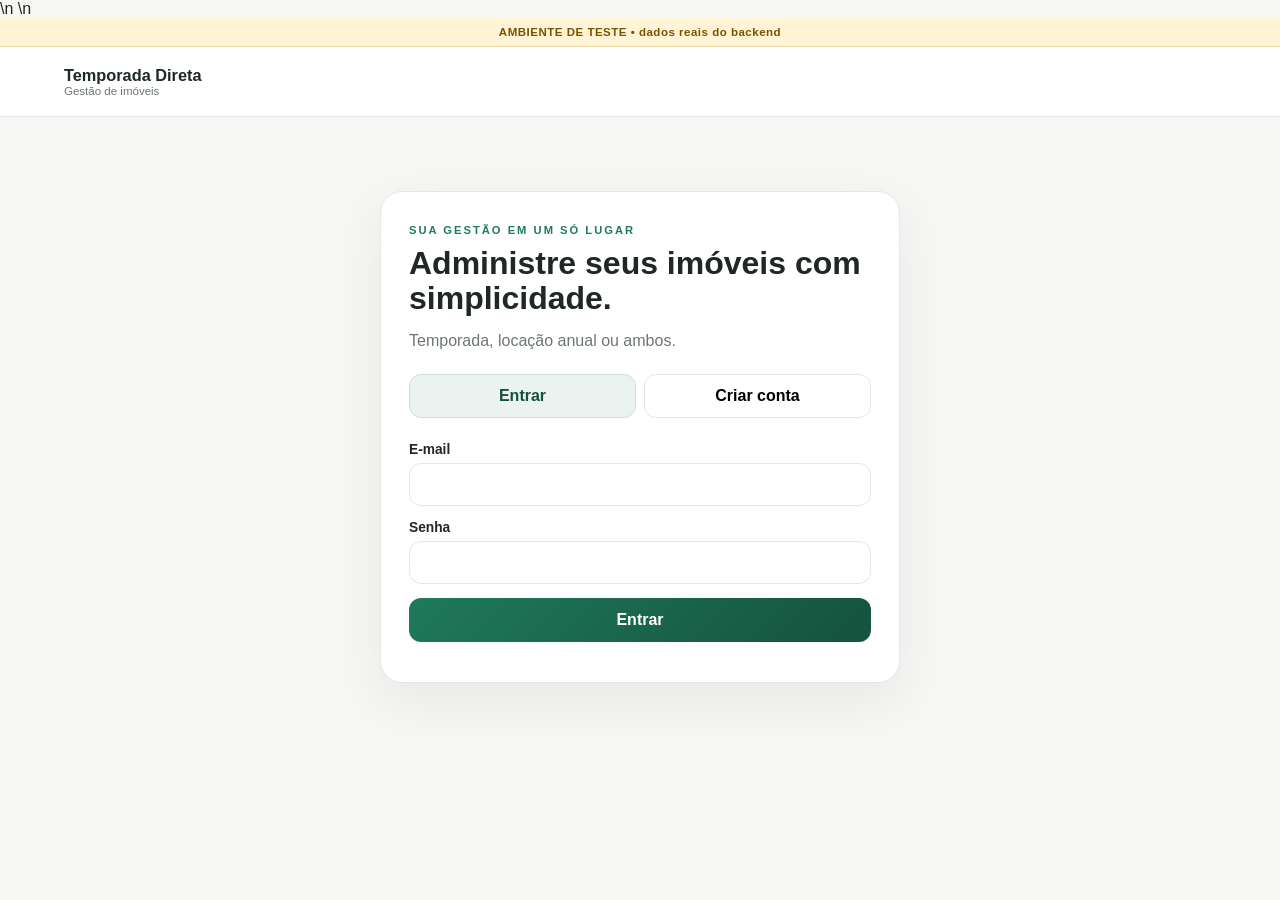
<file: app-test/index.html>
<!DOCTYPE html>
<html lang="pt-BR">
<head>
  <meta charset="UTF-8">
  <meta name="viewport" content="width=device-width, initial-scale=1.0">\n  <meta name="robots" content="noindex,nofollow">
  <title>Temporada Direta - App</title>
  <link rel="stylesheet" href="styles.css?v=4">
</head>
<body>\n  <div class="test-banner">AMBIENTE DE TESTE • dados reais do backend</div>
  <header class="topbar">
    <div>
      <strong>Temporada Direta</strong>
      <span>Gestão de imóveis</span>
    </div>
    <button id="logoutBtn" class="ghost hidden">Sair</button>
  </header>

  <main class="shell">
    <section id="authView" class="auth-card">
      <div class="brand-block">
        <span class="eyebrow">Sua gestão em um só lugar</span>
        <h1>Administre seus imóveis com simplicidade.</h1>
        <p>Temporada, locação anual ou ambos.</p>
      </div>

      <div class="auth-tabs">
        <button class="tab active" data-auth="login">Entrar</button>
        <button class="tab" data-auth="register">Criar conta</button>
      </div>

      <form id="loginForm" class="form">
        <label>E-mail<input id="loginEmail" type="email" required></label>
        <label>Senha<input id="loginPassword" type="password" required></label>
        <button class="primary" type="submit">Entrar</button>
      </form>

      <form id="registerForm" class="form hidden">
        <label>Nome<input id="registerName" type="text" required></label>
        <label>E-mail<input id="registerEmail" type="email" required></label>
        <label>Telefone<input id="registerPhone" type="tel"></label>
        <label>Senha<input id="registerPassword" type="password" minlength="8" required></label>
        <button class="primary" type="submit">Criar conta</button>
      </form>

      <div id="authMsg" class="msg"></div>
    </section>

    <section id="propertiesView" class="hidden">
      <div class="page-head">
        <div>
          <span class="eyebrow">Painel do proprietário</span>
          <h1>Meus imóveis</h1>
          <p>Cadastre, organize e publique seus imóveis.</p>
          <div id="userSummary" class="user-summary"></div>
        </div>
        <button id="newPropertyBtn" class="primary">+ Novo imóvel</button>
      </div>

      <div id="propertyGrid" class="property-grid"></div>
      <div id="propertyEmpty" class="empty">
        <div class="empty-icon">🏠</div>
        <h2>Seu primeiro imóvel começa aqui</h2>
        <p>Cadastre um imóvel para temporada, locação anual ou ambos.</p>
        <button class="primary" id="emptyNewPropertyBtn">Cadastrar imóvel</button>
      </div>
    </section>

    <section id="propertyDetailView" class="hidden">
      <button id="backToProperties" class="back-link" type="button">← Meus imóveis</button>

      <div class="property-detail-head">
        <div>
          <div class="detail-badges">
            <span id="detailRentalType" class="tag">Temporada</span>
            <span id="detailStatus" class="status-pill">Rascunho</span>
          </div>
          <h1 id="detailPropertyName">Imóvel</h1>
          <p id="detailPropertyLocation"></p>
        </div>
        <div class="detail-actions">
          <button class="ghost" id="previewPublicPageBtn" type="button" disabled>Ver página</button>
          <button class="primary" id="publishPropertyBtn" type="button" disabled>Publicar</button>
        </div>
      </div>

      <nav class="property-tabs" id="propertyTabs" aria-label="Gestão do imóvel">
        <button class="property-tab active" data-property-tab="overview">Visão geral</button>
        <button class="property-tab" data-property-tab="details">Dados do imóvel</button>
        <button class="property-tab" data-property-tab="media">Fotos e vídeos</button>
        <button class="property-tab temporada-only" data-property-tab="reservations">Reservas</button>
        <button class="property-tab temporada-only" data-property-tab="calendar">Calendário</button>
        <button class="property-tab anual-only hidden" data-property-tab="contracts">Contratos</button>
        <button class="property-tab anual-only hidden" data-property-tab="tenants">Locatários</button>
        <button class="property-tab" data-property-tab="rules">Regras</button>
        <button class="property-tab" data-property-tab="info">Informações</button>
        <button class="property-tab temporada-only" data-property-tab="public">Página pública</button>
      </nav>

      <div class="property-tab-panels">
        <section class="property-panel" data-property-panel="overview">
          <div class="overview-grid">
            <article class="overview-card">
              <span class="overview-icon">🏠</span>
              <div><small>Status</small><strong id="overviewStatus">Rascunho</strong></div>
            </article>
            <article class="overview-card">
              <span class="overview-icon">📸</span>
              <div><small>Mídias</small><strong>0</strong></div>
            </article>
            <article class="overview-card temporada-only">
              <span class="overview-icon">📅</span>
              <div><small>Reservas futuras</small><strong>0</strong></div>
            </article>
            <article class="overview-card anual-only hidden">
              <span class="overview-icon">🧾</span>
              <div><small>Contratos ativos</small><strong>0</strong></div>
            </article>
          </div>
          <div class="setup-card">
            <div>
              <span class="eyebrow">Próximos passos</span>
              <h2>Prepare seu imóvel para começar.</h2>
              <p id="setupText">Complete os dados, adicione fotos e configure as informações principais.</p>
            </div>
            <div class="setup-list">
              <button type="button" data-go-tab="details"><span>1</span><b>Complete os dados do imóvel</b><em>→</em></button>
              <button type="button" data-go-tab="media"><span>2</span><b>Adicione fotos e vídeos</b><em>→</em></button>
              <button type="button" data-go-tab="rules"><span>3</span><b>Configure regras e informações</b><em>→</em></button>
              <button type="button" class="temporada-only" data-go-tab="public"><span>4</span><b>Prepare a página pública</b><em>→</em></button>
              <button type="button" class="anual-only hidden" data-go-tab="contracts"><span>4</span><b>Cadastre o primeiro contrato</b><em>→</em></button>
            </div>
          </div>
        </section>

        <section class="property-panel hidden" data-property-panel="details">
          <form id="propertyDetailsForm" class="module-card details-form">
            <div class="module-head">
              <div><span class="eyebrow">Cadastro</span><h2>Dados do imóvel</h2></div>
              <span class="status-pill" id="detailsSaveStatus">Salvo</span>
            </div>

            <div class="form-section">
              <h3>Informações principais</h3>
              <div class="form-grid two">
                <label>Nome do imóvel
                  <input id="detailsName" type="text" required maxlength="120">
                </label>
                <label>Tipo de locação
                  <select id="detailsRentalType">
                    <option value="temporada">Temporada</option>
                    <option value="anual">Locação anual</option>
                    <option value="ambos">Temporada + anual</option>
                  </select>
                </label>
              </div>
              <label>Descrição
                <textarea id="detailsDescription" rows="5" maxlength="3000" placeholder="Apresente o imóvel, seus diferenciais e o que o torna especial."></textarea>
              </label>
            </div>

            <div class="form-section">
              <h3>Localização</h3>
              <div class="form-grid two">
                <label>Endereço
                  <input id="detailsAddress" type="text" maxlength="180" placeholder="Rua, avenida, condomínio...">
                </label>
                <label>Bairro
                  <input id="detailsNeighborhood" type="text" maxlength="100">
                </label>
                <label>Cidade
                  <input id="detailsCity" type="text" maxlength="100">
                </label>
                <label>Estado
                  <input id="detailsState" type="text" maxlength="2" placeholder="BA">
                </label>
                <label>CEP
                  <input id="detailsZip" type="text" maxlength="10" inputmode="numeric" placeholder="00000-000">
                </label>
                <label>País
                  <input id="detailsCountry" type="text" maxlength="80" value="Brasil">
                </label>
              </div>
            </div>

            <div class="form-section">
              <h3>Estrutura</h3>
              <div class="form-grid metrics">
                <label>Capacidade
                  <input id="detailsCapacity" type="number" min="0" max="100" inputmode="numeric">
                </label>
                <label>Quartos
                  <input id="detailsBedrooms" type="number" min="0" max="50" inputmode="numeric">
                </label>
                <label>Suítes
                  <input id="detailsSuites" type="number" min="0" max="50" inputmode="numeric">
                </label>
                <label>Banheiros
                  <input id="detailsBathrooms" type="number" min="0" max="50" inputmode="numeric">
                </label>
                <label>Vagas
                  <input id="detailsParking" type="number" min="0" max="50" inputmode="numeric">
                </label>
              </div>
            </div>

            <div class="form-section">
              <h3>Contato</h3>
              <div class="form-grid two">
                <label>Telefone
                  <input id="detailsPhone" type="tel" maxlength="30">
                </label>
                <label>WhatsApp
                  <input id="detailsWhatsapp" type="tel" maxlength="30">
                </label>
              </div>
            </div>

            <details class="advanced-location">
              <summary>Localização precisa (opcional)</summary>
              <div class="form-grid two">
                <label>Latitude
                  <input id="detailsLatitude" type="number" step="any">
                </label>
                <label>Longitude
                  <input id="detailsLongitude" type="number" step="any">
                </label>
              </div>
            </details>

            <div id="detailsMsg" class="inline-msg" aria-live="polite"></div>
            <div class="form-actions">
              <button id="savePropertyDetailsBtn" class="primary" type="submit">Salvar alterações</button>
            </div>
          </form>
        </section>

        <section class="property-panel hidden" data-property-panel="media">
          <div class="module-card">
            <div class="module-head"><div><span class="eyebrow">Conteúdo</span><h2>Fotos e vídeos</h2></div><span class="coming-badge">Em breve</span></div>
            <p>Vamos reaproveitar o sistema de upload e organização de mídia do Village Paganayoh.</p>
          </div>
        </section>

        <section class="property-panel hidden temporada-only" data-property-panel="reservations">
          <div class="module-card"><div class="module-head"><div><span class="eyebrow">Temporada</span><h2>Reservas</h2></div><span class="coming-badge">Em breve</span></div><p>Reservas diretas e bloqueios externos serão gerenciados por imóvel.</p></div>
        </section>

        <section class="property-panel hidden temporada-only" data-property-panel="calendar">
          <div class="module-card"><div class="module-head"><div><span class="eyebrow">Temporada</span><h2>Calendário</h2></div><span class="coming-badge">Em breve</span></div><p>Disponibilidade, bloqueios e sincronização externa serão exibidos aqui.</p></div>
        </section>

        <section class="property-panel hidden anual-only" data-property-panel="contracts">
          <div class="module-card"><div class="module-head"><div><span class="eyebrow">Locação anual</span><h2>Contratos</h2></div><span class="coming-badge">Em breve</span></div><p>Contratos, valores mensais, vencimentos, caução e reajustes.</p></div>
        </section>

        <section class="property-panel hidden anual-only" data-property-panel="tenants">
          <div class="module-card"><div class="module-head"><div><span class="eyebrow">Locação anual</span><h2>Locatários</h2></div><span class="coming-badge">Em breve</span></div><p>Cadastre e acompanhe os locatários vinculados a este imóvel.</p></div>
        </section>

        <section class="property-panel hidden" data-property-panel="rules">
          <div class="module-card"><div class="module-head"><div><span class="eyebrow">Conteúdo</span><h2>Regras</h2></div><span class="coming-badge">Em breve</span></div><p>As regras da casa e do condomínio serão personalizadas para cada imóvel.</p></div>
        </section>

        <section class="property-panel hidden" data-property-panel="info">
          <div class="module-card"><div class="module-head"><div><span class="eyebrow">Conteúdo</span><h2>Informações importantes</h2></div><span class="coming-badge">Em breve</span></div><p>Check-in, energia, animais, roupa de cama e outras orientações ficarão aqui.</p></div>
        </section>

        <section class="property-panel hidden temporada-only" data-property-panel="public">
          <div class="module-card"><div class="module-head"><div><span class="eyebrow">Divulgação</span><h2>Página pública</h2></div><span class="coming-badge">Em breve</span></div><p>Cada imóvel poderá gerar sua própria página profissional para compartilhar com hóspedes.</p></div>
        </section>
      </div>
    </section>
  </main>

  <dialog id="propertyDialog">
    <form id="propertyForm" class="modal">
      <div class="modal-head">
        <h2>Novo imóvel</h2>
        <button type="button" id="closePropertyDialog">×</button>
      </div>

      <label>Nome do imóvel<input id="propertyName" type="text" required placeholder="Ex.: Casa em Guarajuba"></label>
      <label>Cidade<input id="propertyCity" type="text" required></label>
      <label>Estado<input id="propertyState" type="text" maxlength="2" placeholder="BA"></label>

      <fieldset>
        <legend>Tipo de locação</legend>
        <label class="choice"><input type="radio" name="rentalType" value="temporada" checked> Temporada</label>
        <label class="choice"><input type="radio" name="rentalType" value="anual"> Locação anual</label>
        <label class="choice"><input type="radio" name="rentalType" value="ambos"> Ambos</label>
      </fieldset>

      <div class="modal-actions">
        <button type="button" class="ghost" id="cancelProperty">Cancelar</button>
        <button type="submit" class="primary">Salvar imóvel</button>
      </div>
    </form>
  </dialog>

  <script src="app.js?v=4"></script>
</body>
</html>
</file>
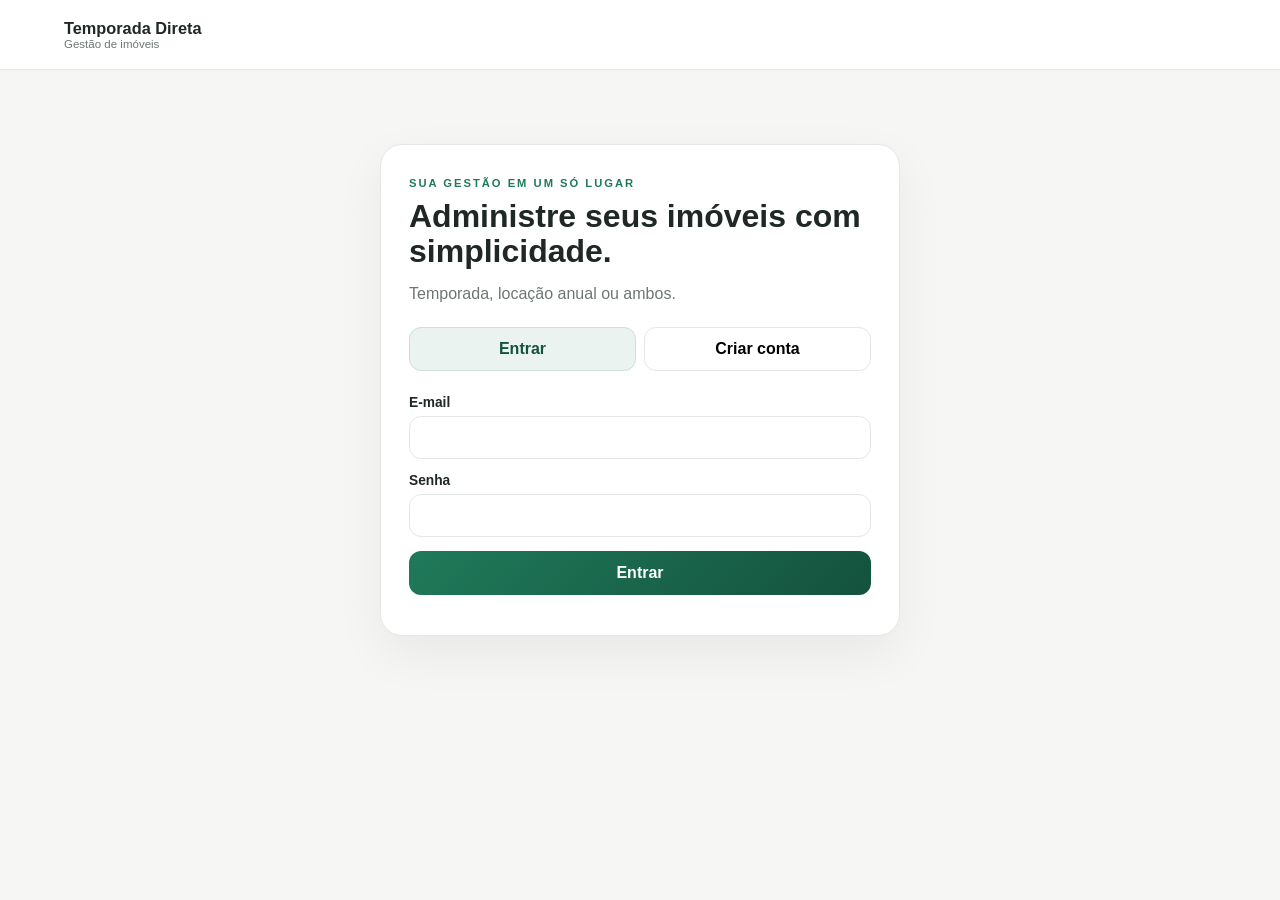
<file: app/index.html>
<!DOCTYPE html>
<html lang="pt-BR">
<head>
  <meta charset="UTF-8">
  <meta name="viewport" content="width=device-width, initial-scale=1.0">
  <title>Temporada Direta - App</title>
  <link rel="stylesheet" href="styles.css">
</head>
<body>
  <header class="topbar">
    <div>
      <strong>Temporada Direta</strong>
      <span>Gestão de imóveis</span>
    </div>
    <button id="logoutBtn" class="ghost hidden">Sair</button>
  </header>

  <main class="shell">
    <section id="authView" class="auth-card">
      <div class="brand-block">
        <span class="eyebrow">Sua gestão em um só lugar</span>
        <h1>Administre seus imóveis com simplicidade.</h1>
        <p>Temporada, locação anual ou ambos.</p>
      </div>

      <div class="auth-tabs">
        <button class="tab active" data-auth="login">Entrar</button>
        <button class="tab" data-auth="register">Criar conta</button>
      </div>

      <form id="loginForm" class="form">
        <label>E-mail<input id="loginEmail" type="email" required></label>
        <label>Senha<input id="loginPassword" type="password" required></label>
        <button class="primary" type="submit">Entrar</button>
      </form>

      <form id="registerForm" class="form hidden">
        <label>Nome<input id="registerName" type="text" required></label>
        <label>E-mail<input id="registerEmail" type="email" required></label>
        <label>Telefone<input id="registerPhone" type="tel"></label>
        <label>Senha<input id="registerPassword" type="password" minlength="8" required></label>
        <button class="primary" type="submit">Criar conta</button>
      </form>

      <div id="authMsg" class="msg"></div>
    </section>

    <section id="propertiesView" class="hidden">
      <div class="page-head">
        <div>
          <span class="eyebrow">Painel do proprietário</span>
          <h1>Meus imóveis</h1>
          <p>Cadastre, organize e publique seus imóveis.</p>
          <div id="userSummary" class="user-summary"></div>
        </div>
        <button id="newPropertyBtn" class="primary">+ Novo imóvel</button>
      </div>

      <div id="propertyGrid" class="property-grid"></div>
      <div id="propertyEmpty" class="empty">
        <div class="empty-icon">🏠</div>
        <h2>Seu primeiro imóvel começa aqui</h2>
        <p>Cadastre um imóvel para temporada, locação anual ou ambos.</p>
        <button class="primary" id="emptyNewPropertyBtn">Cadastrar imóvel</button>
      </div>
    </section>

    <section id="propertyDetailView" class="hidden">
      <button id="backToProperties" class="back-link" type="button">← Meus imóveis</button>

      <div class="property-detail-head">
        <div>
          <div class="detail-badges">
            <span id="detailRentalType" class="tag">Temporada</span>
            <span id="detailStatus" class="status-pill">Rascunho</span>
          </div>
          <h1 id="detailPropertyName">Imóvel</h1>
          <p id="detailPropertyLocation"></p>
        </div>
        <div class="detail-actions">
          <button class="ghost" id="previewPublicPageBtn" type="button" disabled>Ver página</button>
          <button class="primary" id="publishPropertyBtn" type="button" disabled>Publicar</button>
        </div>
      </div>

      <nav class="property-tabs" id="propertyTabs" aria-label="Gestão do imóvel">
        <button class="property-tab active" data-property-tab="overview">Visão geral</button>
        <button class="property-tab" data-property-tab="details">Dados do imóvel</button>
        <button class="property-tab" data-property-tab="media">Fotos e vídeos</button>
        <button class="property-tab temporada-only" data-property-tab="reservations">Reservas</button>
        <button class="property-tab temporada-only" data-property-tab="calendar">Calendário</button>
        <button class="property-tab anual-only hidden" data-property-tab="contracts">Contratos</button>
        <button class="property-tab anual-only hidden" data-property-tab="tenants">Locatários</button>
        <button class="property-tab" data-property-tab="rules">Regras</button>
        <button class="property-tab" data-property-tab="info">Informações</button>
        <button class="property-tab temporada-only" data-property-tab="public">Página pública</button>
      </nav>

      <div class="property-tab-panels">
        <section class="property-panel" data-property-panel="overview">
          <div class="overview-grid">
            <article class="overview-card">
              <span class="overview-icon">🏠</span>
              <div><small>Status</small><strong id="overviewStatus">Rascunho</strong></div>
            </article>
            <article class="overview-card">
              <span class="overview-icon">📸</span>
              <div><small>Mídias</small><strong>0</strong></div>
            </article>
            <article class="overview-card temporada-only">
              <span class="overview-icon">📅</span>
              <div><small>Reservas futuras</small><strong>0</strong></div>
            </article>
            <article class="overview-card anual-only hidden">
              <span class="overview-icon">🧾</span>
              <div><small>Contratos ativos</small><strong>0</strong></div>
            </article>
          </div>
          <div class="setup-card">
            <div>
              <span class="eyebrow">Próximos passos</span>
              <h2>Prepare seu imóvel para começar.</h2>
              <p id="setupText">Complete os dados, adicione fotos e configure as informações principais.</p>
            </div>
            <div class="setup-list">
              <button type="button" data-go-tab="details"><span>1</span><b>Complete os dados do imóvel</b><em>→</em></button>
              <button type="button" data-go-tab="media"><span>2</span><b>Adicione fotos e vídeos</b><em>→</em></button>
              <button type="button" data-go-tab="rules"><span>3</span><b>Configure regras e informações</b><em>→</em></button>
              <button type="button" class="temporada-only" data-go-tab="public"><span>4</span><b>Prepare a página pública</b><em>→</em></button>
              <button type="button" class="anual-only hidden" data-go-tab="contracts"><span>4</span><b>Cadastre o primeiro contrato</b><em>→</em></button>
            </div>
          </div>
        </section>

        <section class="property-panel hidden" data-property-panel="details">
          <form id="propertyDetailsForm" class="module-card details-form">
            <div class="module-head">
              <div><span class="eyebrow">Cadastro</span><h2>Dados do imóvel</h2></div>
              <span class="status-pill" id="detailsSaveStatus">Salvo</span>
            </div>

            <div class="form-section">
              <h3>Informações principais</h3>
              <div class="form-grid two">
                <label>Nome do imóvel
                  <input id="detailsName" type="text" required maxlength="120">
                </label>
                <label>Tipo de locação
                  <select id="detailsRentalType">
                    <option value="temporada">Temporada</option>
                    <option value="anual">Locação anual</option>
                    <option value="ambos">Temporada + anual</option>
                  </select>
                </label>
              </div>
              <label>Descrição
                <textarea id="detailsDescription" rows="5" maxlength="3000" placeholder="Apresente o imóvel, seus diferenciais e o que o torna especial."></textarea>
              </label>
            </div>

            <div class="form-section">
              <h3>Localização</h3>
              <div class="form-grid two">
                <label>Endereço
                  <input id="detailsAddress" type="text" maxlength="180" placeholder="Rua, avenida, condomínio...">
                </label>
                <label>Bairro
                  <input id="detailsNeighborhood" type="text" maxlength="100">
                </label>
                <label>Cidade
                  <input id="detailsCity" type="text" maxlength="100">
                </label>
                <label>Estado
                  <input id="detailsState" type="text" maxlength="2" placeholder="BA">
                </label>
                <label>CEP
                  <input id="detailsZip" type="text" maxlength="10" inputmode="numeric" placeholder="00000-000">
                </label>
                <label>País
                  <input id="detailsCountry" type="text" maxlength="80" value="Brasil">
                </label>
              </div>
            </div>

            <div class="form-section">
              <h3>Estrutura</h3>
              <div class="form-grid metrics">
                <label>Capacidade
                  <input id="detailsCapacity" type="number" min="0" max="100" inputmode="numeric">
                </label>
                <label>Quartos
                  <input id="detailsBedrooms" type="number" min="0" max="50" inputmode="numeric">
                </label>
                <label>Suítes
                  <input id="detailsSuites" type="number" min="0" max="50" inputmode="numeric">
                </label>
                <label>Banheiros
                  <input id="detailsBathrooms" type="number" min="0" max="50" inputmode="numeric">
                </label>
                <label>Vagas
                  <input id="detailsParking" type="number" min="0" max="50" inputmode="numeric">
                </label>
              </div>
            </div>

            <div class="form-section">
              <h3>Contato</h3>
              <div class="form-grid two">
                <label>Telefone
                  <input id="detailsPhone" type="tel" maxlength="30">
                </label>
                <label>WhatsApp
                  <input id="detailsWhatsapp" type="tel" maxlength="30">
                </label>
              </div>
            </div>

            <details class="advanced-location">
              <summary>Localização precisa (opcional)</summary>
              <div class="form-grid two">
                <label>Latitude
                  <input id="detailsLatitude" type="number" step="any">
                </label>
                <label>Longitude
                  <input id="detailsLongitude" type="number" step="any">
                </label>
              </div>
            </details>

            <div id="detailsMsg" class="inline-msg" aria-live="polite"></div>
            <div class="form-actions">
              <button id="savePropertyDetailsBtn" class="primary" type="submit">Salvar alterações</button>
            </div>
          </form>
        </section>

        <section class="property-panel hidden" data-property-panel="media">
          <div class="module-card">
            <div class="module-head"><div><span class="eyebrow">Conteúdo</span><h2>Fotos e vídeos</h2></div><span class="coming-badge">Em breve</span></div>
            <p>Vamos reaproveitar o sistema de upload e organização de mídia do Village Paganayoh.</p>
          </div>
        </section>

        <section class="property-panel hidden temporada-only" data-property-panel="reservations">
          <div class="module-card"><div class="module-head"><div><span class="eyebrow">Temporada</span><h2>Reservas</h2></div><span class="coming-badge">Em breve</span></div><p>Reservas diretas e bloqueios externos serão gerenciados por imóvel.</p></div>
        </section>

        <section class="property-panel hidden temporada-only" data-property-panel="calendar">
          <div class="module-card"><div class="module-head"><div><span class="eyebrow">Temporada</span><h2>Calendário</h2></div><span class="coming-badge">Em breve</span></div><p>Disponibilidade, bloqueios e sincronização externa serão exibidos aqui.</p></div>
        </section>

        <section class="property-panel hidden anual-only" data-property-panel="contracts">
          <div class="module-card"><div class="module-head"><div><span class="eyebrow">Locação anual</span><h2>Contratos</h2></div><span class="coming-badge">Em breve</span></div><p>Contratos, valores mensais, vencimentos, caução e reajustes.</p></div>
        </section>

        <section class="property-panel hidden anual-only" data-property-panel="tenants">
          <div class="module-card"><div class="module-head"><div><span class="eyebrow">Locação anual</span><h2>Locatários</h2></div><span class="coming-badge">Em breve</span></div><p>Cadastre e acompanhe os locatários vinculados a este imóvel.</p></div>
        </section>

        <section class="property-panel hidden" data-property-panel="rules">
          <div class="module-card"><div class="module-head"><div><span class="eyebrow">Conteúdo</span><h2>Regras</h2></div><span class="coming-badge">Em breve</span></div><p>As regras da casa e do condomínio serão personalizadas para cada imóvel.</p></div>
        </section>

        <section class="property-panel hidden" data-property-panel="info">
          <div class="module-card"><div class="module-head"><div><span class="eyebrow">Conteúdo</span><h2>Informações importantes</h2></div><span class="coming-badge">Em breve</span></div><p>Check-in, energia, animais, roupa de cama e outras orientações ficarão aqui.</p></div>
        </section>

        <section class="property-panel hidden temporada-only" data-property-panel="public">
          <div class="module-card"><div class="module-head"><div><span class="eyebrow">Divulgação</span><h2>Página pública</h2></div><span class="coming-badge">Em breve</span></div><p>Cada imóvel poderá gerar sua própria página profissional para compartilhar com hóspedes.</p></div>
        </section>
      </div>
    </section>
  </main>

  <dialog id="propertyDialog">
    <form id="propertyForm" class="modal">
      <div class="modal-head">
        <h2>Novo imóvel</h2>
        <button type="button" id="closePropertyDialog">×</button>
      </div>

      <label>Nome do imóvel<input id="propertyName" type="text" required placeholder="Ex.: Casa em Guarajuba"></label>
      <label>Cidade<input id="propertyCity" type="text" required></label>
      <label>Estado<input id="propertyState" type="text" maxlength="2" placeholder="BA"></label>

      <fieldset>
        <legend>Tipo de locação</legend>
        <label class="choice"><input type="radio" name="rentalType" value="temporada" checked> Temporada</label>
        <label class="choice"><input type="radio" name="rentalType" value="anual"> Locação anual</label>
        <label class="choice"><input type="radio" name="rentalType" value="ambos"> Ambos</label>
      </fieldset>

      <div class="modal-actions">
        <button type="button" class="ghost" id="cancelProperty">Cancelar</button>
        <button type="submit" class="primary">Salvar imóvel</button>
      </div>
    </form>
  </dialog>

  <script src="app.js"></script>
</body>
</html>
</file>
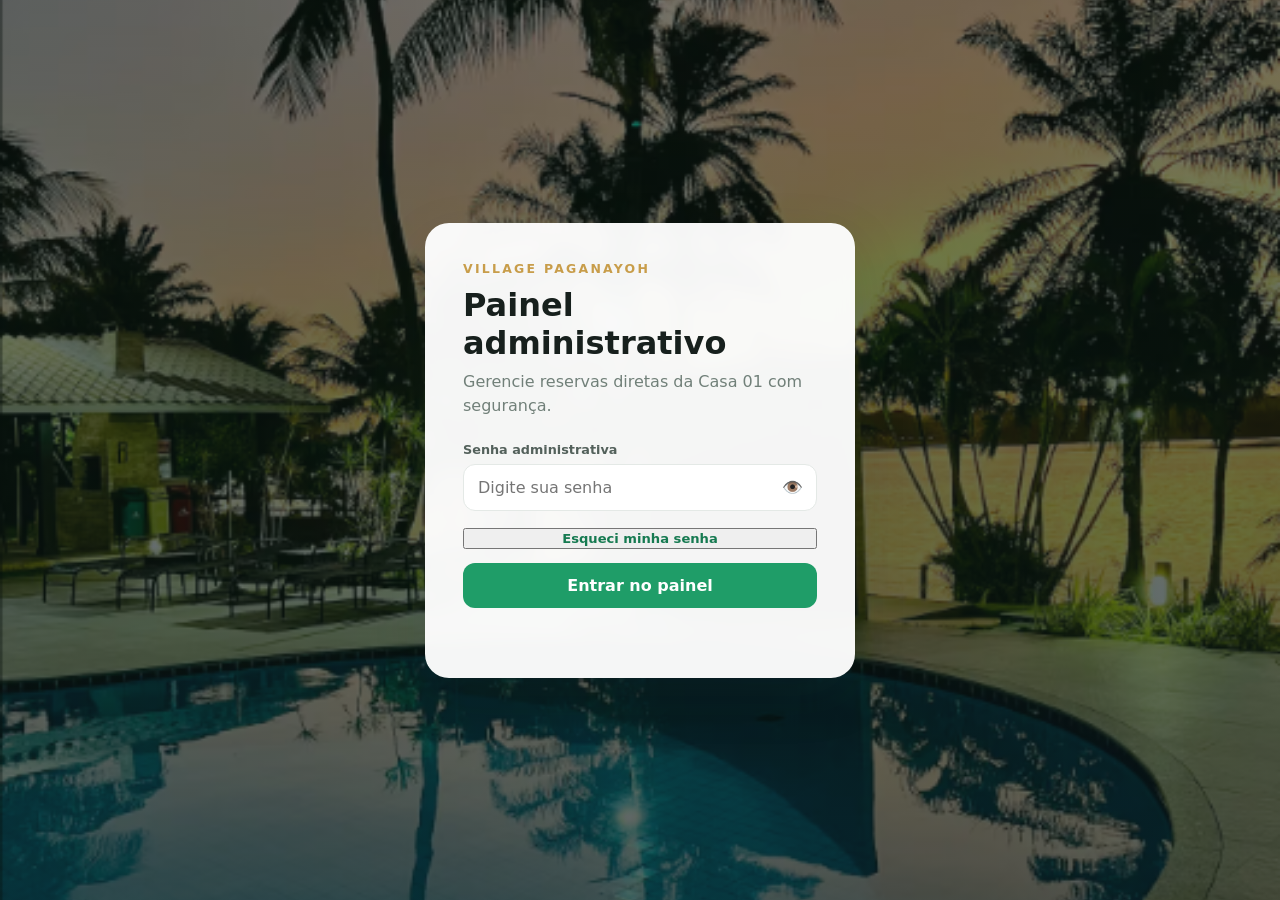
<file: admin.html>
<!doctype html>
<html lang="pt-BR">
<head>
<meta charset="utf-8">
<meta name="viewport" content="width=device-width,initial-scale=1">
<meta name="robots" content="noindex,nofollow">
<title>Painel Administrativo | Village Paganayoh</title>
<meta property="og:type" content="website">
<meta property="og:title" content="Painel Administrativo | Village Paganayoh">
<meta property="og:description" content="Casa 01 • Gestão de reservas e disponibilidade">
<meta property="og:url" content="https://village-paganayoh.github.io/Village-Paganayoh/admin.html">
<meta property="og:image" content="https://village-paganayoh.github.io/Village-Paganayoh/assets/images/painel-administrativo-whatsapp.jpg?v=2">
<meta property="og:image:type" content="image/jpeg">
<meta property="og:image:width" content="1200">
<meta property="og:image:height" content="630">
<meta name="twitter:card" content="summary_large_image">
<meta name="twitter:title" content="Painel Administrativo | Village Paganayoh">
<meta name="twitter:description" content="Casa 01 • Gestão de reservas e disponibilidade">
<meta name="twitter:image" content="https://village-paganayoh.github.io/Village-Paganayoh/assets/images/painel-administrativo-whatsapp.jpg?v=2">
<style>
:root{--bg:#f4f6f5;--card:#fff;--ink:#17201d;--muted:#718079;--line:#e4e9e6;--green:#1f9d68;--green2:#167a51;--gold:#c89d4a;--red:#c94b4b;--shadow:0 18px 55px rgba(20,40,31,.10)}*{box-sizing:border-box}body{margin:0;font-family:Inter,system-ui,-apple-system,Segoe UI,Roboto,Arial,sans-serif;background:var(--bg);color:var(--ink)}button,input,select,textarea{font:inherit}.hidden{display:none!important}.login{min-height:100vh;display:grid;place-items:center;padding:24px;background:linear-gradient(rgba(10,25,19,.55),rgba(10,25,19,.65)),url('assets/images/casa/pordosol.png') center/cover}.login-card{width:min(430px,100%);background:rgba(255,255,255,.96);padding:38px;border-radius:24px;box-shadow:var(--shadow);backdrop-filter:blur(8px)}.brand{font-size:.78rem;letter-spacing:.18em;text-transform:uppercase;color:var(--gold);font-weight:800}.login h1{font-size:2rem;margin:10px 0 8px}.sub{color:var(--muted);line-height:1.5;margin:0 0 24px}.field{display:grid;gap:7px;margin:14px 0}.field label{font-size:.8rem;font-weight:750;color:#53615b}.field input,.field select,.field textarea{width:100%;border:1px solid var(--line);border-radius:12px;padding:13px 14px;background:#fff;outline:none}.password-wrap{position:relative}.password-wrap input{padding-right:48px}.password-toggle{position:absolute;right:7px;top:50%;transform:translateY(-50%);width:36px;height:36px;border:0;border-radius:9px;background:transparent;cursor:pointer;font-size:1.05rem;display:grid;place-items:center}.password-toggle:hover{background:#eef3f0}.forgot-link{display:inline-block;margin-top:10px;font-size:.82rem;color:var(--green2);font-weight:750;text-decoration:none;cursor:pointer}.forgot-link:hover{text-decoration:underline}.field input:focus,.field select:focus,.field textarea:focus{border-color:var(--green);box-shadow:0 0 0 3px rgba(31,157,104,.10)}.btn{border:0;border-radius:12px;padding:13px 17px;font-weight:800;cursor:pointer}.btn-primary{background:var(--green);color:#fff}.btn-primary:hover{background:var(--green2)}.btn-light{background:#edf2ef;color:var(--ink)}.btn-danger{background:#fff0f0;color:var(--red)}.wide{width:100%}.msg{font-size:.85rem;margin-top:12px;color:var(--red);min-height:20px}.msg:not(:empty){background:#fff0f0;border:1px solid #f0caca;border-radius:10px;padding:10px 12px;font-weight:750}.app{min-height:100vh}.topbar{height:74px;background:#fff;border-bottom:1px solid var(--line);display:flex;align-items:center;justify-content:space-between;padding:0 clamp(18px,4vw,56px);position:sticky;top:0;z-index:5}.top-title strong{display:block}.top-title span{font-size:.78rem;color:var(--muted)}.actions{display:flex;gap:9px}.main{max-width:1280px;margin:auto;padding:32px clamp(18px,4vw,56px) 60px}.hero-row{display:flex;justify-content:space-between;gap:20px;align-items:end;margin-bottom:24px}.hero-row h2{font-size:clamp(1.7rem,3vw,2.5rem);margin:0 0 5px}.hero-row p{margin:0;color:var(--muted)}.stats{display:grid;grid-template-columns:repeat(4,1fr);gap:16px;margin-bottom:24px}.stat,.panel{background:var(--card);border:1px solid var(--line);border-radius:18px;box-shadow:0 8px 28px rgba(20,40,31,.05)}.stat{padding:20px;text-align:center;display:flex;flex-direction:column;align-items:center;justify-content:center;min-height:130px}.stat small{color:var(--muted);display:block;margin-bottom:8px}.stat strong{font-size:1.8rem}.panel{padding:20px}.panel-head{display:flex;align-items:center;justify-content:space-between;gap:12px;margin-bottom:16px}.panel-head h3{margin:0}.table-wrap{overflow:auto}table{width:100%;border-collapse:collapse;min-width:850px}th,td{text-align:left;padding:14px 10px;border-bottom:1px solid var(--line);vertical-align:middle}th{font-size:.72rem;text-transform:uppercase;letter-spacing:.06em;color:var(--muted)}td{font-size:.9rem}.badge{display:inline-flex;padding:6px 9px;border-radius:999px;font-size:.73rem;font-weight:800}.confirmada{background:#e8f7ef;color:#18734e}.cancelada{background:#f7eaea;color:#a43c3c}.airbnb-badge{background:#fff0f1;color:#b8323d}.origin-airbnb{font-weight:800;color:#b8323d}.row-actions{display:grid;grid-template-columns:66px 88px 122px auto;gap:8px;align-items:center;justify-content:start}.row-actions .mini{width:100%;white-space:nowrap}.row-actions .energy-slot{grid-column:3;min-width:122px;text-align:center}.airbnb-actions{display:flex;align-items:center;gap:10px;justify-content:flex-start;flex-wrap:nowrap}.airbnb-actions .energy-slot{width:136px;min-width:136px;text-align:center}.airbnb-actions .airbnb-note{white-space:nowrap;color:var(--muted);font-size:.8rem}.mini{padding:8px 10px;border-radius:9px;border:0;cursor:pointer;font-weight:750}.edit{background:#eef3f0}.energy-btn{background:#fff4cc;color:#8a6200;border:1px solid #f1d56a}.energy-btn:hover{background:#ffe99a}.energy-btn.energy-none{background:#f1f3f2;color:#68736e;border-color:#d8dfdb}.energy-btn.energy-done{background:#e6f7ee;color:#176b49;border-color:#a8ddc2}.cancel{background:#fff0f0;color:#b63d3d}.empty{text-align:center;padding:40px;color:var(--muted)}.history-panel{margin-top:18px}.history-toggle{width:100%;border:0;background:transparent;padding:4px 0;display:flex;align-items:center;justify-content:space-between;gap:12px;cursor:pointer;text-align:left;color:var(--ink)}.history-toggle strong{font-size:1rem}.history-toggle span{color:var(--muted);font-size:.82rem}.history-toggle .chev{font-size:1.15rem;transition:transform .2s}.history-toggle[aria-expanded="true"] .chev{transform:rotate(180deg)}.history-content{margin-top:14px}.history-panel table{min-width:720px}.history-panel td{color:#66736d}dialog{border:0;border-radius:20px;padding:0;width:min(620px,calc(100% - 28px));box-shadow:0 30px 90px rgba(0,0,0,.22)}dialog::backdrop{background:rgba(15,25,21,.48)}.modal{padding:26px}.admin-cal{margin:18px 0;padding:16px;border:1px solid var(--line);border-radius:16px;background:#fafcfb}.admin-cal-head{display:flex;align-items:center;justify-content:space-between;margin-bottom:10px}.admin-cal-head button{width:38px;height:38px;border:1px solid var(--line);background:#fff;border-radius:50%;cursor:pointer}.admin-cal-title{font-weight:800}.admin-week,.admin-days{display:grid;grid-template-columns:repeat(7,1fr);gap:4px}.admin-week div{text-align:center;font-size:.65rem;font-weight:800;color:var(--muted);padding:5px}.admin-day{min-height:48px;border:1px solid var(--line);border-radius:8px;background:#fff;cursor:pointer;font-size:.76rem;position:relative;padding:4px}.admin-day.empty{border:0;background:transparent}.admin-day.past{background:#f2f3f2;color:#aaa;cursor:not-allowed}.admin-day.direct{background:#e7f4ed;color:#176b49;cursor:not-allowed}.admin-day.airbnb{background:#fff0f1;color:#b8323d;cursor:not-allowed}.admin-day.pick{background:var(--green);color:#fff}.admin-day.range{background:#dcefe7;color:#14523d}.admin-day .hname{display:block;font-size:.42rem;line-height:1;margin-top:2px;color:var(--gold);font-weight:800}.admin-cal-hint{text-align:center;font-size:.78rem;font-weight:800;color:var(--green2);margin:8px 0}.admin-legend{display:flex;flex-wrap:wrap;gap:12px;justify-content:center;font-size:.7rem;color:var(--muted);margin-top:10px}.admin-legend b{display:inline-block;width:9px;height:9px;border-radius:50%;margin-right:4px}.lg-free{background:#fff;border:1px solid #bbb}.lg-direct{background:#86c9aa}.lg-airbnb{background:#ef9da5}.lg-pick{background:var(--green)}.modal-head{display:flex;justify-content:space-between;align-items:center}.modal-head h3{margin:0}.x{border:0;background:transparent;font-size:1.5rem;cursor:pointer}.grid2{display:grid;grid-template-columns:1fr 1fr;gap:12px}.modal-actions{display:flex;justify-content:flex-end;gap:9px;margin-top:20px}.toast{position:fixed;right:20px;bottom:20px;background:#17201d;color:#fff;padding:14px 18px;border-radius:12px;box-shadow:var(--shadow);z-index:20}.loading{opacity:.55;pointer-events:none}.admin-shell{display:grid;grid-template-columns:230px minmax(0,1fr);gap:22px;max-width:1480px;margin:auto;padding:24px clamp(18px,3vw,40px) 60px}.admin-sidebar{position:sticky;top:94px;align-self:start;background:#fff;border:1px solid var(--line);border-radius:18px;padding:14px;box-shadow:0 8px 28px rgba(20,40,31,.05)}.admin-nav-group{border-bottom:1px solid var(--line);padding:8px 0}.admin-nav-group:last-child{border-bottom:0}.admin-nav-title{font-size:.72rem;text-transform:uppercase;letter-spacing:.08em;color:var(--muted);font-weight:800;padding:7px 10px}.admin-nav-link{display:flex;align-items:center;gap:9px;width:100%;border:0;background:transparent;color:var(--ink);text-decoration:none;text-align:left;padding:10px 11px;border-radius:10px;cursor:pointer;font-weight:750}.admin-nav-link:hover,.admin-nav-link.active{background:#edf5f1;color:var(--green2)}.admin-content{min-width:0}.admin-content .main{max-width:none;margin:0;padding:8px 0 0}.section-anchor{scroll-margin-top:96px}@media(max-width:900px){.admin-shell{grid-template-columns:1fr;padding-top:14px}.admin-sidebar{position:static;display:flex;gap:8px;overflow:auto;padding:10px}.admin-nav-group{display:flex;align-items:center;gap:4px;border:0;padding:0;flex:0 0 auto}.admin-nav-title{display:none}.admin-nav-link{white-space:nowrap;background:#f5f7f6}.admin-content .main{padding-top:0}}
@media(max-width:720px){.stats{grid-template-columns:1fr}.hero-row{align-items:stretch;flex-direction:column}.hero-row .btn{width:100%}.topbar{height:auto;padding-top:14px;padding-bottom:14px}.grid2{grid-template-columns:1fr}.actions .site-label{display:none}.login-card{padding:28px 22px}}
.region-photo-grid{display:grid;grid-template-columns:repeat(auto-fit,minmax(190px,1fr));gap:12px;margin:12px 0}.region-photo-slot{border:1px solid var(--line);border-radius:14px;overflow:hidden;background:#fafcfb}.region-photo-preview{aspect-ratio:4/3;background:#eef2ef;display:grid;place-items:center;color:var(--muted);font-size:.8rem;overflow:hidden}.region-photo-preview img{width:100%;height:100%;object-fit:cover;display:block}.region-photo-actions{display:block;padding:8px}.region-photo-actions .btn{padding:9px 10px;font-size:.78rem;flex:1}.region-photo-label{font-size:.78rem;font-weight:800;padding:9px 10px 0;color:#53615b}@media(max-width:720px){.region-photo-grid{grid-template-columns:1fr}}</style>
</head>
<body>
<section id="login" class="login">
  <div class="login-card">
    <div class="brand">Village Paganayoh</div>
    <h1>Painel administrativo</h1>
    <p class="sub">Gerencie reservas diretas da Casa 01 com segurança.</p>
    <form id="loginForm">
      <div class="field"><label for="password">Senha administrativa</label><div class="password-wrap"><input id="password" name="vp-admin-access" type="password" autocomplete="new-password" autocapitalize="off" spellcheck="false" inputmode="text" required placeholder="Digite sua senha" readonly onfocus="this.removeAttribute('readonly')" onpointerdown="this.removeAttribute('readonly')"><button id="togglePassword" class="password-toggle" type="button" aria-label="Mostrar senha" title="Mostrar senha">👁️</button></div><button id="forgotPassword" class="forgot-link" type="button">Esqueci minha senha</button></div>
      <button class="btn btn-primary wide" type="submit">Entrar no painel</button>
      <button id="passkeyLoginBtn" class="btn btn-light wide" type="button" style="margin-top:10px;display:none">🔐 Entrar com biometria</button>
      <div id="loginMsg" class="msg"></div>
    </form>
  </div>
</section>

<section id="app" class="app hidden">
  <header class="topbar">
    <div class="top-title"><strong>Village Paganayoh</strong><span>Administração de reservas</span></div>
    <div class="actions"><button id="registerPasskeyBtn" class="btn btn-light" type="button">Cadastrar biometria</button><a class="btn btn-light site-label" href="index.html">Ver site</a><button id="logout" class="btn btn-light">Sair</button></div>
  </header>
  <div class="admin-shell">
    <aside class="admin-sidebar" aria-label="Navegação do painel">
      <div class="admin-nav-group">
        <div class="admin-nav-title">Reservas</div>
        <a class="admin-nav-link" href="#reservasTopo">📅 Visão geral</a>
        <a class="admin-nav-link" href="#listaReservas">🧾 Lista de reservas</a>
        <a class="admin-nav-link" href="#historicoReservas">🕘 Histórico</a>
        <a class="admin-nav-link" href="#relatoriosReservas">📊 Relatórios</a>
      </div>
      <div class="admin-nav-group">
        <div class="admin-nav-title">Conteúdo do site</div>
        <a class="admin-nav-link" href="#galeriaMidia">🖼️ Galeria e Mídia</a>
        <a class="admin-nav-link" href="#exploreRegiao">📍 Explore a Região</a>
        <a class="admin-nav-link" href="#faqAdmin">❓ Perguntas e respostas</a>
        <a class="admin-nav-link" href="#infoAdmin">ℹ️ Informações importantes</a>
        <a class="admin-nav-link" href="#rulesAdmin">📋 Regras da casa</a>
        <a class="admin-nav-link" href="#pricingAdmin">💰 Preços e Tarifas</a>
      </div>
    </aside>
    <div class="admin-content">
  <main class="main">
    <div class="hero-row section-anchor" id="reservasTopo"><div><h2>Reservas</h2><p>Visão unificada das reservas diretas e períodos ocupados pelo Airbnb.</p></div><button id="newBtn" class="btn btn-primary">+ Nova reserva</button></div>
    <div class="stats"><div class="stat"><small>Reservas diretas</small><strong id="activeCount">—</strong></div><div class="stat"><small>Indisponibilidades Airbnb</small><strong id="airbnbCount">—</strong></div><div class="stat"><small>Próxima ocupação</small><strong id="nextCheckin" style="font-size:1.25rem">—</strong></div><div class="stat"><small>Total de períodos</small><strong id="totalCount">—</strong></div></div>
    <section class="panel section-anchor" id="listaReservas"><div class="panel-head"><h3>Lista de reservas</h3><button id="refresh" class="btn btn-light">Atualizar</button></div><div class="table-wrap"><table><thead><tr><th>Período</th><th>Hóspede</th><th>Telefone</th><th>Origem</th><th>Status</th><th>Ações</th></tr></thead><tbody id="rows"></tbody></table><div id="empty" class="empty hidden">Nenhuma reserva cadastrada.</div></div></section>
    <span id="historicoReservas" class="section-anchor"></span><section class="panel history-panel section-anchor" id="historyPanel">
      <button class="history-toggle" id="historyToggle" type="button" aria-expanded="false">
        <span><strong>Histórico de reservas canceladas</strong><br><span id="historySummary">Nenhuma reserva cancelada</span></span>
        <span class="chev">⌄</span>
      </button>
      <div id="historyContent" class="history-content hidden">
        <div class="table-wrap"><table><thead><tr><th>Período</th><th>Hóspede</th><th>Telefone</th><th>Origem</th><th>Status</th><th>Ações</th></tr></thead><tbody id="historyRows"></tbody></table><div id="historyEmpty" class="empty hidden">Nenhuma reserva cancelada.</div></div>
      </div>
    </section>
    <span id="relatoriosReservas" class="section-anchor"></span>
    <section class="panel section-anchor" id="reportsPanel" style="margin-top:18px">
      <button class="history-toggle" id="reportsToggle" type="button" aria-expanded="false" style="padding:0">
        <span><strong>Relatórios de reservas</strong><br><span id="reportsSummary">Clique para abrir filtros e relatório</span></span>
        <span class="chev">⌄</span>
      </button>
      <div id="reportsContent" class="history-content hidden">
        <div class="panel-head" style="margin-top:8px">
          <div style="color:var(--muted);font-size:.82rem">Combina reservas diretas com o histórico acumulado do Airbnb.</div>
          <div class="actions">
            <button id="reportCsvBtn" class="btn btn-light" type="button">Baixar CSV</button>
            <button id="reportPrintBtn" class="btn btn-primary" type="button">Imprimir relatório</button>
          </div>
        </div>
        <div style="display:grid;grid-template-columns:repeat(auto-fit,minmax(180px,1fr));gap:12px;margin-bottom:16px">
          <div class="field" style="margin:0"><label>De</label><input id="reportFrom" type="date"></div>
          <div class="field" style="margin:0"><label>Até</label><input id="reportTo" type="date"></div>
          <div class="field" style="margin:0"><label>Origem</label><select id="reportOrigin"><option value="all">Todas</option><option value="direct">Diretas</option><option value="airbnb">Airbnb</option></select></div>
          <div class="field" style="margin:0"><label>Status</label><select id="reportStatus"><option value="all">Todos</option><option value="active">Ativas / realizadas</option><option value="cancelled">Canceladas</option></select></div>
        </div>
        <div class="stats" style="grid-template-columns:repeat(4,1fr);margin-bottom:16px">
          <div class="stat" style="min-height:100px"><small>Reservas / períodos</small><strong id="reportCount">0</strong></div>
          <div class="stat" style="min-height:100px"><small>Diárias</small><strong id="reportNights">0</strong></div>
          <div class="stat" style="min-height:100px"><small>Diretas</small><strong id="reportDirect">0</strong></div>
          <div class="stat" style="min-height:100px"><small>Airbnb</small><strong id="reportAirbnb">0</strong></div>
        </div>
        <div class="table-wrap"><table><thead><tr><th>Período</th><th>Origem</th><th>Hóspede</th><th>Status</th><th>Diárias</th><th>Energia</th></tr></thead><tbody id="reportRows"></tbody></table><div id="reportEmpty" class="empty hidden">Nenhuma reserva no período selecionado.</div></div>
        <div style="color:var(--muted);font-size:.74rem;margin-top:12px;line-height:1.45">O histórico do Airbnb passa a ser acumulado automaticamente a partir deste arquivo histórico. Valores de energia aparecem quando estiverem salvos neste navegador.</div>
      </div>
    </section>
    <span id="galeriaMidia" class="section-anchor"></span><section class="panel section-anchor" id="mediaPanel" data-nav="galeriaMidia" style="margin-top:18px">
      <button class="history-toggle" id="mediaToggle" type="button" aria-expanded="false" style="padding:0"><span><strong>Galeria e Mídia</strong><br><span>Conteúdo dinâmico cadastrado para o site.</span></span><span class="chev">⌄</span></button>
      <div id="mediaContent" class="history-content hidden">
      <div class="panel-head" style="margin-top:8px"><div></div><div class="actions"><button id="addMediaBtn" class="btn btn-primary" type="button">+ Adicionar mídia</button><button id="refreshMedia" class="btn btn-light" type="button">Atualizar</button></div></div>
      <div id="mediaLoadError" class="hidden" style="margin:0 0 14px;padding:10px 12px;border:1px solid #e1e7e4;border-radius:10px;background:#f7f9f8;color:var(--muted);font-size:.78rem;display:flex;align-items:center;justify-content:space-between;gap:10px">
        <span>Galeria em modo somente leitura enquanto a API de mídias está indisponível.</span>
        <button id="retryMediaBtn" type="button" class="btn btn-light" style="padding:7px 10px">Tentar novamente</button>
      </div>
      <div id="mediaOrderHint" style="color:var(--muted);font-size:.78rem;margin:-4px 0 12px">Organize a ordem das mídias no computador. No celular, use apenas Editar e Excluir.</div>
      <div id="mediaGrid" style="display:grid;grid-template-columns:repeat(auto-fill,minmax(220px,1fr));gap:14px"></div>
      <div id="mediaEmpty" class="empty hidden">Nenhuma mídia cadastrada.</div>
    
      </div></section>
    <span id="exploreRegiao" class="section-anchor"></span><section class="panel section-anchor" id="regionAdminPanel" data-nav="exploreRegiao" style="margin-top:18px">
      <button class="history-toggle" id="regionToggle" type="button" aria-expanded="false" style="padding:0"><span><strong>Explore a Região</strong><br><span>Cadastre e atualize os locais exibidos no site.</span></span><span class="chev">⌄</span></button>
      <div id="regionContent" class="history-content hidden">
      <div class="panel-head" style="margin-top:8px"><div></div><div class="actions">
          <button id="addRegionBtn" class="btn btn-primary" type="button">+ Adicionar local</button>
          <button id="refreshRegions" class="btn btn-light" type="button">Atualizar</button>
        </div></div>
      <div id="regionAdminGrid" style="display:grid;grid-template-columns:repeat(auto-fill,minmax(240px,1fr));gap:14px"></div>
      <div id="regionAdminEmpty" class="empty hidden">Nenhum local cadastrado.</div>
    
      </div></section>
    <span id="faqAdmin" class="section-anchor"></span><section class="panel section-anchor" id="faqAdminPanel" data-nav="faqAdmin" style="margin-top:18px">
      <button class="history-toggle" id="faqToggle" type="button" aria-expanded="false" style="padding:0"><span><strong>Perguntas e respostas</strong><br><span>Gerencie as dúvidas exibidas no site e na central de pesquisa.</span></span><span class="chev">⌄</span></button>
      <div id="faqContent" class="history-content hidden">
      <div class="panel-head" style="margin-top:8px"><div></div><div class="actions">
          <button id="addFaqBtn" class="btn btn-primary" type="button">+ Adicionar pergunta</button>
          <button id="refreshFaqs" class="btn btn-light" type="button">Atualizar</button>
        </div></div>
      <div style="color:var(--muted);font-size:.78rem;margin:-4px 0 12px">Marque até 4 perguntas como destaque para aparecerem diretamente na página principal.</div>
      <div id="faqAdminList" style="display:grid;gap:10px"></div>
      <div id="faqAdminEmpty" class="empty hidden">Nenhuma pergunta cadastrada.</div>
    
      </div></section>
    <span id="infoAdmin" class="section-anchor"></span><section class="panel section-anchor" id="infoAdminPanel" data-nav="infoAdmin" style="margin-top:18px">
      <button class="history-toggle" id="infoToggle" type="button" aria-expanded="false" style="padding:0"><span><strong>Informações importantes</strong><br><span>Edite os avisos exibidos na seção “Antes de reservar”.</span></span><span class="chev">⌄</span></button>
      <div id="infoContent" class="history-content hidden">
      <div class="panel-head" style="margin-top:8px"><div></div><div class="actions">
          <button id="addInfoBtn" class="btn btn-primary" type="button">+ Adicionar informação</button>
          <button id="refreshInfos" class="btn btn-light" type="button">Atualizar</button>
        </div></div>
      <div id="infoAdminList" style="display:grid;gap:10px"></div>
      <div id="infoAdminEmpty" class="empty hidden">Nenhuma informação cadastrada.</div>
    
      </div></section>
    <span id="rulesAdmin" class="section-anchor"></span><section class="panel section-anchor" id="rulesAdminPanel" data-nav="rulesAdmin" style="margin-top:18px">
      <button class="history-toggle" id="rulesToggle" type="button" aria-expanded="false" style="padding:0"><span><strong>Regras da casa / condomínio</strong><br><span>Gerencie as regras exibidas no site.</span></span><span class="chev">⌄</span></button>
      <div id="rulesContent" class="history-content hidden">
      <div class="panel-head" style="margin-top:8px"><div></div><div class="actions">
          <button id="addRuleBtn" class="btn btn-primary" type="button">+ Adicionar regra</button>
          <button id="refreshRules" class="btn btn-light" type="button">Atualizar</button>
        </div></div>
      <div id="rulesAdminList" style="display:grid;gap:10px"></div>
      <div id="rulesAdminEmpty" class="empty hidden">Nenhuma regra cadastrada.</div>
    
      </div></section>
    <span id="pricingAdmin" class="section-anchor"></span><section class="panel section-anchor" id="pricingAdminPanel" data-nav="pricingAdmin" style="margin-top:18px">
      <button class="history-toggle" id="pricingToggle" type="button" aria-expanded="false" style="padding:0"><span><strong>Preços e Tarifas</strong><br><span>Defina a diária padrão, o valor de sexta a domingo e tarifas para datas especiais.</span></span><span class="chev">⌄</span></button>
      <div id="pricingContent" class="history-content hidden">
      <div class="panel-head" style="margin-top:8px"><div></div><button id="refreshPricing" class="btn btn-light" type="button">Atualizar</button></div>

      <div style="display:grid;grid-template-columns:repeat(auto-fit,minmax(230px,1fr));gap:12px;margin-bottom:16px">
        <div style="border:1px solid var(--line);border-radius:14px;padding:15px;background:#fff">
          <div style="font-size:.78rem;color:var(--muted);margin-bottom:7px">Diária padrão</div>
          <div class="field" style="margin:0"><label>Valor por noite (R$)</label><input id="priceDefault" type="number" min="0" step="0.01" placeholder="Ex.: 750,00"></div>
        </div>
        <div style="border:1px solid var(--line);border-radius:14px;padding:15px;background:#fff">
          <div style="font-size:.78rem;color:var(--muted);margin-bottom:7px">Fim de semana</div>
          <div class="field" style="margin:0"><label>Sexta, sábado e domingo (R$)</label><input id="priceWeekend" type="number" min="0" step="0.01" placeholder="Ex.: 900,00"></div>
        </div>
        <div style="border:1px solid var(--line);border-radius:14px;padding:15px;background:#fff">
          <div style="font-size:.78rem;color:var(--muted);margin-bottom:7px">Venda direta</div>
          <div class="field" style="margin:0"><label>Desconto opcional (%)</label><input id="priceDirectDiscount" type="number" min="0" max="100" step="0.1" placeholder="Ex.: 10"></div>
        </div>
      </div>

      <div style="display:flex;justify-content:flex-end;margin-bottom:24px">
        <button id="savePricingConfig" class="btn btn-primary" type="button">Salvar configuração</button>
      </div>

      <div style="border-top:1px solid var(--line);padding-top:20px">
        <div class="panel-head" style="margin-bottom:12px">
          <div>
            <h3 style="font-size:1rem">Períodos especiais</h3>
            <div style="color:var(--muted);font-size:.78rem;margin-top:4px">Réveillon, Carnaval, feriados, festas locais e outras datas com tarifa própria.</div>
          </div>
          <button id="addSpecialPeriodBtn" class="btn btn-primary" type="button">+ Adicionar período</button>
        </div>
        <div id="specialPeriodsList" style="display:grid;gap:10px"></div>
        <div id="specialPeriodsEmpty" class="empty hidden">Nenhum período especial cadastrado.</div>
      </div>
    
      </div></section>
    
  </main>
    </div>
  </div>
</section>

<dialog id="mediaDialog"><form id="mediaForm" class="modal"><div class="modal-head"><h3>Adicionar mídia</h3><button type="button" class="x" id="closeMediaModal">×</button></div><div class="field"><label>Foto ou vídeo</label><input id="mediaFile" type="file" accept="image/jpeg,image/png,image/webp,video/mp4,video/webm" required><div style="font-size:.75rem;color:var(--muted)">JPG, PNG, WebP, MP4 ou WebM • até 50 MB</div></div><div class="field"><label>Categoria</label><select id="mediaCategory"><option value="casa">Casa</option><option value="quartos">Quartos</option><option value="lazer">Lazer</option><option value="condominio">Condomínio</option><option value="guarajuba">Guarajuba</option></select></div><div class="field"><label>Título</label><input id="mediaTitle" type="text" maxlength="120" placeholder="Ex.: Piscina da casa"></div><div class="field"><label>Legenda</label><textarea id="mediaCaption" rows="3" maxlength="300" placeholder="Descrição opcional da foto"></textarea></div><div id="mediaFormMsg" class="msg"></div><div class="modal-actions"><button type="button" class="btn btn-light" id="cancelMediaModal">Voltar</button><button type="submit" class="btn btn-primary" id="saveMediaBtn">Enviar mídia</button></div></form></dialog>
<dialog id="regionItemsDialog" style="width:min(980px,calc(100% - 28px))">
  <div class="modal" style="padding:24px">
    <div class="modal-head" style="align-items:flex-start">
      <div><h3 id="regionItemsTitle">Conteúdo do local</h3><div id="regionItemsSubtitle" style="color:var(--muted);font-size:.82rem;margin-top:4px"></div></div>
      <div style="display:flex;align-items:center;gap:8px">
        <button id="addRegionItemBtn" class="btn btn-primary" type="button">+ Adicionar item</button>
        <button type="button" class="x" id="closeRegionItemsModal">×</button>
      </div>
    </div>
    <div id="regionItemsGrid" style="display:grid;grid-template-columns:repeat(auto-fill,minmax(220px,1fr));gap:14px;margin-top:16px"></div>
    <div id="regionItemsEmpty" class="empty hidden" style="padding:22px 10px 8px">Nenhum item cadastrado.</div>
  </div>
</dialog>

<dialog id="regionItemDialog">
  <form id="regionItemForm" class="modal">
    <div class="modal-head"><h3 id="regionItemDialogTitle">Adicionar item</h3><button type="button" class="x" id="closeRegionItemModal">×</button></div>
    <div class="grid2">
      <div class="field"><label>Nome</label><input id="regionItemName" type="text" maxlength="120" required placeholder="Ex.: Projeto Tamar"></div>
      <div class="field"><label>Tipo</label><input id="regionItemType" type="text" maxlength="80" placeholder="Ex.: Atração, Restaurante, Praia"></div>
    </div>
    <div class="field"><label>Descrição</label><textarea id="regionItemDescription" rows="3" maxlength="420" placeholder="Descrição curta para o hóspede"></textarea></div>
    <div class="grid2">
      <div class="field"><label>Distância do Village</label><input id="regionItemDistance" type="text" maxlength="80" placeholder="Ex.: 18 km"></div>
      <div class="field"><label>Tempo de carro</label><input id="regionItemDriveTime" type="text" maxlength="80" placeholder="Ex.: 25 min"></div>
    </div>
    <div class="grid2">
      <div class="field"><label>Faixa de preço</label><input id="regionItemPrice" type="text" maxlength="80" placeholder="Ex.: $"></div>
      <div class="field"><label>Ordem</label><input id="regionItemOrder" type="number" min="0" step="1" value="0"></div>
    </div>
    <div class="field"><label>Link do Google Maps</label><input id="regionItemMapsUrl" type="url" placeholder="https://maps.google.com/..."></div>
    <div class="field" style="margin-top:16px">
      <label>Fotos do local</label>
      <div id="regionPhotoPreviewGrid" style="display:grid;grid-template-columns:repeat(3,1fr);gap:10px;margin:8px 0 10px"></div>
      <label class="btn btn-light" style="display:inline-flex;align-items:center;justify-content:center;cursor:pointer">
        📷 Selecionar fotos
        <input id="regionItemImages" type="file" accept="image/jpeg,image/png,image/webp" multiple hidden>
      </label>
      <div style="font-size:.76rem;color:var(--muted);margin-top:8px">Escolha até 3 fotos. Para trocar, selecione novamente as fotos desejadas.</div>
      <input id="regionItemImageUrl" type="hidden">
      <input id="regionItemImageUrl2" type="hidden">
      <input id="regionItemImageUrl3" type="hidden">
    </div>
    
    </div>
    <div class="field"><label style="display:flex;align-items:center;gap:8px"><input id="regionItemActive" type="checkbox" checked style="width:auto"> Exibir este item no site</label></div>
    <div id="regionItemFormMsg" class="msg"></div>
    <div class="modal-actions"><button type="button" class="btn btn-light" id="cancelRegionItemModal">Voltar</button><button type="submit" class="btn btn-primary" id="saveRegionItemBtn">Salvar item</button></div>
  </form>
</dialog>

<dialog id="regionDialog">
  <form id="regionForm" class="modal">
    <div class="modal-head"><h3 id="regionDialogTitle">Adicionar local</h3><button type="button" class="x" id="closeRegionModal">×</button></div>
    <div class="grid2">
      <div class="field"><label>Nome</label><input id="regionName" type="text" maxlength="120" required placeholder="Ex.: Guarajuba"></div>
      <div class="field"><label>Categoria</label><input id="regionCategory" type="text" maxlength="80" required placeholder="Ex.: Praia"></div>
    </div>
    <div class="field"><label>Descrição</label><textarea id="regionDescription" rows="3" maxlength="320" placeholder="Descrição curta do local"></textarea></div>
    <div class="grid2">
      <div class="field"><label>Distância</label><input id="regionDistance" type="text" maxlength="80" placeholder="Ex.: 8 km • 12 min"></div>
      <div class="field"><label>Ordem</label><input id="regionOrder" type="number" min="0" step="1" value="0"></div>
    </div>
    <div class="field"><label>Link do Google Maps</label><input id="regionMapsUrl" type="url" placeholder="https://maps.google.com/..."></div>
    <div class="field">
  <label>Foto principal</label>
  <div id="regionMainPhotoPreview" style="border:1px solid var(--line);border-radius:14px;overflow:hidden;background:#eef2ef;min-height:180px;display:grid;place-items:center;color:var(--muted);margin-bottom:10px">Sem foto</div>
  <label class="btn btn-light" style="display:inline-flex;align-items:center;justify-content:center;cursor:pointer">
    📷 Escolher foto
    <input id="regionImageFile" type="file" accept="image/jpeg,image/png,image/webp" hidden>
  </label>
  <div style="font-size:.76rem;color:var(--muted);margin-top:8px">JPG, PNG ou WebP • até 10 MB</div>
  <input id="regionImageUrl" type="hidden">
</div>
    <div class="field"><label style="display:flex;align-items:center;gap:8px"><input id="regionActive" type="checkbox" checked style="width:auto"> Exibir este local no site</label></div>
    <div id="regionFormMsg" class="msg"></div>
    <div class="modal-actions"><button type="button" class="btn btn-light" id="cancelRegionModal">Voltar</button><button type="submit" class="btn btn-primary" id="saveRegionBtn">Salvar local</button></div>
  </form>
</dialog>
<dialog id="faqDialog" style="width:min(760px,calc(100% - 28px))">
  <form id="faqForm" class="modal">
    <div class="modal-head"><h3 id="faqDialogTitle">Adicionar pergunta</h3><button type="button" class="x" id="closeFaqModal">×</button></div>
    <div class="field"><label>Pergunta</label><input id="faqQuestion" type="text" maxlength="220" required placeholder="Ex.: Posso levar cachorro?"></div>
    <div class="field"><label>Resposta</label><textarea id="faqAnswer" rows="5" maxlength="1200" required placeholder="Digite a resposta que será exibida ao hóspede."></textarea></div>
    <div class="field"><label>Palavras-chave para pesquisa</label><input id="faqKeywords" type="text" maxlength="500" placeholder="Ex.: cachorro, pet, animal, cão"></div>
    <div class="grid2">
      <div class="field"><label>Ordem</label><input id="faqOrder" type="number" min="0" step="1" value="0"></div>
      <div class="field" style="display:flex;flex-direction:column;gap:12px;justify-content:center;padding-top:22px">
        <label style="display:flex;align-items:center;gap:8px"><input id="faqFeatured" type="checkbox" style="width:auto"> Mostrar entre as 4 principais</label>
        <label style="display:flex;align-items:center;gap:8px"><input id="faqActive" type="checkbox" checked style="width:auto"> Exibir no site</label>
      </div>
    </div>
    <div id="faqFormMsg" class="msg"></div>
    <div class="modal-actions"><button type="button" class="btn btn-light" id="cancelFaqModal">Voltar</button><button type="submit" class="btn btn-primary" id="saveFaqBtn">Salvar pergunta</button></div>
  </form>
</dialog>
<dialog id="infoDialog" style="width:min(760px,calc(100% - 28px))">
  <form id="infoForm" class="modal">
    <div class="modal-head"><h3 id="infoDialogTitle">Adicionar informação</h3><button type="button" class="x" id="closeInfoModal">×</button></div>
    <div class="grid2">
      <div class="field"><label>Título</label><input id="infoTitle" type="text" maxlength="160" required placeholder="Ex.: Energia elétrica"></div>
      <div class="field">
  <label>Ícone</label>
  <input id="infoIcon" type="text" maxlength="12" placeholder="Escolha abaixo ou digite um emoji">
  <div id="infoIconPicker" style="display:flex;flex-wrap:wrap;gap:7px;margin-top:9px">
    <button type="button" class="mini edit" data-info-icon="🧹" title="Limpeza">🧹</button>
    <button type="button" class="mini edit" data-info-icon="💰" title="Valores">💰</button>
    <button type="button" class="mini edit" data-info-icon="💳" title="Pagamento">💳</button>
    <button type="button" class="mini edit" data-info-icon="🧾" title="Comprovante / cobrança">🧾</button>
    <button type="button" class="mini edit" data-info-icon="⚡" title="Energia">⚡</button>
    <button type="button" class="mini edit" data-info-icon="💡" title="Eletricidade / luz">💡</button>
    <button type="button" class="mini edit" data-info-icon="🐶" title="Animais">🐶</button>
    <button type="button" class="mini edit" data-info-icon="🐱" title="Gatos">🐱</button>
    <button type="button" class="mini edit" data-info-icon="🛏️" title="Cama e banho">🛏️</button>
    <button type="button" class="mini edit" data-info-icon="🧺" title="Lavanderia / enxoval">🧺</button>
    <button type="button" class="mini edit" data-info-icon="🚗" title="Veículo / estacionamento">🚗</button>
    <button type="button" class="mini edit" data-info-icon="🅿️" title="Estacionamento">🅿️</button>
    <button type="button" class="mini edit" data-info-icon="🚕" title="Táxi / transporte">🚕</button>
    <button type="button" class="mini edit" data-info-icon="📶" title="Wi-Fi">📶</button>
    <button type="button" class="mini edit" data-info-icon="📺" title="TV">📺</button>
    <button type="button" class="mini edit" data-info-icon="🏊" title="Piscina">🏊</button>
    <button type="button" class="mini edit" data-info-icon="🔥" title="Churrasqueira">🔥</button>
    <button type="button" class="mini edit" data-info-icon="🍽️" title="Cozinha / refeições">🍽️</button>
    <button type="button" class="mini edit" data-info-icon="☕" title="Café">☕</button>
    <button type="button" class="mini edit" data-info-icon="🔐" title="Segurança">🔐</button>
    <button type="button" class="mini edit" data-info-icon="🛡️" title="Proteção / segurança">🛡️</button>
    <button type="button" class="mini edit" data-info-icon="🕒" title="Horários">🕒</button>
    <button type="button" class="mini edit" data-info-icon="📅" title="Datas / reservas">📅</button>
    <button type="button" class="mini edit" data-info-icon="🔑" title="Chaves / acesso">🔑</button>
    <button type="button" class="mini edit" data-info-icon="🚪" title="Entrada / saída">🚪</button>
    <button type="button" class="mini edit" data-info-icon="🚭" title="Proibido fumar">🚭</button>
    <button type="button" class="mini edit" data-info-icon="🔇" title="Silêncio">🔇</button>
    <button type="button" class="mini edit" data-info-icon="👶" title="Crianças">👶</button>
    <button type="button" class="mini edit" data-info-icon="♿" title="Acessibilidade">♿</button>
    <button type="button" class="mini edit" data-info-icon="🌴" title="Lazer">🌴</button>
    <button type="button" class="mini edit" data-info-icon="🏖️" title="Praia">🏖️</button>
    <button type="button" class="mini edit" data-info-icon="🌊" title="Mar / praia">🌊</button>
    <button type="button" class="mini edit" data-info-icon="🌅" title="Pôr do sol">🌅</button>
    <button type="button" class="mini edit" data-info-icon="⚽" title="Esportes">⚽</button>
    <button type="button" class="mini edit" data-info-icon="🎾" title="Tênis">🎾</button>
    <button type="button" class="mini edit" data-info-icon="🏐" title="Vôlei">🏐</button>
    <button type="button" class="mini edit" data-info-icon="📍" title="Localização">📍</button>
    <button type="button" class="mini edit" data-info-icon="🗺️" title="Mapa / região">🗺️</button>
    <button type="button" class="mini edit" data-info-icon="📞" title="Contato">📞</button>
    <button type="button" class="mini edit" data-info-icon="💬" title="Mensagem / WhatsApp">💬</button>
    <button type="button" class="mini edit" data-info-icon="ℹ️" title="Informação">ℹ️</button>
    <button type="button" class="mini edit" data-info-icon="⚠️" title="Aviso importante">⚠️</button>
  </div>
  <div style="font-size:.74rem;color:var(--muted);margin-top:7px">Clique em um ícone. Se preferir, você também pode colar outro emoji.</div>
</div>
    </div>
    <div class="field"><label>Descrição</label><textarea id="infoDescription" rows="5" maxlength="1200" required placeholder="Digite a informação que será exibida ao hóspede."></textarea></div>
    <div class="grid2">
      <div class="field"><label>Ordem</label><input id="infoOrder" type="number" min="0" step="1" value="0"></div>
      <div class="field" style="display:flex;flex-direction:column;gap:12px;justify-content:center;padding-top:22px">
        <label style="display:flex;align-items:center;gap:8px"><input id="infoFeatured" type="checkbox" style="width:auto"> Destacar este bloco</label>
        <label style="display:flex;align-items:center;gap:8px"><input id="infoActive" type="checkbox" checked style="width:auto"> Exibir no site</label>
      </div>
    </div>
    <div id="infoFormMsg" class="msg"></div>
    <div class="modal-actions"><button type="button" class="btn btn-light" id="cancelInfoModal">Voltar</button><button type="submit" class="btn btn-primary" id="saveInfoBtn">Salvar informação</button></div>
  </form>
</dialog>
<dialog id="specialPeriodDialog" style="width:min(760px,calc(100% - 28px))">
  <form id="specialPeriodForm" class="modal">
    <div class="modal-head"><h3 id="specialPeriodDialogTitle">Adicionar período especial</h3><button type="button" class="x" id="closeSpecialPeriodModal">×</button></div>
    <div class="field"><label>Nome do período</label><input id="specialPeriodName" type="text" maxlength="120" required placeholder="Ex.: Réveillon 2026/2027"></div>
    <div class="grid2">
      <div class="field"><label>Data inicial</label><input id="specialPeriodStart" type="date" required></div>
      <div class="field"><label>Data final</label><input id="specialPeriodEnd" type="date" required></div>
    </div>
    <div class="grid2">
      <div class="field"><label>Valor da diária (R$)</label><input id="specialPeriodPrice" type="number" min="0" step="0.01" required placeholder="Ex.: 1800,00"></div>
      <div class="field"><label>Mínimo de noites</label><input id="specialPeriodMinNights" type="number" min="1" step="1" value="1" required></div>
    </div>
    <div class="grid2">
      <div class="field"><label>Prioridade</label><input id="specialPeriodPriority" type="number" step="1" value="10"><div style="font-size:.74rem;color:var(--muted);margin-top:5px">Só precisa alterar se dois períodos se sobrepuserem. O maior número prevalece.</div></div>
      <div class="field" style="display:flex;align-items:center;padding-top:24px"><label style="display:flex;align-items:center;gap:8px"><input id="specialPeriodActive" type="checkbox" checked style="width:auto"> Período ativo</label></div>
    </div>
    <div class="field"><label>Observação interna</label><textarea id="specialPeriodNote" rows="3" maxlength="500" placeholder="Ex.: Pacote mínimo definido para o Réveillon"></textarea></div>
    <div id="specialPeriodFormMsg" class="msg"></div>
    <div class="modal-actions"><button type="button" class="btn btn-light" id="cancelSpecialPeriodModal">Voltar</button><button type="submit" class="btn btn-primary" id="saveSpecialPeriodBtn">Salvar período</button></div>
  </form>
</dialog>
<dialog id="ruleDialog" style="width:min(760px,calc(100% - 28px))">
  <form id="ruleForm" class="modal">
    <div class="modal-head"><h3 id="ruleDialogTitle">Adicionar regra</h3><button type="button" class="x" id="closeRuleModal">×</button></div>
    <div class="grid2">
      <div class="field"><label>Título</label><input id="ruleTitle" type="text" maxlength="160" required placeholder="Ex.: Silêncio"></div>
      <div class="field">
        <label>Ícone</label>
        <input id="ruleIcon" type="text" maxlength="12" placeholder="Escolha abaixo ou digite um emoji">
        <div id="ruleIconPicker" style="display:flex;flex-wrap:wrap;gap:7px;margin-top:9px">
          <button type="button" class="mini edit" data-rule-icon="🔇">🔇</button><button type="button" class="mini edit" data-rule-icon="🎉">🎉</button><button type="button" class="mini edit" data-rule-icon="👥">👥</button><button type="button" class="mini edit" data-rule-icon="🐶">🐶</button><button type="button" class="mini edit" data-rule-icon="🚭">🚭</button><button type="button" class="mini edit" data-rule-icon="🏊">🏊</button><button type="button" class="mini edit" data-rule-icon="🔥">🔥</button><button type="button" class="mini edit" data-rule-icon="🚗">🚗</button><button type="button" class="mini edit" data-rule-icon="🏡">🏡</button><button type="button" class="mini edit" data-rule-icon="🔑">🔑</button><button type="button" class="mini edit" data-rule-icon="⚠️">⚠️</button><button type="button" class="mini edit" data-rule-icon="🕒">🕒</button><button type="button" class="mini edit" data-rule-icon="🛡️">🛡️</button><button type="button" class="mini edit" data-rule-icon="🅿️">🅿️</button><button type="button" class="mini edit" data-rule-icon="📍">📍</button><button type="button" class="mini edit" data-rule-icon="👶">👶</button><button type="button" class="mini edit" data-rule-icon="♿">♿</button><button type="button" class="mini edit" data-rule-icon="📞">📞</button><button type="button" class="mini edit" data-rule-icon="💬">💬</button><button type="button" class="mini edit" data-rule-icon="ℹ️">ℹ️</button>
        </div>
      </div>
    </div>
    <div class="field"><label>Descrição</label><textarea id="ruleDescription" rows="5" maxlength="1200" required placeholder="Digite a regra que será exibida ao hóspede."></textarea></div>
    <div class="grid2">
      <div class="field"><label>Ordem</label><input id="ruleOrder" type="number" min="0" step="1" value="0"></div>
      <div class="field" style="display:flex;flex-direction:column;gap:12px;justify-content:center;padding-top:22px">
        <label style="display:flex;align-items:center;gap:8px"><input id="ruleFeatured" type="checkbox" style="width:auto"> Destacar esta regra</label>
        <label style="display:flex;align-items:center;gap:8px"><input id="ruleActive" type="checkbox" checked style="width:auto"> Exibir no site</label>
      </div>
    </div>
    <div id="ruleFormMsg" class="msg"></div>
    <div class="modal-actions"><button type="button" class="btn btn-light" id="cancelRuleModal">Voltar</button><button type="submit" class="btn btn-primary" id="saveRuleBtn">Salvar regra</button></div>
  </form>
</dialog>
<dialog id="energyDialog" style="width:min(900px,calc(100% - 28px))">
  <form id="energyForm" class="modal">
    <div class="modal-head"><h3>Cálculo de cobrança da energia</h3><button type="button" class="x" id="closeEnergyModal">×</button></div>
    <div style="color:var(--muted);font-size:.82rem;line-height:1.5;margin:8px 0 18px">Baseado na planilha de cobrança: consumo da rede (03) + consumo instantâneo solar, multiplicados pela tarifa de energia.</div>

    <div class="field"><label>Reserva</label><input id="energyReservationLabel" type="text" readonly></div>
    <div class="field"><label>Cobrar energia desta hospedagem?</label><select id="energyCharge"><option value="yes">Sim, cobrar energia</option><option value="no">Não cobrar energia</option></select></div>
    <div id="energyChargeFields">
    <div style="padding:12px 14px;border-radius:12px;background:#f7f9f8;color:var(--muted);font-size:.78rem;line-height:1.5;margin-bottom:10px">
      As datas abaixo vêm preenchidas pela reserva, mas podem ser ajustadas para refletir a <strong>entrada e saída reais</strong> do hóspede.
    </div>
    <div class="grid2">
      <div class="field"><label>Entrada real do hóspede</label><input id="energyCheckin" type="date"></div>
      <div class="field"><label>Saída real do hóspede</label><input id="energyCheckout" type="date"></div>
    </div>
    <div class="grid2">
      <div class="field"><label>Hora real de entrada</label><input id="energyCheckinTime" type="time" value="12:00"></div>
      <div class="field"><label>Hora real de saída</label><input id="energyCheckoutTime" type="time" value="12:00"></div>
    </div>

    <div style="border-top:1px solid var(--line);margin:20px 0 10px;padding-top:16px;font-weight:800">Medidor bidirecional</div>
    <div style="color:var(--muted);font-size:.78rem;margin-bottom:8px">Código 03 = energia consumida da rede elétrica.</div>
    <div class="grid2">
      <div class="field"><label>Consumo 03 — entrada (kWh)</label><input id="energyGridStart" type="number" min="0" step="0.01" placeholder="Ex.: 9175"></div>
      <div class="field"><label>Consumo 03 — saída (kWh)</label><input id="energyGridEnd" type="number" min="0" step="0.01" placeholder="Ex.: 9227"></div>
    </div>

    <div style="color:var(--muted);font-size:.78rem;margin:12px 0 8px">Código 103 = energia solar excedente injetada na rede.</div>
    <div class="grid2">
      <div class="field"><label>Injetado 103 — entrada (kWh)</label><input id="energyInjectedStart" type="number" min="0" step="0.01" placeholder="Ex.: 24370"></div>
      <div class="field"><label>Injetado 103 — saída (kWh)</label><input id="energyInjectedEnd" type="number" min="0" step="0.01" placeholder="Ex.: 24413"></div>
    </div>

    <div class="field">
      <label>Produção solar diária (kWh)</label>
      <div id="energySolarDaily" style="display:grid;grid-template-columns:repeat(auto-fit,minmax(150px,1fr));gap:10px"></div>
      <div style="color:var(--muted);font-size:.76rem;margin-top:6px">Inclui o dia da entrada e exclui o dia da saída.</div>
    </div>
    <div class="grid2">
      <div class="field"><label>Produção solar total no período (kWh)</label><input id="energySolarProduction" type="text" value="0,00" readonly></div>
      <div class="field"><label>Valor do kWh para cobrança (R$/kWh)</label><input id="energyTariff" type="text" inputmode="decimal" value="1,06"></div>
    </div>

    <div id="energyMsg" class="msg"></div>

    <div style="border-top:1px solid var(--line);margin:18px 0 12px;padding-top:16px;font-weight:800">Resultado</div>
    <div style="display:grid;grid-template-columns:repeat(auto-fit,minmax(150px,1fr));gap:10px">
      <div style="border:1px solid var(--line);border-radius:12px;padding:12px;background:#fafcfb;min-height:112px;display:flex;flex-direction:column;justify-content:space-between"><small style="color:var(--muted);line-height:1.25;min-height:34px">Consumo da rede</small><strong id="energyGridUsed" style="display:block;font-size:1.2rem;margin-top:8px">0,00 kWh</strong></div>
      <div style="border:1px solid var(--line);border-radius:12px;padding:12px;background:#fafcfb;min-height:112px;display:flex;flex-direction:column;justify-content:space-between"><small style="color:var(--muted);line-height:1.25;min-height:34px">Energia injetada</small><strong id="energyInjected" style="display:block;font-size:1.2rem;margin-top:8px">0,00 kWh</strong></div>
      <div style="border:1px solid var(--line);border-radius:12px;padding:12px;background:#fafcfb;min-height:112px;display:flex;flex-direction:column;justify-content:space-between"><small style="color:var(--muted);line-height:1.25;min-height:34px">Solar instantâneo</small><strong id="energyInstant" style="display:block;font-size:1.2rem;margin-top:8px">0,00 kWh</strong></div>
      <div style="border:1px solid var(--line);border-radius:12px;padding:12px;background:#fafcfb;min-height:112px;display:flex;flex-direction:column;justify-content:space-between"><small style="color:var(--muted);line-height:1.25;min-height:34px">Consumo total</small><strong id="energyTotalKwh" style="display:block;font-size:1.2rem;margin-top:8px">0,00 kWh</strong></div>
      <div style="border:2px solid var(--green);border-radius:12px;padding:12px;background:#f2fbf7;min-height:112px;display:flex;flex-direction:column;justify-content:space-between"><small style="color:var(--green2);font-weight:800;line-height:1.25;min-height:34px">À cobrar do hóspede</small><strong id="energyAmount" style="display:block;font-size:1.45rem;margin-top:8px;color:var(--green2)">R$ 0,00</strong></div>
    </div>

    <div style="margin-top:14px;padding:12px;border-radius:12px;background:#f7f9f8;color:var(--muted);font-size:.78rem;line-height:1.5">
      Fórmula: consumo instantâneo = produção solar − energia injetada. Consumo total = consumo da rede + consumo instantâneo. Valor = consumo total × tarifa.
    </div>
    </div>
    <div id="energyNoChargeNote" class="hidden" style="padding:16px;border:1px solid var(--line);border-radius:12px;background:#fafcfb;color:var(--muted);line-height:1.5">
      Esta hospedagem foi marcada como <strong>sem cobrança de energia</strong>. Nenhum cálculo será exigido.
    </div>

    <div class="modal-actions"><button type="button" class="btn btn-light" id="clearEnergyBtn">Limpar leituras</button><button type="button" class="btn btn-light" id="saveEnergyBtn">Salvar</button><button type="button" class="btn btn-light" id="energyStatementBtn">Gerar extrato</button><button type="button" class="btn btn-primary" id="closeEnergyBtn">Fechar</button></div>
  </form>
</dialog>
<dialog id="contractDialog" style="width:min(980px,calc(100% - 28px))">
  <form id="contractForm" class="modal">
    <div class="modal-head"><h3>Gerar contrato de locação por temporada</h3><button type="button" class="x" id="closeContractModal">×</button></div>
    <div style="color:var(--muted);font-size:.82rem;line-height:1.5;margin:8px 0 18px">Os dados da reserva são carregados automaticamente. Complete apenas o que variar em cada locação.</div>

    <div style="font-weight:800;margin:4px 0 8px">Reserva e locatário</div>
    <div class="field"><label>Reserva</label><select id="contractReservation" required></select></div>
    <div class="grid2">
      <div class="field"><label>Nome completo do locatário</label><input id="contractGuestName" type="text" required></div>
      <div class="field"><label>CPF</label><input id="contractGuestCpf" type="text" placeholder="000.000.000-00" required></div>
    </div>
    <div class="field"><label>Endereço completo</label><input id="contractGuestAddress" type="text" placeholder="Rua, número, complemento, bairro, cidade/UF" required></div>
    <div class="grid2">
      <div class="field"><label>Quantidade de hóspedes</label><input id="contractGuests" type="number" min="1" max="8" step="1" value="1" required></div>
      <div class="field"><label>Enxoval</label><select id="contractLinens"><option value="nao">Não serão fornecidas roupas de cama e banho</option><option value="sim">Serão fornecidas roupas de cama e banho</option></select></div>
    </div>
    <div class="grid2">
      <div class="field"><label>Horário de entrada</label><input id="contractCheckinTime" type="time" value="12:00"></div>
      <div class="field"><label>Horário de saída</label><input id="contractCheckoutTime" type="time" value="12:00"></div>
    </div>
    <div class="field"><label>Pets de pequeno porte</label><select id="contractPets"><option value="nao">Não aceita animais</option><option value="sim">Aceita 1 animal de pequeno porte</option></select></div>

    <div style="border-top:1px solid var(--line);margin:20px 0 10px;padding-top:16px;font-weight:800">Valores e pagamento</div>
    <div class="grid2">
      <div class="field"><label>Valor total da locação (R$)</label><input id="contractTotal" type="text" inputmode="decimal" value="0,00" required></div>
      <div class="field"><label>Caução (R$)</label><input id="contractDeposit" type="text" inputmode="decimal" value="0,00"></div>
    </div>
    <div class="field"><label>Forma / cronograma de pagamento</label><textarea id="contractPayment" rows="5" required placeholder="Ex.: R$ 1.000,00 na assinatura do contrato&#10;R$ 1.000,00 em 10/12/2026&#10;R$ 1.000,00 em 15/12/2026"></textarea></div>
    <div class="grid2">
      <div class="field"><label>Taxa de limpeza</label><select id="contractCleaningMode"><option value="included">Incluída no valor da locação</option><option value="separate">Cobrada à parte</option></select></div>
      <div class="field"><label>Valor da taxa de limpeza (R$)</label><input id="contractCleaningValue" type="text" inputmode="decimal" value="0,00"></div>
    </div>
    <div class="grid2">
      <div class="field"><label>Multa por dia de permanência após o prazo (R$)</label><input id="contractOverstayFine" type="text" inputmode="decimal" value="0,00"></div>
      <div class="field"><label>Consumo de energia</label><select id="contractElectricity"><option value="separate">Pago pelo locatário conforme leitura do contador</option><option value="included">Incluído no valor da locação</option></select></div>
    </div>

    <div style="border-top:1px solid var(--line);margin:20px 0 10px;padding-top:16px;font-weight:800">Dados da locadora</div>
    <div class="grid2">
      <div class="field"><label>Nome</label><input id="contractOwnerName" type="text" value="MAIRA DE SÁ VELOSO DE OLIVEIRA"></div>
      <div class="field"><label>CPF</label><input id="contractOwnerDoc" type="text" value="918.760.445-00"></div>
    </div>
    <div class="field"><label>Qualificação / endereço</label><textarea id="contractOwnerAddress" rows="3">brasileira, casada, servidora pública, residente na Rua Cons. Correa de Meneses, 182, Edf. Imperial Boulevard, ap. 2002, Horto Florestal, Salvador/BA</textarea></div>

    <div class="field"><label>Observações adicionais (opcional)</label><textarea id="contractNotes" rows="3" placeholder="Condições específicas desta reserva, se houver"></textarea></div>
    <div id="contractMsg" class="msg"></div>
    <div class="modal-actions"><button type="button" class="btn btn-light" id="cancelContractModal">Voltar</button><button type="submit" class="btn btn-primary">Visualizar contrato / PDF</button></div>
  </form>
</dialog>
<dialog id="reservationDialog"><form id="reservationForm" class="modal"><div class="modal-head"><h3 id="modalTitle">Nova reserva</h3><button type="button" class="x" id="closeModal">×</button></div><input id="reservationId" type="hidden"><div class="admin-cal"><div class="admin-cal-hint" id="adminCalHint">Informe ou clique na data inicial</div><div class="admin-cal-head"><button type="button" id="adminPrev">‹</button><div class="admin-cal-title" id="adminCalTitle"></div><button type="button" id="adminNext">›</button></div><div class="admin-week"><div>DOM</div><div>SEG</div><div>TER</div><div>QUA</div><div>QUI</div><div>SEX</div><div>SÁB</div></div><div class="admin-days" id="adminDays"></div><div class="admin-legend"><span><b class="lg-free"></b>Livre</span><span><b class="lg-direct"></b>Direta</span><span><b class="lg-airbnb"></b>Airbnb</span><span><b class="lg-pick"></b>Selecionado</span></div></div><div class="grid2"><div class="field"><label>Check-in</label><input id="checkin" type="date" required></div><div class="field"><label>Check-out</label><input id="checkout" type="date" required></div></div><div class="field"><label>Hóspede</label><input id="hospede" type="text" placeholder="Nome do hóspede"></div><div class="grid2"><div class="field"><label>Telefone</label><input id="telefone" type="tel" placeholder="(71) 99999-9999"></div><div class="field"><label>Origem</label><select id="origem"><option value="direta">Direta</option><option value="airbnb">Airbnb</option><option value="outro">Outro</option></select></div></div><div class="field"><label>Status</label><select id="status"><option value="confirmada">Confirmada</option><option value="cancelada">Cancelada</option></select></div><div class="field"><label>Observações</label><textarea id="observacoes" rows="4" placeholder="Informações importantes sobre a reserva"></textarea></div><div id="formMsg" class="msg"></div><div class="modal-actions"><button type="button" class="btn btn-light" id="cancelModal">Voltar</button><button type="submit" class="btn btn-primary">Salvar reserva</button></div></form></dialog>
<div id="toast" class="toast hidden"></div>
<script>
const API='https://village-paganayoh-api.dario-cdao.workers.dev';
let adminToken='';;
let reservations=[];
let airbnbPeriods=[];
let airbnbHistory=[];
let mediaItems=[];
const MEDIA_FALLBACK_IMAGES=[
  "assets/images/casa/compartilhamento.jpg",
  "assets/images/casa/cozinha.png",
  "assets/images/casa/cozinha2.png",
  "assets/images/casa/cozinha3.png",
  "assets/images/casa/cozinha4.png",
  "assets/images/casa/fachada.png",
  "assets/images/casa/mquina-lavar.png",
  "assets/images/casa/pordosol.png",
  "assets/images/casa/sala.png",
  "assets/images/casa/sala2.png",
  "assets/images/casa/sala3.png",
  "assets/images/condominio/area-gourmet-cond.png",
  "assets/images/condominio/campo.png",
  "assets/images/condominio/lagoa-cond.png",
  "assets/images/condominio/lagoa2.png",
  "assets/images/condominio/lagoa3.png",
  "assets/images/condominio/lagoa4.png",
  "assets/images/condominio/quadra-cond.png",
  "assets/images/condominio/tenis.png",
  "assets/images/guarajuba/orla.png",
  "assets/images/guarajuba/orla2.png",
  "assets/images/guarajuba/orla3.png",
  "assets/images/guarajuba/praia.png",
  "assets/images/guarajuba/praia2.png",
  "assets/images/guarajuba/praia3.png",
  "assets/images/lazer/area-externa.png",
  "assets/images/lazer/churrasqueira.png",
  "assets/images/lazer/piscina.png",
  "assets/images/lazer/piscina3.png",
  "assets/images/lazer/piscina4.png",
  "assets/images/lazer/piscina5.png",
  "assets/images/lazer/piscina6.png",
  "assets/images/lazer/piscina7.png",
  "assets/images/lazer/piscina8.png",
  "assets/images/lazer/quintal.png",
  "assets/images/lazer/quintal2.png",
  "assets/images/lazer/quintal3.png",
  "assets/images/lazer/quintal4.png",
  "assets/images/quartos/chuveiro-quarto-terreo.png",
  "assets/images/quartos/hall-andar-superior.png",
  "assets/images/quartos/quarto-hospedes-superior.png",
  "assets/images/quartos/quarto-principal.png",
  "assets/images/quartos/quarto-principal2.png",
  "assets/images/quartos/quarto-terreo.png",
  "assets/images/quartos/quarto-terreo2.png",
  "assets/images/quartos/suite-principal.png",
  "assets/images/quartos/suite-quarto-terreo.png",
  "assets/images/quartos/varanda-quarto-superior-hospede.png"
];
let editingMediaId=null;
let regionItems=[];
let editingRegionId=null;
let regionDetailParent=null;
let regionDetailItems=[];
let editingRegionDetailId=null;
let faqItems=[];
let editingFaqId=null;
let importantInfoItems=[];
let editingInfoId=null;
let ruleItems=[];
let editingRuleId=null;
let pricingConfig=null;
let specialPeriods=[];
let editingSpecialPeriodId=null;
let adminCalMonth=new Date();adminCalMonth.setDate(1);
const $=s=>document.querySelector(s);
function headers(){return {'Content-Type':'application/json',...(adminToken?{'Authorization':'Bearer '+adminToken}:{})}}
function brDate(v){if(!v)return '—';const [y,m,d]=v.split('-');return `${d}/${m}/${y}`}
function toast(text){const el=$('#toast');el.textContent=text;el.classList.remove('hidden');setTimeout(()=>el.classList.add('hidden'),2800)}
async function api(path,options={}){const r=await fetch(API+path,{...options,headers:{...headers(),...(options.headers||{})}});let data={};try{data=await r.json()}catch{}if(r.status===401){logout();throw new Error('Sessão não autorizada. Entre novamente.')}if(!r.ok)throw new Error(data.erro||'Não foi possível concluir a operação.');return data}
function logout(){adminToken='';reservations=[];airbnbPeriods=[];$('#app').classList.add('hidden');$('#login').classList.remove('hidden');$('#password').value='';}
function abToB64url(buffer){const bytes=new Uint8Array(buffer);let bin='';for(const b of bytes)bin+=String.fromCharCode(b);return btoa(bin).replace(/\+/g,'-').replace(/\//g,'_').replace(/=+$/g,'')}
function b64urlToU8(value){const s=value.replace(/-/g,'+').replace(/_/g,'/')+'='.repeat((4-value.length%4)%4);const bin=atob(s);const out=new Uint8Array(bin.length);for(let i=0;i<bin.length;i++)out[i]=bin.charCodeAt(i);return out}
function passkeySupported(){return !!(window.PublicKeyCredential&&navigator.credentials&&window.isSecureContext)}
async function platformPasskeyAvailable(){if(!passkeySupported())return false;try{return !PublicKeyCredential.isUserVerifyingPlatformAuthenticatorAvailable||await PublicKeyCredential.isUserVerifyingPlatformAuthenticatorAvailable()}catch{return true}}
async function refreshPasskeyLoginButton(){const btn=$('#passkeyLoginBtn');if(!btn)return;btn.style.display=(await platformPasskeyAvailable())?'block':'none'}
async function registerPasskey(){
  if(!passkeySupported()){toast('Este navegador não oferece suporte a passkeys.');return}
  const btn=$('#registerPasskeyBtn');btn.disabled=true;
  try{
    const r=await fetch(API+'/admin/passkey/register/options',{method:'POST',headers:headers()});
    const d=await r.json();if(!r.ok)throw new Error(d.erro||'Não foi possível iniciar o cadastro da biometria.');
    const p=d.publicKey;
    p.challenge=b64urlToU8(p.challenge);
    p.user={...p.user,id:b64urlToU8(p.user.id)};
    const cred=await navigator.credentials.create({publicKey:p});
    const resp=cred.response;
    if(typeof resp.getPublicKey!=='function'||typeof resp.getPublicKeyAlgorithm!=='function'||typeof resp.getAuthenticatorData!=='function')throw new Error('Este navegador não disponibiliza os dados necessários para cadastrar a passkey.');
    const body={
      credentialId:abToB64url(cred.rawId),
      clientDataJSON:abToB64url(resp.clientDataJSON),
      authenticatorData:abToB64url(resp.getAuthenticatorData()),
      publicKey:abToB64url(resp.getPublicKey()),
      algorithm:resp.getPublicKeyAlgorithm(),
      label:/iPhone|iPad|iPod/i.test(navigator.userAgent)?'iPhone / iPad':/Android/i.test(navigator.userAgent)?'Celular Android':'Este aparelho'
    };
    const vr=await fetch(API+'/admin/passkey/register/verify',{method:'POST',headers:headers(),body:JSON.stringify(body)});
    const vd=await vr.json();if(!vr.ok)throw new Error(vd.erro||'Não foi possível concluir o cadastro.');
    toast('Biometria/passkey cadastrada com sucesso.');
    await refreshPasskeyLoginButton();
  }catch(err){if(err?.name==='NotAllowedError')toast('Cadastro da biometria cancelado.');else toast(err.message||'Não foi possível cadastrar a biometria.')}
  finally{btn.disabled=false}
}
async function loginWithPasskey(){
  const msg=$('#loginMsg');msg.textContent='';
  if(!passkeySupported()){msg.textContent='Este navegador não oferece suporte a passkeys.';return}
  const btn=$('#passkeyLoginBtn');btn.disabled=true;
  try{
    const r=await fetch(API+'/admin/passkey/login/options',{method:'POST',headers:{'Content-Type':'application/json'}});
    const d=await r.json();if(!r.ok)throw new Error(d.erro||'Nenhuma biometria cadastrada para este painel.');
    const p=d.publicKey;
    p.challenge=b64urlToU8(p.challenge);
    p.allowCredentials=(p.allowCredentials||[]).map(x=>({...x,id:b64urlToU8(x.id)}));
    const cred=await navigator.credentials.get({publicKey:p});
    const resp=cred.response;
    const body={credentialId:abToB64url(cred.rawId),clientDataJSON:abToB64url(resp.clientDataJSON),authenticatorData:abToB64url(resp.authenticatorData),signature:abToB64url(resp.signature)};
    const vr=await fetch(API+'/admin/passkey/login/verify',{method:'POST',headers:{'Content-Type':'application/json'},body:JSON.stringify(body)});
    const vd=await vr.json();if(!vr.ok)throw new Error(vd.erro||'Não foi possível validar a biometria.');
    adminToken=vd.token;$('#login').classList.add('hidden');$('#app').classList.remove('hidden');$('#password').value='';await Promise.all([loadReservations(),loadMedia(),loadRegions(),loadFaqs(),loadImportantInfo(),loadRules(),loadPricing()]);
  }catch(err){if(err?.name==='NotAllowedError')msg.textContent='Autenticação biométrica cancelada.';else msg.textContent=err.message||'Não foi possível entrar com biometria.'}
  finally{btn.disabled=false}
}

$('#togglePassword').onclick=()=>{
  const input=$('#password');
  const showing=input.type==='text';
  input.type=showing?'password':'text';
  $('#togglePassword').textContent=showing?'👁️':'🙈';
  $('#togglePassword').setAttribute('aria-label',showing?'Mostrar senha':'Ocultar senha');
  $('#togglePassword').title=showing?'Mostrar senha':'Ocultar senha'
};
$('#forgotPassword').onclick=()=>{
  const msg=$('#loginMsg');
  msg.textContent='A recuperação automática ainda não está configurada. Este painel usa uma senha administrativa única no servidor. Para redefini-la com segurança, é necessário alterar a senha administrativa do sistema.'
};
$('#loginForm').addEventListener('submit',async e=>{e.preventDefault();const msg=$('#loginMsg');msg.textContent='';const password=$('#password').value;;try{const r=await fetch(API+'/admin/login',{method:'POST',headers:{'Content-Type':'application/json','X-Admin-Password':password}});const d=await r.json();if(!r.ok)throw new Error(d.erro||'Senha incorreta.');adminToken=d.token;$('#login').classList.add('hidden');$('#app').classList.remove('hidden');$('#password').value='';await Promise.all([loadReservations(),loadMedia(),loadRegions(),loadFaqs(),loadImportantInfo(),loadRules(),loadPricing()])}catch(err){adminPassword='';msg.textContent=err.message}});
$('#logout').onclick=logout;
$('#registerPasskeyBtn').onclick=registerPasskey;
$('#passkeyLoginBtn').onclick=loginWithPasskey;
refreshPasskeyLoginButton();
async function loadMedia(){
  const panel=$('#mediaPanel');
  const errBox=$('#mediaLoadError');
  panel.classList.add('loading');
  if(errBox)errBox.classList.add('hidden');
  try{
    const r=await fetch(API+'/midias',{cache:'no-store'});
    let d={};try{d=await r.json()}catch{}
    if(!r.ok||d.ok===false)throw new Error(d.erro||'Não foi possível carregar as mídias.');
    mediaItems=[...(d.midias||[])].sort((a,b)=>(Number(a.ordem)||0)-(Number(b.ordem)||0)||Number(a.id)-Number(b.id));
    renderMedia(mediaItems)
  }catch(err){
    mediaItems=[];
    renderMediaFallback();
    $('#mediaEmpty').classList.add('hidden');
    if(errBox){
      errBox.classList.remove('hidden');
      $('#retryMediaBtn')?.addEventListener('click',loadMedia)
    }
  }finally{
    panel.classList.remove('loading')
  }
}
function renderMediaFallback(){
  const grid=$('#mediaGrid');if(!grid)return;
  const groups=[
    ['Casa','assets/images/casa/'],
    ['Quartos','assets/images/quartos/'],
    ['Lazer','assets/images/lazer/'],
    ['Condomínio','assets/images/condominio/'],
    ['Guarajuba','assets/images/guarajuba/']
  ];
  grid.innerHTML=groups.map(([title,prefix])=>{
    const imgs=MEDIA_FALLBACK_IMAGES.filter(src=>src.startsWith(prefix));
    if(!imgs.length)return '';
    return '<section style="grid-column:1/-1;margin-top:4px">'+
      '<div style="display:flex;align-items:center;justify-content:space-between;gap:10px;margin:0 0 10px">'+
        '<strong style="font-size:.92rem">'+title+'</strong>'+
        '<span style="color:var(--muted);font-size:.72rem">'+imgs.length+' imagem(ns)</span>'+
      '</div>'+
      '<div style="display:grid;grid-template-columns:repeat(auto-fill,minmax(180px,1fr));gap:12px">'+
        imgs.map(src=>'<div style="border:1px solid var(--line);border-radius:12px;overflow:hidden;background:#fff">'+
          '<img src="'+src+'" alt="'+title+'" style="width:100%;aspect-ratio:4/3;object-fit:cover;display:block" loading="lazy">'+
        '</div>').join('')+
      '</div>'+
    '</section>'
  }).join('');
  $('#mediaEmpty').classList.add('hidden')
}

function renderMedia(midias){const grid=$('#mediaGrid');grid.innerHTML='';$('#mediaEmpty').classList.toggle('hidden',midias.length>0);for(const m of midias){const card=document.createElement('article');card.draggable=false;card.dataset.mediaId=m.id;card.style.cssText='border:1px solid var(--line);border-radius:14px;overflow:hidden;background:#fff;cursor:grab;transition:opacity .15s,transform .15s';const media=m.tipo==='video'?'<div style="position:relative;background:#17201d"><video src="'+esc(m.url)+'" preload="metadata" muted playsinline style="width:100%;aspect-ratio:4/3;object-fit:cover;display:block"></video><span style="position:absolute;inset:0;display:grid;place-items:center;color:#fff;font-size:2.2rem;background:rgba(0,0,0,.18);pointer-events:none">▶</span></div>':`<div style="position:relative"><img src="${esc(m.url)}" alt="${esc(m.titulo||m.legenda||'Foto')}" style="width:100%;aspect-ratio:4/3;object-fit:cover;display:block" loading="lazy"><span title="Arraste para reordenar" style="position:absolute;top:8px;right:8px;background:rgba(23,32,29,.78);color:#fff;border-radius:8px;padding:5px 8px;font-size:.8rem;pointer-events:none">☰</span></div>`;card.innerHTML=media+`<div style="padding:12px"><span class="badge confirmada">${esc(m.categoria||'mídia')}</span><strong style="display:block;margin-top:9px">${esc(m.titulo||m.arquivo||'Sem título')}</strong>${m.legenda?'<div style="color:var(--muted);font-size:.8rem;margin-top:4px">'+esc(m.legenda)+'</div>':''}<div style="display:grid;gap:6px;margin-top:10px"><div style="display:flex;justify-content:center;gap:4px;flex-wrap:wrap"><button type="button" class="mini edit" style="width:32px;height:36px;padding:0;display:grid;place-items:center;font-size:1rem;touch-action:manipulation" title="Mover uma linha para cima" aria-label="Mover uma linha para cima" data-move-up="${m.id}">↑</button><button type="button" class="mini edit" style="width:32px;height:36px;padding:0;display:grid;place-items:center;font-size:1rem;touch-action:manipulation" title="Mover uma linha para baixo" aria-label="Mover uma linha para baixo" data-move-down="${m.id}">↓</button><button type="button" class="mini edit" style="width:32px;height:36px;padding:0;display:grid;place-items:center;font-size:1rem;touch-action:manipulation" title="Mover uma posição para a esquerda" aria-label="Mover uma posição para a esquerda" data-move-prev="${m.id}">←</button><button type="button" class="mini edit" style="width:32px;height:36px;padding:0;display:grid;place-items:center;font-size:1rem;touch-action:manipulation" title="Mover uma posição para a direita" aria-label="Mover uma posição para a direita" data-move-next="${m.id}">→</button><button type="button" class="mini edit" style="width:34px;height:36px;padding:0;display:grid;place-items:center;font-size:1rem;touch-action:manipulation" title="Ir para o início da linha" aria-label="Ir para o início da linha" data-move-row-start="${m.id}">⇤</button><button type="button" class="mini edit" style="width:34px;height:36px;padding:0;display:grid;place-items:center;font-size:1rem;touch-action:manipulation" title="Ir para o fim da linha" aria-label="Ir para o fim da linha" data-move-row-end="${m.id}">⇥</button></div><div style="display:grid;grid-template-columns:1fr 1fr;gap:7px"><button type="button" class="mini edit" style="white-space:nowrap" data-edit-media="${m.id}">Editar</button><button type="button" class="mini cancel" style="white-space:nowrap" data-delete-media="${m.id}">Excluir</button></div></div></div>`;grid.appendChild(card)}grid.querySelectorAll('[data-edit-media]').forEach(b=>b.onclick=()=>openMediaEdit(Number(b.dataset.editMedia)));grid.querySelectorAll('[data-delete-media]').forEach(b=>b.onclick=()=>deleteMedia(Number(b.dataset.deleteMedia)));grid.querySelectorAll('[data-move-prev]').forEach(b=>b.onclick=async e=>{e.preventDefault();e.stopPropagation();await moveMedia(Number(b.dataset.movePrev),-1)});grid.querySelectorAll('[data-move-next]').forEach(b=>b.onclick=async e=>{e.preventDefault();e.stopPropagation();await moveMedia(Number(b.dataset.moveNext),1)});grid.querySelectorAll('[data-move-up]').forEach(b=>b.onclick=async e=>{e.preventDefault();e.stopPropagation();await moveMediaRow(Number(b.dataset.moveUp),-1)});grid.querySelectorAll('[data-move-down]').forEach(b=>b.onclick=async e=>{e.preventDefault();e.stopPropagation();await moveMediaRow(Number(b.dataset.moveDown),1)});grid.querySelectorAll('[data-move-row-start]').forEach(b=>b.onclick=async e=>{e.preventDefault();e.stopPropagation();await moveMediaRowEdge(Number(b.dataset.moveRowStart),'start')});grid.querySelectorAll('[data-move-row-end]').forEach(b=>b.onclick=async e=>{e.preventDefault();e.stopPropagation();await moveMediaRowEdge(Number(b.dataset.moveRowEnd),'end')});const mobileView=window.matchMedia('(max-width:700px)').matches;if(mobileView){grid.querySelectorAll('[data-move-prev],[data-move-next],[data-move-row-start],[data-move-row-end],[data-move-up],[data-move-down]').forEach(b=>b.style.display='none')}}
async function moveMedia(id,direction){const grid=$('#mediaGrid');const cards=[...grid.querySelectorAll('[data-media-id]')];const index=cards.findIndex(c=>Number(c.dataset.mediaId)===Number(id));const target=index+direction;if(index<0||target<0||target>=cards.length)return;const card=cards[index],other=cards[target];if(direction<0){grid.insertBefore(card,other)}else{grid.insertBefore(card,other.nextSibling)}await saveMediaOrder()}
function mediaColumns(){const grid=$('#mediaGrid');const cards=[...grid.querySelectorAll('[data-media-id]')];if(cards.length<2)return 1;const firstTop=cards[0].offsetTop;const cols=cards.findIndex((c,i)=>i>0&&Math.abs(c.offsetTop-firstTop)>2);return cols>0?cols:cards.length}
async function moveMediaRow(id,direction){const cols=mediaColumns();if(cols<=1){await moveMedia(id,direction);return}const grid=$('#mediaGrid');const cards=[...grid.querySelectorAll('[data-media-id]')];const index=cards.findIndex(c=>Number(c.dataset.mediaId)===Number(id));if(index<0)return;const target=index+(direction*cols);if(target<0||target>=cards.length)return;const card=cards[index],other=cards[target];if(direction<0){grid.insertBefore(card,other)}else{grid.insertBefore(card,other.nextSibling)}await saveMediaOrder()}
async function moveMediaRowEdge(id,edge){const grid=$('#mediaGrid');const cards=[...grid.querySelectorAll('[data-media-id]')];const index=cards.findIndex(c=>Number(c.dataset.mediaId)===Number(id));if(index<0)return;const cols=mediaColumns();const rowStart=Math.floor(index/cols)*cols;const rowEnd=Math.min(rowStart+cols-1,cards.length-1);const target=edge==='start'?rowStart:rowEnd;if(target===index)return;const card=cards[index],other=cards[target];if(edge==='start'){grid.insertBefore(card,other)}else{grid.insertBefore(card,other.nextSibling)}await saveMediaOrder()}
let draggedMedia=null;
function enableMediaDrag(){const grid=$('#mediaGrid');grid.querySelectorAll('[data-media-id]').forEach(card=>{card.addEventListener('dragstart',e=>{draggedMedia=card;card.style.opacity='.45';e.dataTransfer.effectAllowed='move'});card.addEventListener('dragend',()=>{card.style.opacity='1';draggedMedia=null});card.addEventListener('dragover',e=>{e.preventDefault();if(!draggedMedia||draggedMedia===card)return;const r=card.getBoundingClientRect();const sameRow=e.clientY>=r.top&&e.clientY<=r.bottom;const before=sameRow?e.clientX<r.left+r.width/2:e.clientY<r.top+r.height/2;grid.insertBefore(draggedMedia,before?card:card.nextSibling)});card.addEventListener('drop',async e=>{e.preventDefault();await saveMediaOrder()})})}
async function saveMediaOrder(){const ids=[...$('#mediaGrid').querySelectorAll('[data-media-id]')].map(x=>x.dataset.mediaId);if(!ids.length)return;const itens=ids.map((id,index)=>({id:Number(id),ordem:index+1})).filter(x=>Number.isInteger(x.id));toast('Salvando nova ordem...');try{await api('/midias/reordenar',{method:'PUT',body:JSON.stringify({itens})});const byId=new Map(mediaItems.map(x=>[String(x.id),x]));mediaItems=ids.map(id=>byId.get(String(id))).filter(Boolean);mediaItems.forEach((m,index)=>m.ordem=index+1);toast('Ordem das fotos atualizada.')}catch(err){console.error('Erro ao salvar ordem:',err);alert('A foto foi movida na tela, mas não foi possível salvar a nova ordem.\n\nDetalhe: '+(err?.message||err));}}
async function deleteMedia(id){if(!confirm('Excluir esta mídia?\\n\\nEla será removida da galeria e do armazenamento. Esta ação não pode ser desfeita.'))return;try{await api('/midias/'+id,{method:'DELETE'});toast('Mídia excluída com sucesso.');await loadMedia()}catch(err){toast(err.message)}}
$('#refreshMedia').onclick=loadMedia;
$('#retryMediaBtn').onclick=loadMedia;
$('#addMediaBtn').onclick=()=>{editingMediaId=null;$('#mediaForm').reset();$('#mediaFile').required=true;$('#mediaDialog h3').textContent='Adicionar mídia';$('#saveMediaBtn').textContent='Enviar mídia';$('#mediaFormMsg').textContent='';$('#mediaDialog').showModal()};
function openMediaEdit(id){const m=mediaItems.find(x=>Number(x.id)===Number(id));if(!m)return;editingMediaId=id;$('#mediaForm').reset();$('#mediaFile').required=false;$('#mediaCategory').value=m.categoria||'casa';$('#mediaTitle').value=m.titulo||'';$('#mediaCaption').value=m.legenda||'';$('#mediaDialog h3').textContent='Editar mídia';$('#saveMediaBtn').textContent='Salvar alterações';$('#mediaFormMsg').textContent='O arquivo atual será mantido.';$('#mediaDialog').showModal()}
$('#closeMediaModal').onclick=()=>$('#mediaDialog').close();
$('#cancelMediaModal').onclick=()=>$('#mediaDialog').close();
$('#mediaForm').addEventListener('submit',async e=>{e.preventDefault();const file=$('#mediaFile').files[0],msg=$('#mediaFormMsg'),btn=$('#saveMediaBtn');msg.textContent='';if(editingMediaId){btn.disabled=true;btn.textContent='Salvando...';try{await api('/midias/'+editingMediaId,{method:'PUT',body:JSON.stringify({categoria:$('#mediaCategory').value,titulo:$('#mediaTitle').value.trim(),legenda:$('#mediaCaption').value.trim()})});$('#mediaDialog').close();toast('Mídia atualizada com sucesso.');editingMediaId=null;await loadMedia()}catch(err){msg.textContent=err.message}finally{btn.disabled=false;btn.textContent='Salvar alterações'}return}if(!file){msg.textContent='Escolha uma foto ou vídeo.';return}if(file.size>50*1024*1024){msg.textContent='O arquivo deve ter no máximo 50 MB.';return}const form=new FormData();form.append('arquivo',file);form.append('categoria',$('#mediaCategory').value);form.append('titulo',$('#mediaTitle').value.trim());form.append('legenda',$('#mediaCaption').value.trim());btn.disabled=true;btn.textContent='Enviando...';try{const r=await fetch(API+'/midias/upload',{method:'POST',headers:{'Authorization':'Bearer '+adminToken},body:form});let d={};try{d=await r.json()}catch{}if(r.status===401){logout();throw new Error('Sessão não autorizada. Entre novamente.')}if(!r.ok||d.ok===false)throw new Error(d.erro||'Não foi possível enviar a mídia.');$('#mediaDialog').close();toast('Mídia adicionada com sucesso.');await loadMedia()}catch(err){msg.textContent=err.message}finally{btn.disabled=false;btn.textContent='Enviar mídia'}});


function renderRegionMainPhotoPreview(src=''){
  const box=$('#regionMainPhotoPreview');
  if(!box)return;
  box.innerHTML=src
    ? '<img src="'+esc(src)+'" alt="Foto principal" style="width:100%;height:220px;object-fit:cover;display:block" referrerpolicy="no-referrer">'
    : 'Sem foto';
}

$('#regionImageFile')?.addEventListener('change',()=>{
  const file=$('#regionImageFile').files?.[0];
  if(!file){renderRegionMainPhotoPreview($('#regionImageUrl').value.trim());return}
  if(file.size>10*1024*1024){
    toast('A foto deve ter no máximo 10 MB.');
    $('#regionImageFile').value='';
    return;
  }
  renderRegionMainPhotoPreview(URL.createObjectURL(file));
});

async function loadRegions(){
  const panel=$('#regionAdminPanel');
  panel.classList.add('loading');
  try{
    const d=await api('/admin/locais-regiao');
    regionItems=[...(d.locais||[])].sort((a,b)=>(Number(a.ordem)||0)-(Number(b.ordem)||0)||Number(a.id)-Number(b.id));
    renderRegions();
  }catch(err){toast(err.message)}
  finally{panel.classList.remove('loading')}
}

function renderRegions(){
  const grid=$('#regionAdminGrid');
  grid.innerHTML='';
  $('#regionAdminEmpty').classList.toggle('hidden',regionItems.length>0);
  for(const r of regionItems){
    const card=document.createElement('article');
    card.style.cssText='border:1px solid var(--line);border-radius:14px;overflow:hidden;background:#fff';
    const img=r.imagem_url
      ? `<img src="${esc(r.imagem_url)}" alt="${esc(r.nome||'Local')}" style="width:100%;aspect-ratio:4/3;object-fit:cover;display:block" loading="lazy" referrerpolicy="no-referrer">`
      : '<div style="aspect-ratio:4/3;display:grid;place-items:center;background:#eef2ef;color:var(--muted)">Sem foto</div>';
    card.innerHTML=img+`
      <div style="padding:12px">
        <div style="display:flex;justify-content:space-between;gap:8px;align-items:center">
          <span class="badge ${Number(r.ativo)===1?'confirmada':'cancelada'}">${Number(r.ativo)===1?'Ativo':'Oculto'}</span>
          <span style="font-size:.75rem;color:var(--muted)">Ordem ${Number(r.ordem)||0}</span>
        </div>
        <strong style="display:block;margin-top:9px">${esc(r.nome||'Sem nome')}</strong>
        <div style="font-size:.8rem;color:var(--muted);margin-top:3px">${esc(r.categoria||'')}</div>
        ${r.distancia?'<div style="font-size:.78rem;margin-top:6px">📍 '+esc(r.distancia)+'</div>':''}
        <div style="display:grid;grid-template-columns:1fr 1fr;gap:7px;margin-top:12px">
          <button type="button" class="mini edit" data-manage-region="${r.id}" style="grid-column:1/-1;background:#e8f7ef;color:#18734e">Gerenciar conteúdo</button>
          <button type="button" class="mini edit" data-edit-region="${r.id}">Editar</button>
          <button type="button" class="mini cancel" data-delete-region="${r.id}">Excluir</button>
        </div>
        <div style="display:flex;gap:6px;margin-top:7px">
          <button type="button" class="mini edit" style="flex:1" data-region-up="${r.id}">←</button>
          <button type="button" class="mini edit" style="flex:1" data-region-down="${r.id}">→</button>
        </div>
      </div>`;
    grid.appendChild(card);
  }
  grid.querySelectorAll('[data-manage-region]').forEach(b=>b.onclick=()=>openRegionDetailManager(Number(b.dataset.manageRegion)));
  grid.querySelectorAll('[data-edit-region]').forEach(b=>b.onclick=()=>openRegionEdit(Number(b.dataset.editRegion)));
  grid.querySelectorAll('[data-delete-region]').forEach(b=>b.onclick=()=>deleteRegion(Number(b.dataset.deleteRegion)));
  grid.querySelectorAll('[data-region-up]').forEach(b=>b.onclick=()=>moveRegion(Number(b.dataset.regionUp),-1));
  grid.querySelectorAll('[data-region-down]').forEach(b=>b.onclick=()=>moveRegion(Number(b.dataset.regionDown),1));
}


async function openRegionDetailManager(parentId){
  const parent=regionItems.find(x=>Number(x.id)===Number(parentId));
  if(!parent)return;
  regionDetailParent=parent;
  $('#regionItemsTitle').textContent=parent.nome;
  $('#regionItemsSubtitle').textContent='Itens exibidos quando o hóspede clicar neste card.';
  $('#regionItemsDialog').showModal();
  await loadRegionDetailItems();
}

async function loadRegionDetailItems(){
  if(!regionDetailParent)return;
  const grid=$('#regionItemsGrid');
  grid.classList.add('loading');
  try{
    const d=await api('/admin/locais-regiao/'+regionDetailParent.id+'/itens');
    regionDetailItems=[...(d.itens||[])].sort((a,b)=>(Number(a.ordem)||0)-(Number(b.ordem)||0)||Number(a.id)-Number(b.id));
    renderRegionDetailItems();
  }catch(err){toast(err.message)}
  finally{grid.classList.remove('loading')}
}

function renderRegionDetailItems(){
  const grid=$('#regionItemsGrid');
  grid.innerHTML='';
  $('#regionItemsEmpty').classList.toggle('hidden',regionDetailItems.length>0);

  for(const item of regionDetailItems){
    const card=document.createElement('article');
    card.style.cssText='border:1px solid var(--line);border-radius:14px;overflow:hidden;background:#fff';
    const img=item.imagem_url
      ? `<img src="${esc(item.imagem_url)}" alt="${esc(item.nome||'Item')}" style="width:100%;aspect-ratio:4/3;object-fit:cover;display:block" loading="lazy" referrerpolicy="no-referrer">`
      : '<div style="aspect-ratio:4/3;display:grid;place-items:center;background:#eef2ef;color:var(--muted)">Sem foto</div>';

    card.innerHTML=img+`
      <div style="padding:12px">
        <div style="display:flex;justify-content:space-between;gap:8px">
          <span class="badge ${Number(item.ativo)===1?'confirmada':'cancelada'}">${Number(item.ativo)===1?'Ativo':'Oculto'}</span>
          <span style="font-size:.75rem;color:var(--muted)">Ordem ${Number(item.ordem)||0}</span>
        </div>
        <strong style="display:block;margin-top:9px">${esc(item.nome||'Sem nome')}</strong>
        <div style="font-size:.8rem;color:var(--muted);margin-top:3px">${esc(item.tipo||'local')}</div>
        ${item.distancia?'<div style="font-size:.78rem;margin-top:6px">📍 '+esc(item.distancia)+'</div>':''}
        ${item.tempo_carro?'<div style="font-size:.78rem;margin-top:4px">🚗 '+esc(item.tempo_carro)+'</div>':''}
        <div style="display:grid;grid-template-columns:1fr 1fr;gap:7px;margin-top:12px">
          <button type="button" class="mini edit" data-edit-region-item="${item.id}">Editar</button>
          <button type="button" class="mini cancel" data-delete-region-item="${item.id}">Excluir</button>
        </div>
      </div>`;
    grid.appendChild(card);
  }

  grid.querySelectorAll('[data-edit-region-item]').forEach(b=>b.onclick=()=>openRegionItemEdit(Number(b.dataset.editRegionItem)));
  grid.querySelectorAll('[data-delete-region-item]').forEach(b=>b.onclick=()=>deleteRegionItem(Number(b.dataset.deleteRegionItem)));
}

function currentRegionPhotoUrls(){
  return [
    $('#regionItemImageUrl')?.value.trim()||'',
    $('#regionItemImageUrl2')?.value.trim()||'',
    $('#regionItemImageUrl3')?.value.trim()||''
  ].filter(Boolean);
}

function renderRegionPhotoPreviews(files=null){
  const grid=$('#regionPhotoPreviewGrid');
  if(!grid)return;
  const items=files
    ? [...files].slice(0,3).map(file=>({src:URL.createObjectURL(file),name:file.name}))
    : currentRegionPhotoUrls().map((src,i)=>({src,name:'Foto '+(i+1)}));

  grid.innerHTML=items.length
    ? items.map((x,i)=>'<div style="border:1px solid var(--line);border-radius:12px;overflow:hidden;background:#eef2ef"><img src="'+esc(x.src)+'" alt="Foto '+(i+1)+'" style="width:100%;aspect-ratio:4/3;object-fit:cover;display:block"><div style="padding:7px 9px;font-size:.72rem;color:var(--muted)">Foto '+(i+1)+'</div></div>').join('')
    : '<div style="grid-column:1/-1;border:1px dashed var(--line);border-radius:12px;padding:24px;text-align:center;color:var(--muted)">Nenhuma foto selecionada</div>';
}

async function uploadRegionPhoto(file){
  if(!file)return '';
  if(file.size>10*1024*1024)throw new Error('Cada foto deve ter no máximo 10 MB.');
  const form=new FormData();
  form.append('arquivo',file);
  const r=await fetch(API+'/admin/locais-regiao/upload',{
    method:'POST',
    headers:{'Authorization':'Bearer '+adminToken},
    body:form
  });
  let d={};try{d=await r.json()}catch{}
  if(r.status===401){logout();throw new Error('Sessão não autorizada. Entre novamente.')}
  if(!r.ok||d.ok===false)throw new Error(d.erro||'Não foi possível enviar a foto.');
  return d.url||d.imagem_url||'';
}

$('#regionItemImages')?.addEventListener('change',()=>{
  const input=$('#regionItemImages');
  const files=[...(input.files||[])];
  if(files.length>3){
    toast('Escolha no máximo 3 fotos.');
    input.value='';
    renderRegionPhotoPreviews();
    return;
  }
  renderRegionPhotoPreviews(files);
});

function resetRegionItemForm(){
  editingRegionDetailId=null;
  $('#regionItemForm').reset();
  const photoInput=$('#regionItemImages');if(photoInput)photoInput.value='';
  $('#regionItemActive').checked=true;
  $('#regionItemOrder').value=regionDetailItems.length+1;
  $('#regionItemDialogTitle').textContent='Adicionar item';
  $('#saveRegionItemBtn').textContent='Salvar item';
  $('#regionItemFormMsg').textContent='';
  renderRegionPhotoPreviews();
}

function openRegionItemEdit(id){
  const item=regionDetailItems.find(x=>Number(x.id)===Number(id));
  if(!item)return;

  // Limpa qualquer arquivo escolhido anteriormente para evitar
  // que uma foto de outro item seja enviada por engano.
  const photoInput=$('#regionItemImages');if(photoInput)photoInput.value='';

  editingRegionDetailId=id;
  $('#regionItemName').value=item.nome||'';
  $('#regionItemType').value=item.tipo||'local';
  $('#regionItemDescription').value=item.descricao||'';
  $('#regionItemDistance').value=item.distancia||'';
  $('#regionItemDriveTime').value=item.tempo_carro||'';
  $('#regionItemPrice').value=item.faixa_preco||'';
  $('#regionItemOrder').value=Number(item.ordem)||0;
  $('#regionItemMapsUrl').value=item.maps_url||'';
  $('#regionItemImageUrl').value=item.imagem_url||'';
  $('#regionItemImageUrl2').value=item.imagem_url_2||'';
  $('#regionItemImageUrl3').value=item.imagem_url_3||'';
  renderRegionPhotoPreviews();
  $('#regionItemActive').checked=Number(item.ativo)===1;
  $('#regionItemDialogTitle').textContent='Editar item';
  $('#saveRegionItemBtn').textContent='Salvar alterações';
  $('#regionItemFormMsg').textContent='';
  $('#regionItemDialog').showModal();
}

$('#closeRegionItemsModal').onclick=()=>$('#regionItemsDialog').close();
$('#addRegionItemBtn').onclick=()=>{resetRegionItemForm();$('#regionItemDialog').showModal()};
$('#closeRegionItemModal').onclick=()=>{const f=$('#regionItemImages');if(f)f.value='';$('#regionItemDialog').close()};
$('#cancelRegionItemModal').onclick=()=>{const f=$('#regionItemImages');if(f)f.value='';$('#regionItemDialog').close()};

$('#regionItemForm').addEventListener('submit',async e=>{
  e.preventDefault();
  if(!regionDetailParent)return;
  const msg=$('#regionItemFormMsg'),btn=$('#saveRegionItemBtn');
  msg.textContent='';
  let foto1=$('#regionItemImageUrl').value.trim();
  let foto2=$('#regionItemImageUrl2').value.trim();
  let foto3=$('#regionItemImageUrl3').value.trim();

  try{
    const files=[...($('#regionItemImages')?.files||[])];
    if(files.length){
      if(files.length>3)throw new Error('Escolha no máximo 3 fotos.');
      const urls=[];
      for(const file of files)urls.push(await uploadRegionPhoto(file));
      foto1=urls[0]||'';
      foto2=urls[1]||'';
      foto3=urls[2]||'';
    }
  }catch(err){msg.textContent=err.message;return}

  const payload={
    nome:$('#regionItemName').value.trim(),
    tipo:$('#regionItemType').value.trim()||'local',
    descricao:$('#regionItemDescription').value.trim(),
    distancia:$('#regionItemDistance').value.trim(),
    tempo_carro:$('#regionItemDriveTime').value.trim(),
    faixa_preco:$('#regionItemPrice').value.trim(),
    maps_url:$('#regionItemMapsUrl').value.trim(),
    imagem_url:foto1,
    imagem_url_2:foto2,
    imagem_url_3:foto3,
    ativo:$('#regionItemActive').checked?1:0,
    ordem:Number($('#regionItemOrder').value||0)
  };

  btn.disabled=true;
  try{
    const path=editingRegionDetailId
      ? '/admin/locais-regiao/itens/'+editingRegionDetailId
      : '/admin/locais-regiao/'+regionDetailParent.id+'/itens';

    await api(path,{
      method:editingRegionDetailId?'PUT':'POST',
      body:JSON.stringify(payload)
    });

    $('#regionItemDialog').close();
    toast(editingRegionDetailId?'Item atualizado.':'Item cadastrado.');
    editingRegionDetailId=null;
    await loadRegionDetailItems();
  }catch(err){msg.textContent=err.message}
  finally{
    btn.disabled=false;
    btn.textContent=editingRegionDetailId?'Salvar alterações':'Salvar item';
  }
});

async function deleteRegionItem(id){
  const item=regionDetailItems.find(x=>Number(x.id)===Number(id));
  if(!confirm('Excluir '+(item?.nome||'este item')+'?'))return;
  try{
    await api('/admin/locais-regiao/itens/'+id,{method:'DELETE'});
    toast('Item excluído.');
    await loadRegionDetailItems();
  }catch(err){toast(err.message)}
}

function resetRegionForm(){
  editingRegionId=null;
  $('#regionForm').reset();
  $('#regionActive').checked=true;
  $('#regionOrder').value=regionItems.length+1;
  $('#regionDialogTitle').textContent='Adicionar local';
  $('#saveRegionBtn').textContent='Salvar local';
  $('#regionFormMsg').textContent='';
}

function openRegionEdit(id){
  const r=regionItems.find(x=>Number(x.id)===Number(id));
  if(!r)return;
  editingRegionId=id;
  $('#regionName').value=r.nome||'';
  $('#regionCategory').value=r.categoria||'';
  $('#regionDescription').value=r.descricao||'';
  $('#regionDistance').value=r.distancia||'';
  $('#regionOrder').value=Number(r.ordem)||0;
  $('#regionMapsUrl').value=r.maps_url||'';
  $('#regionImageUrl').value=r.imagem_url||'';const rf=$('#regionImageFile');if(rf)rf.value='';renderRegionMainPhotoPreview(r.imagem_url||'');
  $('#regionActive').checked=Number(r.ativo)===1;
  $('#regionDialogTitle').textContent='Editar local';
  $('#saveRegionBtn').textContent='Salvar alterações';
  $('#regionFormMsg').textContent='';
  $('#regionDialog').showModal();
}

$('#addRegionBtn').onclick=()=>{resetRegionForm();$('#regionDialog').showModal()};
$('#refreshRegions').onclick=loadRegions;
$('#closeRegionModal').onclick=()=>$('#regionDialog').close();
$('#cancelRegionModal').onclick=()=>$('#regionDialog').close();

$('#regionForm').addEventListener('submit',async e=>{
  e.preventDefault();
  const msg=$('#regionFormMsg'),btn=$('#saveRegionBtn');
  msg.textContent='';
  let regionFoto=$('#regionImageUrl').value.trim();
  try{
    const regionFile=$('#regionImageFile')?.files?.[0];
    if(regionFile)regionFoto=await uploadRegionPhoto(regionFile);
  }catch(err){msg.textContent=err.message;return}
  const payload={
    nome:$('#regionName').value.trim(),
    categoria:$('#regionCategory').value.trim(),
    descricao:$('#regionDescription').value.trim(),
    distancia:$('#regionDistance').value.trim(),
    maps_url:$('#regionMapsUrl').value.trim(),
    imagem_url:regionFoto,
    ativo:$('#regionActive').checked?1:0,
    ordem:Number($('#regionOrder').value||0)
  };
  btn.disabled=true;
  try{
    await api(editingRegionId?'/admin/locais-regiao/'+editingRegionId:'/admin/locais-regiao',{
      method:editingRegionId?'PUT':'POST',
      body:JSON.stringify(payload)
    });
    $('#regionDialog').close();
    toast(editingRegionId?'Local atualizado.':'Local cadastrado.');
    editingRegionId=null;
    await loadRegions();
  }catch(err){msg.textContent=err.message}
  finally{btn.disabled=false;btn.textContent=editingRegionId?'Salvar alterações':'Salvar local'}
});

async function deleteRegion(id){
  const r=regionItems.find(x=>Number(x.id)===Number(id));
  if(!confirm('Excluir '+(r?.nome||'este local')+'?\n\nEle deixará de aparecer no site.'))return;
  try{
    await api('/admin/locais-regiao/'+id,{method:'DELETE'});
    toast('Local excluído.');
    await loadRegions();
  }catch(err){toast(err.message)}
}

async function moveRegion(id,direction){
  const index=regionItems.findIndex(x=>Number(x.id)===Number(id));
  const target=index+direction;
  if(index<0||target<0||target>=regionItems.length)return;
  [regionItems[index],regionItems[target]]=[regionItems[target],regionItems[index]];
  regionItems.forEach((x,i)=>x.ordem=i+1);
  renderRegions();
  try{
    await api('/admin/locais-regiao/reordenar',{method:'PUT',body:JSON.stringify({itens:regionItems.map(x=>({id:Number(x.id),ordem:Number(x.ordem)}))})});
    toast('Ordem atualizada.');
  }catch(err){
    toast(err.message);
    await loadRegions();
  }
}


document.querySelectorAll('.admin-nav-link').forEach(link=>{
  link.addEventListener('click',()=>{
    document.querySelectorAll('.admin-nav-link').forEach(x=>x.classList.remove('active'));
    link.classList.add('active');
  });
});

$('#historyToggle').onclick=()=>{const open=$('#historyToggle').getAttribute('aria-expanded')==='true';$('#historyToggle').setAttribute('aria-expanded',String(!open));$('#historyContent').classList.toggle('hidden',open)};

async function loadFaqs(){
  const panel=$('#faqAdminPanel');
  if(!panel)return;
  panel.classList.add('loading');
  try{
    const d=await api('/admin/faqs');
    faqItems=[...(d.faqs||[])].sort((a,b)=>(Number(a.ordem)||0)-(Number(b.ordem)||0)||Number(a.id)-Number(b.id));
    renderFaqs();
  }catch(err){toast(err.message)}
  finally{panel.classList.remove('loading')}
}

function renderFaqs(){
  const list=$('#faqAdminList');
  if(!list)return;
  list.innerHTML='';
  $('#faqAdminEmpty').classList.toggle('hidden',faqItems.length>0);

  for(const item of faqItems){
    const card=document.createElement('article');
    card.style.cssText='border:1px solid var(--line);border-radius:14px;background:#fff;padding:15px';
    card.innerHTML=`
      <div style="display:flex;justify-content:space-between;gap:12px;align-items:flex-start">
        <div style="min-width:0">
          <div style="display:flex;gap:7px;flex-wrap:wrap;margin-bottom:8px">
            <span class="badge ${Number(item.ativo)===1?'confirmada':'cancelada'}">${Number(item.ativo)===1?'Ativa':'Oculta'}</span>
            ${Number(item.destaque)===1?'<span class="badge confirmada" style="background:#f4efe4;color:#9a742f">Destaque</span>':''}
            <span style="font-size:.75rem;color:var(--muted);align-self:center">Ordem ${Number(item.ordem)||0}</span>
          </div>
          <strong style="display:block;font-size:.96rem">${esc(item.pergunta||'Sem pergunta')}</strong>
          <div style="color:var(--muted);font-size:.82rem;line-height:1.45;margin-top:6px">${esc(item.resposta||'')}</div>
          ${item.palavras_chave?'<div style="font-size:.74rem;color:#7a8580;margin-top:8px">🔎 '+esc(item.palavras_chave)+'</div>':''}
        </div>
        <div style="display:flex;gap:6px;flex:none">
          <button type="button" class="mini edit" data-edit-faq="${item.id}">Editar</button>
          <button type="button" class="mini cancel" data-delete-faq="${item.id}">Excluir</button>
        </div>
      </div>`;
    list.appendChild(card);
  }

  list.querySelectorAll('[data-edit-faq]').forEach(b=>b.onclick=()=>openFaqEdit(Number(b.dataset.editFaq)));
  list.querySelectorAll('[data-delete-faq]').forEach(b=>b.onclick=()=>deleteFaq(Number(b.dataset.deleteFaq)));
}

function resetFaqForm(){
  editingFaqId=null;
  $('#faqForm').reset();
  $('#faqActive').checked=true;
  $('#faqFeatured').checked=false;
  $('#faqOrder').value=faqItems.length+1;
  $('#faqDialogTitle').textContent='Adicionar pergunta';
  $('#saveFaqBtn').textContent='Salvar pergunta';
  $('#faqFormMsg').textContent='';
}

function openFaqEdit(id){
  const item=faqItems.find(x=>Number(x.id)===Number(id));
  if(!item)return;
  editingFaqId=id;
  $('#faqQuestion').value=item.pergunta||'';
  $('#faqAnswer').value=item.resposta||'';
  $('#faqKeywords').value=item.palavras_chave||'';
  $('#faqOrder').value=Number(item.ordem)||0;
  $('#faqFeatured').checked=Number(item.destaque)===1;
  $('#faqActive').checked=Number(item.ativo)===1;
  $('#faqDialogTitle').textContent='Editar pergunta';
  $('#saveFaqBtn').textContent='Salvar alterações';
  $('#faqFormMsg').textContent='';
  $('#faqDialog').showModal();
}

async function deleteFaq(id){
  const item=faqItems.find(x=>Number(x.id)===Number(id));
  if(!item)return;
  if(!confirm('Excluir a pergunta “'+item.pergunta+'”?'))return;
  try{
    await api('/admin/faqs/'+id,{method:'DELETE'});
    toast('Pergunta excluída.');
    await loadFaqs();
  }catch(err){toast(err.message)}
}

$('#addFaqBtn')?.addEventListener('click',()=>{resetFaqForm();$('#faqDialog').showModal()});
$('#refreshFaqs')?.addEventListener('click',loadFaqs);
$('#closeFaqModal')?.addEventListener('click',()=>$('#faqDialog').close());
$('#cancelFaqModal')?.addEventListener('click',()=>$('#faqDialog').close());

$('#faqForm')?.addEventListener('submit',async e=>{
  e.preventDefault();
  const msg=$('#faqFormMsg'),btn=$('#saveFaqBtn');
  msg.textContent='';
  const payload={
    pergunta:$('#faqQuestion').value.trim(),
    resposta:$('#faqAnswer').value.trim(),
    palavras_chave:$('#faqKeywords').value.trim(),
    destaque:$('#faqFeatured').checked?1:0,
    ativo:$('#faqActive').checked?1:0,
    ordem:Number($('#faqOrder').value||0)
  };
  btn.disabled=true;
  try{
    await api(editingFaqId?'/admin/faqs/'+editingFaqId:'/admin/faqs',{
      method:editingFaqId?'PUT':'POST',
      body:JSON.stringify(payload)
    });
    $('#faqDialog').close();
    toast(editingFaqId?'Pergunta atualizada.':'Pergunta adicionada.');
    editingFaqId=null;
    await loadFaqs();
  }catch(err){msg.textContent=err.message}
  finally{btn.disabled=false;btn.textContent=editingFaqId?'Salvar alterações':'Salvar pergunta'}
});


async function loadImportantInfo(){
  const panel=$('#infoAdminPanel');
  if(!panel)return;
  panel.classList.add('loading');
  try{
    const d=await api('/admin/informacoes-importantes');
    importantInfoItems=[...(d.informacoes||[])].sort((x,y)=>(Number(x.ordem)||0)-(Number(y.ordem)||0)||Number(x.id)-Number(y.id));
    renderImportantInfo();
  }catch(err){toast(err.message)}
  finally{panel.classList.remove('loading')}
}

function renderImportantInfo(){
  const list=$('#infoAdminList');
  if(!list)return;
  list.innerHTML='';
  $('#infoAdminEmpty').classList.toggle('hidden',importantInfoItems.length>0);

  for(const item of importantInfoItems){
    const card=document.createElement('article');
    card.style.cssText='border:1px solid var(--line);border-radius:14px;background:#fff;padding:15px';
    card.innerHTML=`
      <div style="display:flex;justify-content:space-between;gap:14px;align-items:flex-start">
        <div style="display:flex;gap:12px;min-width:0">
          <div style="font-size:1.55rem;line-height:1.1">${esc(item.icone||'ℹ️')}</div>
          <div>
            <div style="display:flex;gap:7px;flex-wrap:wrap;margin-bottom:8px">
              <span class="badge ${Number(item.ativo)===1?'confirmada':'cancelada'}">${Number(item.ativo)===1?'Ativa':'Oculta'}</span>
              ${Number(item.destaque)===1?'<span class="badge confirmada" style="background:#f4efe4;color:#9a742f">Destaque</span>':''}
              <span style="font-size:.75rem;color:var(--muted);align-self:center">Ordem ${Number(item.ordem)||0}</span>
            </div>
            <strong style="display:block;font-size:.96rem">${esc(item.titulo||'Sem título')}</strong>
            <div style="color:var(--muted);font-size:.82rem;line-height:1.45;margin-top:6px">${esc(item.descricao||'')}</div>
          </div>
        </div>
        <div style="display:flex;gap:6px;flex:none">
          <button type="button" class="mini edit" data-edit-info="${item.id}">Editar</button>
          <button type="button" class="mini cancel" data-delete-info="${item.id}">Excluir</button>
        </div>
      </div>`;
    list.appendChild(card);
  }

  list.querySelectorAll('[data-edit-info]').forEach(b=>b.onclick=()=>openInfoEdit(Number(b.dataset.editInfo)));
  list.querySelectorAll('[data-delete-info]').forEach(b=>b.onclick=()=>deleteInfo(Number(b.dataset.deleteInfo)));
}

function resetInfoForm(){
  editingInfoId=null;
  $('#infoForm').reset();
  $('#infoActive').checked=true;
  $('#infoFeatured').checked=false;
  $('#infoOrder').value=importantInfoItems.length+1;
  $('#infoDialogTitle').textContent='Adicionar informação';
  $('#saveInfoBtn').textContent='Salvar informação';
  $('#infoFormMsg').textContent='';
}

function openInfoEdit(id){
  const item=importantInfoItems.find(x=>Number(x.id)===Number(id));
  if(!item)return;
  editingInfoId=id;
  $('#infoTitle').value=item.titulo||'';
  $('#infoIcon').value=item.icone||'';
  $('#infoDescription').value=item.descricao||'';
  $('#infoOrder').value=Number(item.ordem)||0;
  $('#infoFeatured').checked=Number(item.destaque)===1;
  $('#infoActive').checked=Number(item.ativo)===1;
  $('#infoDialogTitle').textContent='Editar informação';
  $('#saveInfoBtn').textContent='Salvar alterações';
  $('#infoFormMsg').textContent='';
  $('#infoDialog').showModal();
}

async function deleteInfo(id){
  const item=importantInfoItems.find(x=>Number(x.id)===Number(id));
  if(!item)return;
  if(!confirm('Excluir “'+item.titulo+'”?'))return;
  try{
    await api('/admin/informacoes-importantes/'+id,{method:'DELETE'});
    toast('Informação excluída.');
    await loadImportantInfo();
  }catch(err){toast(err.message)}
}

const INFO_ICON_ALIASES={
  'veiculo':'🚗','veículo':'🚗','carro':'🚗','estacionamento':'🚗','garagem':'🚗',
  'energia':'⚡','eletricidade':'⚡','luz':'⚡',
  'animal':'🐶','animais':'🐶','cachorro':'🐶','pet':'🐶',
  'cama':'🛏️','banho':'🛏️','roupa de cama':'🛏️',
  'limpeza':'🧹','check-out':'🧹','checkout':'🧹',
  'valor':'💰','valores':'💰','preço':'💰','preco':'💰',
  'wifi':'📶','wi-fi':'📶','internet':'📶',
  'piscina':'🏊','churrasqueira':'🔥','segurança':'🔐','seguranca':'🔐',
  'horário':'🕒','horario':'🕒','horários':'🕒','horarios':'🕒',
  'localização':'📍','localizacao':'📍','contato':'📞','telefone':'📞'
};
function normalizeInfoIcon(value){
  const raw=String(value||'').trim();
  return INFO_ICON_ALIASES[raw.toLowerCase()]||raw;
}
document.querySelectorAll('[data-info-icon]').forEach(btn=>{
  btn.addEventListener('click',()=>{
    $('#infoIcon').value=btn.dataset.infoIcon||'';
  });
});

$('#addInfoBtn')?.addEventListener('click',()=>{resetInfoForm();$('#infoDialog').showModal()});
$('#refreshInfos')?.addEventListener('click',loadImportantInfo);
$('#closeInfoModal')?.addEventListener('click',()=>$('#infoDialog').close());
$('#cancelInfoModal')?.addEventListener('click',()=>$('#infoDialog').close());

$('#infoForm')?.addEventListener('submit',async e=>{
  e.preventDefault();
  const msg=$('#infoFormMsg'),btn=$('#saveInfoBtn');
  msg.textContent='';
  const payload={
    titulo:$('#infoTitle').value.trim(),
    descricao:$('#infoDescription').value.trim(),
    icone:normalizeInfoIcon($('#infoIcon').value),
    destaque:$('#infoFeatured').checked?1:0,
    ativo:$('#infoActive').checked?1:0,
    ordem:Number($('#infoOrder').value||0)
  };
  btn.disabled=true;
  try{
    await api(editingInfoId?'/admin/informacoes-importantes/'+editingInfoId:'/admin/informacoes-importantes',{
      method:editingInfoId?'PUT':'POST',
      body:JSON.stringify(payload)
    });
    $('#infoDialog').close();
    toast(editingInfoId?'Informação atualizada.':'Informação adicionada.');
    editingInfoId=null;
    await loadImportantInfo();
  }catch(err){msg.textContent=err.message}
  finally{btn.disabled=false;btn.textContent=editingInfoId?'Salvar alterações':'Salvar informação'}
});



function moneyBR(value){
  const n=Number(value);
  if(!Number.isFinite(n))return '—';
  return n.toLocaleString('pt-BR',{style:'currency',currency:'BRL'});
}

async function loadPricing(){
  const panel=$('#pricingAdminPanel');
  if(!panel)return;
  panel.classList.add('loading');
  try{
    const [cfgData,periodData]=await Promise.all([
      api('/admin/precos/configuracao'),
      api('/admin/precos/periodos-especiais')
    ]);
    pricingConfig=cfgData.configuracao||null;
    specialPeriods=[...(periodData.periodos||[])].sort((a,b)=>
      String(a.data_inicio||'').localeCompare(String(b.data_inicio||'')) ||
      (Number(b.prioridade)||0)-(Number(a.prioridade)||0) ||
      Number(a.id)-Number(b.id)
    );
    $('#priceDefault').value=pricingConfig?.preco_padrao ?? '';
    $('#priceWeekend').value=pricingConfig?.preco_fim_semana ?? '';
    $('#priceDirectDiscount').value=pricingConfig?.desconto_direto_percentual ?? 0;
    renderSpecialPeriods();
  }catch(err){toast(err.message)}
  finally{panel.classList.remove('loading')}
}

function renderSpecialPeriods(){
  const list=$('#specialPeriodsList');
  if(!list)return;
  list.innerHTML='';
  $('#specialPeriodsEmpty').classList.toggle('hidden',specialPeriods.length>0);
  for(const item of specialPeriods){
    const card=document.createElement('article');
    card.style.cssText='border:1px solid var(--line);border-radius:14px;background:#fff;padding:15px';
    card.innerHTML=`
      <div style="display:flex;justify-content:space-between;gap:14px;align-items:flex-start">
        <div style="min-width:0">
          <div style="display:flex;gap:7px;flex-wrap:wrap;margin-bottom:8px">
            <span class="badge ${Number(item.ativo)===1?'confirmada':'cancelada'}">${Number(item.ativo)===1?'Ativo':'Inativo'}</span>
            <span style="font-size:.75rem;color:var(--muted);align-self:center">Prioridade ${Number(item.prioridade)||0}</span>
          </div>
          <strong style="display:block;font-size:.98rem">${esc(item.nome||'Período especial')}</strong>
          <div style="color:var(--muted);font-size:.82rem;line-height:1.55;margin-top:6px">
            ${brDate(item.data_inicio)} a ${brDate(item.data_fim)} • <strong style="color:var(--text)">${moneyBR(item.preco_diaria)}/noite</strong> • mínimo de ${Number(item.minimo_noites)||1} noite${Number(item.minimo_noites)===1?'':'s'}
          </div>
          ${item.observacao?'<div style="color:var(--muted);font-size:.78rem;margin-top:6px">'+esc(item.observacao)+'</div>':''}
        </div>
        <div style="display:flex;gap:6px;flex:none">
          <button type="button" class="mini edit" data-edit-special-period="${item.id}">Editar</button>
          <button type="button" class="mini cancel" data-delete-special-period="${item.id}">Excluir</button>
        </div>
      </div>`;
    list.appendChild(card);
  }
  list.querySelectorAll('[data-edit-special-period]').forEach(b=>b.onclick=()=>openSpecialPeriodEdit(Number(b.dataset.editSpecialPeriod)));
  list.querySelectorAll('[data-delete-special-period]').forEach(b=>b.onclick=()=>deleteSpecialPeriod(Number(b.dataset.deleteSpecialPeriod)));
}

function resetSpecialPeriodForm(){
  editingSpecialPeriodId=null;
  $('#specialPeriodForm').reset();
  $('#specialPeriodMinNights').value=1;
  $('#specialPeriodPriority').value=10;
  $('#specialPeriodActive').checked=true;
  $('#specialPeriodDialogTitle').textContent='Adicionar período especial';
  $('#saveSpecialPeriodBtn').textContent='Salvar período';
  $('#specialPeriodFormMsg').textContent='';
}

function openSpecialPeriodEdit(id){
  const item=specialPeriods.find(x=>Number(x.id)===Number(id));
  if(!item)return;
  editingSpecialPeriodId=id;
  $('#specialPeriodName').value=item.nome||'';
  $('#specialPeriodStart').value=item.data_inicio||'';
  $('#specialPeriodEnd').value=item.data_fim||'';
  $('#specialPeriodPrice').value=item.preco_diaria ?? '';
  $('#specialPeriodMinNights').value=Number(item.minimo_noites)||1;
  $('#specialPeriodPriority').value=Number(item.prioridade)||10;
  $('#specialPeriodActive').checked=Number(item.ativo)===1;
  $('#specialPeriodNote').value=item.observacao||'';
  $('#specialPeriodDialogTitle').textContent='Editar período especial';
  $('#saveSpecialPeriodBtn').textContent='Salvar alterações';
  $('#specialPeriodFormMsg').textContent='';
  $('#specialPeriodDialog').showModal();
}

async function deleteSpecialPeriod(id){
  const item=specialPeriods.find(x=>Number(x.id)===Number(id));
  if(!item)return;
  if(!confirm('Excluir “'+item.nome+'”?'))return;
  try{
    await api('/admin/precos/periodos-especiais/'+id,{method:'DELETE'});
    toast('Período excluído.');
    await loadPricing();
  }catch(err){toast(err.message)}
}

$('#savePricingConfig')?.addEventListener('click',async()=>{
  const btn=$('#savePricingConfig');
  const defaultPrice=Number($('#priceDefault').value);
  const weekendRaw=$('#priceWeekend').value.trim();
  const weekendPrice=weekendRaw===''?null:Number(weekendRaw);
  const discount=Number($('#priceDirectDiscount').value||0);
  if(!Number.isFinite(defaultPrice)||defaultPrice<0){toast('Informe uma diária padrão válida.');return}
  if(weekendPrice!==null&&(!Number.isFinite(weekendPrice)||weekendPrice<0)){toast('Informe um valor de fim de semana válido.');return}
  btn.disabled=true;
  try{
    const d=await api('/admin/precos/configuracao',{
      method:'PUT',
      body:JSON.stringify({
        preco_padrao:defaultPrice,
        preco_fim_semana:weekendPrice,
        desconto_direto_percentual:discount,
        sexta_fim_semana:true,
        sabado_fim_semana:true,
        domingo_fim_semana:true
      })
    });
    pricingConfig=d.configuracao||null;
    toast('Configuração de preços salva.');
  }catch(err){toast(err.message)}
  finally{btn.disabled=false}
});

$('#refreshPricing')?.addEventListener('click',loadPricing);
$('#addSpecialPeriodBtn')?.addEventListener('click',()=>{resetSpecialPeriodForm();$('#specialPeriodDialog').showModal()});
$('#closeSpecialPeriodModal')?.addEventListener('click',()=>$('#specialPeriodDialog').close());
$('#cancelSpecialPeriodModal')?.addEventListener('click',()=>$('#specialPeriodDialog').close());

$('#specialPeriodForm')?.addEventListener('submit',async e=>{
  e.preventDefault();
  const msg=$('#specialPeriodFormMsg'),btn=$('#saveSpecialPeriodBtn');
  msg.textContent='';
  const payload={
    nome:$('#specialPeriodName').value.trim(),
    data_inicio:$('#specialPeriodStart').value,
    data_fim:$('#specialPeriodEnd').value,
    preco_diaria:Number($('#specialPeriodPrice').value),
    minimo_noites:Number($('#specialPeriodMinNights').value||1),
    observacao:$('#specialPeriodNote').value.trim(),
    prioridade:Number($('#specialPeriodPriority').value||10),
    ativo:$('#specialPeriodActive').checked
  };
  if(payload.data_fim<payload.data_inicio){msg.textContent='A data final não pode ser anterior à data inicial.';return}
  btn.disabled=true;
  const editing=editingSpecialPeriodId;
  try{
    await api(editing?'/admin/precos/periodos-especiais/'+editing:'/admin/precos/periodos-especiais',{
      method:editing?'PUT':'POST',
      body:JSON.stringify(payload)
    });
    $('#specialPeriodDialog').close();
    editingSpecialPeriodId=null;
    toast(editing?'Período atualizado.':'Período adicionado.');
    await loadPricing();
  }catch(err){msg.textContent=err.message}
  finally{btn.disabled=false;btn.textContent=editingSpecialPeriodId?'Salvar alterações':'Salvar período'}
});

async function loadRules(){
  const panel=$('#rulesAdminPanel');
  if(!panel)return;
  panel.classList.add('loading');
  try{
    const d=await api('/admin/regras-casa');
    ruleItems=[...(d.regras||[])].sort((x,y)=>(Number(x.ordem)||0)-(Number(y.ordem)||0)||Number(x.id)-Number(y.id));
    renderRules();
  }catch(err){toast(err.message)}
  finally{panel.classList.remove('loading')}
}

function renderRules(){
  const list=$('#rulesAdminList');
  if(!list)return;
  list.innerHTML='';
  $('#rulesAdminEmpty').classList.toggle('hidden',ruleItems.length>0);
  for(const item of ruleItems){
    const card=document.createElement('article');
    card.style.cssText='border:1px solid var(--line);border-radius:14px;background:#fff;padding:15px';
    card.innerHTML=`
      <div style="display:flex;justify-content:space-between;gap:14px;align-items:flex-start">
        <div style="display:flex;gap:12px;min-width:0">
          <div style="font-size:1.55rem;line-height:1.1">${esc(item.icone||'📋')}</div>
          <div>
            <div style="display:flex;gap:7px;flex-wrap:wrap;margin-bottom:8px">
              <span class="badge ${Number(item.ativo)===1?'confirmada':'cancelada'}">${Number(item.ativo)===1?'Ativa':'Oculta'}</span>
              ${Number(item.destaque)===1?'<span class="badge confirmada" style="background:#f4efe4;color:#9a742f">Destaque</span>':''}
              <span style="font-size:.75rem;color:var(--muted);align-self:center">Ordem ${Number(item.ordem)||0}</span>
            </div>
            <strong style="display:block;font-size:.96rem">${esc(item.titulo||'Sem título')}</strong>
            <div style="color:var(--muted);font-size:.82rem;line-height:1.45;margin-top:6px">${esc(item.descricao||'')}</div>
          </div>
        </div>
        <div style="display:flex;gap:6px;flex:none">
          <button type="button" class="mini edit" data-edit-rule="${item.id}">Editar</button>
          <button type="button" class="mini cancel" data-delete-rule="${item.id}">Excluir</button>
        </div>
      </div>`;
    list.appendChild(card);
  }
  list.querySelectorAll('[data-edit-rule]').forEach(b=>b.onclick=()=>openRuleEdit(Number(b.dataset.editRule)));
  list.querySelectorAll('[data-delete-rule]').forEach(b=>b.onclick=()=>deleteRule(Number(b.dataset.deleteRule)));
}

function resetRuleForm(){
  editingRuleId=null;
  $('#ruleForm').reset();
  $('#ruleActive').checked=true;
  $('#ruleFeatured').checked=false;
  $('#ruleOrder').value=ruleItems.length+1;
  $('#ruleDialogTitle').textContent='Adicionar regra';
  $('#saveRuleBtn').textContent='Salvar regra';
  $('#ruleFormMsg').textContent='';
}

function openRuleEdit(id){
  const item=ruleItems.find(x=>Number(x.id)===Number(id));
  if(!item)return;
  editingRuleId=id;
  $('#ruleTitle').value=item.titulo||'';
  $('#ruleIcon').value=item.icone||'';
  $('#ruleDescription').value=item.descricao||'';
  $('#ruleOrder').value=Number(item.ordem)||0;
  $('#ruleFeatured').checked=Number(item.destaque)===1;
  $('#ruleActive').checked=Number(item.ativo)===1;
  $('#ruleDialogTitle').textContent='Editar regra';
  $('#saveRuleBtn').textContent='Salvar alterações';
  $('#ruleFormMsg').textContent='';
  $('#ruleDialog').showModal();
}

async function deleteRule(id){
  const item=ruleItems.find(x=>Number(x.id)===Number(id));
  if(!item)return;
  if(!confirm('Excluir “'+item.titulo+'”?'))return;
  try{
    await api('/admin/regras-casa/'+id,{method:'DELETE'});
    toast('Regra excluída.');
    await loadRules();
  }catch(err){toast(err.message)}
}

document.querySelectorAll('[data-rule-icon]').forEach(btn=>{
  btn.addEventListener('click',()=>{$('#ruleIcon').value=btn.dataset.ruleIcon||''});
});
$('#addRuleBtn')?.addEventListener('click',()=>{resetRuleForm();$('#ruleDialog').showModal()});
$('#refreshRules')?.addEventListener('click',loadRules);
$('#closeRuleModal')?.addEventListener('click',()=>$('#ruleDialog').close());
$('#cancelRuleModal')?.addEventListener('click',()=>$('#ruleDialog').close());

$('#ruleForm')?.addEventListener('submit',async e=>{
  e.preventDefault();
  const msg=$('#ruleFormMsg'),btn=$('#saveRuleBtn');
  msg.textContent='';
  const payload={
    titulo:$('#ruleTitle').value.trim(),
    descricao:$('#ruleDescription').value.trim(),
    icone:$('#ruleIcon').value.trim(),
    destaque:$('#ruleFeatured').checked?1:0,
    ativo:$('#ruleActive').checked?1:0,
    ordem:Number($('#ruleOrder').value||0)
  };
  btn.disabled=true;
  try{
    await api(editingRuleId?'/admin/regras-casa/'+editingRuleId:'/admin/regras-casa',{
      method:editingRuleId?'PUT':'POST',
      body:JSON.stringify(payload)
    });
    $('#ruleDialog').close();
    toast(editingRuleId?'Regra atualizada.':'Regra adicionada.');
    editingRuleId=null;
    await loadRules();
  }catch(err){msg.textContent=err.message}
  finally{btn.disabled=false;btn.textContent=editingRuleId?'Salvar alterações':'Salvar regra'}
});

async function loadReservations(){const panel=$('.panel');panel.classList.add('loading');try{const [direct,airbnb,history]=await Promise.all([api('/reservas'),fetch('disponibilidade.json?ts='+Date.now(),{cache:'no-store'}).then(r=>{if(!r.ok)throw new Error('Calendário Airbnb indisponível.');return r.json()}),fetch('airbnb_historico.json?ts='+Date.now(),{cache:'no-store'}).then(r=>r.ok?r.json():({periods:[]})).catch(()=>({periods:[]}))]);reservations=direct.reservas||[];airbnbPeriods=Array.isArray(airbnb.periods)?airbnb.periods:[];airbnbHistory=Array.isArray(history.periods)?history.periods:[];render();renderReservationReport()}catch(err){toast(err.message)}finally{panel.classList.remove('loading')}}
function reportNightCount(item){
  const a=parseYmd(item.checkin),b=parseYmd(item.checkout);
  if(!a||!b)return 0;
  const d=Math.max(0,Math.round((b-a)/86400000));
  return item._airbnb?d+1:d
}
function reportData(){
  const direct=reservations.map(r=>({...r,_airbnb:false,_origin:'direct',_status:r.status==='cancelada'?'cancelled':'active'}));
  const airbnb=airbnbHistory.map((p,i)=>({id:'hist-airbnb-'+i,checkin:p.start,checkout:p.end,hospede:'Airbnb',telefone:'—',origem:'Airbnb',status:p.active===false?'Arquivada':'Airbnb',_airbnb:true,_origin:'airbnb',_status:'active'}));
  return [...direct,...airbnb]
}
function filteredReportData(){
  const from=$('#reportFrom')?.value||'',to=$('#reportTo')?.value||'';
  const origin=$('#reportOrigin')?.value||'all',status=$('#reportStatus')?.value||'all';
  return reportData().filter(r=>{
    if(from && r.checkout<from)return false;
    if(to && r.checkin>to)return false;
    if(origin!=='all' && r._origin!==origin)return false;
    if(status!=='all' && r._status!==status)return false;
    return true
  }).sort((a,b)=>a.checkin.localeCompare(b.checkin))
}
function reportEnergyText(r){
  const key=r._airbnb?'airbnb_'+String(r.checkin)+'_'+String(r.checkout):'direct_'+String(r.id);
  const s=getEnergyStatus(key);
  if(s?.status==='done')return s.amount||'Calculada';
  if(s?.status==='none')return 'Não cobrada';
  if(s?.status==='draft')return 'Rascunho';
  return '—'
}
function renderReservationReport(){
  const body=$('#reportRows');if(!body)return;
  const rows=filteredReportData();body.innerHTML='';
  $('#reportEmpty').classList.toggle('hidden',rows.length>0);
  let nights=0,direct=0,airbnb=0;
  for(const r of rows){
    const n=reportNightCount(r);nights+=n;r._airbnb?airbnb++:direct++;
    const tr=document.createElement('tr');
    tr.innerHTML='<td><strong>'+brDate(r.checkin)+'</strong><br><span style="color:var(--muted)">até '+brDate(r.checkout)+'</span></td>'+
      '<td>'+(r._airbnb?'<span class="badge airbnb-badge">Airbnb</span>':'Direta')+'</td>'+
      '<td>'+esc(r.hospede||'—')+'</td>'+
      '<td><span class="badge '+(r._status==='cancelled'?'cancelada':'confirmada')+'">'+esc(r._status==='cancelled'?'cancelada':(r._airbnb?'arquivada':'confirmada'))+'</span></td>'+
      '<td>'+n+'</td><td>'+esc(reportEnergyText(r))+'</td>';
    body.appendChild(tr)
  }
  $('#reportCount').textContent=rows.length;$('#reportNights').textContent=nights;$('#reportDirect').textContent=direct;$('#reportAirbnb').textContent=airbnb;
  const rs=$('#reportsSummary');if(rs)rs.textContent=rows.length+' reserva(s)/período(s) • '+nights+' diária(s)'
}
function csvCell(v){const s=String(v??'');return '"'+s.replace(/"/g,'""')+'"'}
function downloadReservationCsv(){
  const rows=filteredReportData();
  const lines=[['Entrada','Saída','Origem','Hóspede','Status','Diárias','Energia'].map(csvCell).join(';')];
  rows.forEach(r=>lines.push([brDate(r.checkin),brDate(r.checkout),r._airbnb?'Airbnb':'Direta',r.hospede||'',r._status==='cancelled'?'Cancelada':'Ativa',reportNightCount(r),reportEnergyText(r)].map(csvCell).join(';')));
  const blob=new Blob(['\ufeff'+lines.join('\n')],{type:'text/csv;charset=utf-8;'});
  const a=document.createElement('a');a.href=URL.createObjectURL(blob);a.download='relatorio-reservas-village.csv';a.click();setTimeout(()=>URL.revokeObjectURL(a.href),1000)
}
function printReservationReport(){
  const rows=filteredReportData();
  const totalNights=rows.reduce((s,r)=>s+reportNightCount(r),0);
  const html=rows.map(r=>'<tr><td>'+brDate(r.checkin)+' a '+brDate(r.checkout)+'</td><td>'+(r._airbnb?'Airbnb':'Direta')+'</td><td>'+esc(r.hospede||'—')+'</td><td>'+(r._status==='cancelled'?'Cancelada':'Ativa')+'</td><td>'+reportNightCount(r)+'</td><td>'+esc(reportEnergyText(r))+'</td></tr>').join('');
  const doc='<!doctype html><html><head><meta charset="utf-8"><title>Relatório de reservas</title><style>@page{size:A4;margin:15mm}body{font-family:Arial,sans-serif;color:#17201d;font-size:12px}h1{font-size:20px}table{width:100%;border-collapse:collapse;margin-top:16px}th,td{border-bottom:1px solid #ddd;padding:8px;text-align:left}th{font-size:10px;text-transform:uppercase;color:#66736d}.sum{padding:12px;background:#f4fbf7;border-left:4px solid #1f9d68;margin:14px 0}.no-print{text-align:center;margin-top:20px}@media print{.no-print{display:none}}</style></head><body><h1>Relatório de reservas — Village Paganayoh</h1><div class="sum"><strong>'+rows.length+'</strong> reservas/períodos • <strong>'+totalNights+'</strong> diárias</div><table><thead><tr><th>Período</th><th>Origem</th><th>Hóspede</th><th>Status</th><th>Diárias</th><th>Energia</th></tr></thead><tbody>'+html+'</tbody></table><div class="no-print"><button onclick="window.print()">Imprimir / Salvar PDF</button></div></body></html>';
  const w=window.open('','_blank');if(!w){toast('Permita pop-ups para imprimir o relatório.');return}w.document.write(doc);w.document.close()
}
['reportFrom','reportTo','reportOrigin','reportStatus'].forEach(id=>$('#'+id)?.addEventListener('change',renderReservationReport));
$('#reportCsvBtn')?.addEventListener('click',downloadReservationCsv);
$('#reportPrintBtn')?.addEventListener('click',printReservationReport);
$('#reportsToggle')?.addEventListener('click',()=>{
  const btn=$('#reportsToggle'),content=$('#reportsContent');
  const open=btn.getAttribute('aria-expanded')==='true';
  btn.setAttribute('aria-expanded',String(!open));
  content.classList.toggle('hidden',open)
});
const collapsibleSections={
  historicoReservas:['historyToggle','historyContent'],
  relatoriosReservas:['reportsToggle','reportsContent'],
  galeriaMidia:['mediaToggle','mediaContent'],
  exploreRegiao:['regionToggle','regionContent'],
  faqAdmin:['faqToggle','faqContent'],
  infoAdmin:['infoToggle','infoContent'],
  rulesAdmin:['rulesToggle','rulesContent'],
  pricingAdmin:['pricingToggle','pricingContent']
};

[
  ['mediaToggle','mediaContent'],
  ['regionToggle','regionContent'],
  ['faqToggle','faqContent'],
  ['infoToggle','infoContent'],
  ['rulesToggle','rulesContent'],
  ['pricingToggle','pricingContent']
].forEach(([toggleId,contentId])=>{
  $('#'+toggleId)?.addEventListener('click',()=>{
    const btn=$('#'+toggleId),content=$('#'+contentId);
    const open=btn.getAttribute('aria-expanded')==='true';
    btn.setAttribute('aria-expanded',String(!open));
    content.classList.toggle('hidden',open)
  })
});

document.querySelectorAll('.admin-nav-link').forEach(link=>{
  link.addEventListener('click',()=>{
    const target=(link.getAttribute('href')||'').replace('#','');
    const pair=collapsibleSections[target];
    if(pair){
      const [toggleId,contentId]=pair;
      const btn=$('#'+toggleId),content=$('#'+contentId);
      if(btn&&content&&btn.getAttribute('aria-expanded')!=='true'){
        btn.setAttribute('aria-expanded','true');
        content.classList.remove('hidden')
      }
    }
    setTimeout(()=>{
      const el=document.getElementById(target);
      if(el)el.scrollIntoView({behavior:'smooth',block:'start'})
    },40)
  })
});


function getEnergyStatus(key){
  try{return JSON.parse(localStorage.getItem('vp_energy_status_'+key)||'null')}catch(e){return null}
}
function setEnergyStatus(key,data){
  try{
    if(data)localStorage.setItem('vp_energy_status_'+key,JSON.stringify(data));
    else localStorage.removeItem('vp_energy_status_'+key)
  }catch(e){}
}
function directEnergyKey(r){return 'direct_'+String(r.id)}
function airbnbEnergyKey(r){return 'airbnb_'+String(r.checkin)+'_'+String(r.checkout)}
function energyButtonHtml(r){
  const key=r._airbnb?airbnbEnergyKey(r):directEnergyKey(r);
  const s=getEnergyStatus(key);
  const attr=r._airbnb?'data-energy-airbnb="'+r.id+'"':'data-energy="'+r.id+'"';
  if(s?.status==='none')return '<button class="mini energy-btn energy-none" '+attr+'>🚫 Não cobrada</button>';
  if(s?.status==='done')return '<button class="mini energy-btn energy-done" '+attr+'>✅ '+esc(s.amount||'Calculada')+'</button>';
  if(s?.status==='draft')return '<button class="mini energy-btn" '+attr+'>💾 Rascunho</button>';
  return '<button class="mini energy-btn" '+attr+'>⚡ Energia</button>'
}
function render(){const body=$('#rows');body.innerHTML='';const activeDirect=[...reservations].filter(r=>r.status!=='cancelada').sort((a,b)=>a.checkin.localeCompare(b.checkin));const cancelled=[...reservations].filter(r=>r.status==='cancelada').sort((a,b)=>b.checkin.localeCompare(a.checkin));const airbnb=airbnbPeriods.map((p,i)=>({id:'airbnb-'+i,checkin:p.start,checkout:p.end,hospede:'Airbnb',telefone:'—',origem:'Airbnb',status:'Airbnb',_airbnb:true}));const sorted=[...activeDirect,...airbnb].sort((a,b)=>a.checkin.localeCompare(b.checkin));$('#empty').classList.toggle('hidden',sorted.length>0);for(const r of sorted){const tr=document.createElement('tr');const origin=r._airbnb?'<span class="badge airbnb-badge">Airbnb</span>':esc(r.origem||'direta');const energyBtn=energyButtonHtml(r).replace('<button ','<button class="energy-slot" ').replace('class="energy-slot" class="','class="energy-slot ');const actions=r._airbnb?`<div class="airbnb-actions">${energyBtn}<span class="airbnb-note">Gerenciar no Airbnb</span></div>`:`<div class="row-actions"><button class="mini edit" data-edit="${r.id}">Editar</button><button class="mini edit" data-contract="${r.id}">Contrato</button>${energyBtn}<button class="mini cancel" data-cancel="${r.id}">Cancelar</button></div>`;tr.innerHTML=`<td><strong>${brDate(r.checkin)}</strong><br><span style="color:var(--muted)">até ${brDate(r.checkout)}</span></td><td>${r._airbnb?'<span class="origin-airbnb">Airbnb</span>':esc(r.hospede||'—')}</td><td>${esc(r.telefone||'—')}</td><td>${origin}</td><td><span class="badge ${r._airbnb?'airbnb-badge':'confirmada'}">${esc(r.status||'confirmada')}</span></td><td>${actions}</td>`;body.appendChild(tr)}body.querySelectorAll('[data-edit]').forEach(b=>b.onclick=()=>openEdit(Number(b.dataset.edit)));body.querySelectorAll('[data-contract]').forEach(b=>b.onclick=()=>openContract(Number(b.dataset.contract)));body.querySelectorAll('[data-energy]').forEach(b=>b.onclick=()=>openEnergy(Number(b.dataset.energy)));body.querySelectorAll('[data-energy-airbnb]').forEach(b=>b.onclick=()=>openEnergyAirbnb(String(b.dataset.energyAirbnb)));body.querySelectorAll('[data-cancel]').forEach(b=>b.onclick=()=>cancelReservation(Number(b.dataset.cancel)));const historyBody=$('#historyRows');historyBody.innerHTML='';$('#historySummary').textContent=cancelled.length===0?'Nenhuma reserva cancelada':cancelled.length===1?'1 reserva cancelada':cancelled.length+' reservas canceladas';$('#historyEmpty').classList.toggle('hidden',cancelled.length>0);for(const r of cancelled){const tr=document.createElement('tr');tr.innerHTML=`<td><strong>${brDate(r.checkin)}</strong><br><span style="color:var(--muted)">até ${brDate(r.checkout)}</span></td><td>${esc(r.hospede||'—')}</td><td>${esc(r.telefone||'—')}</td><td>${esc(r.origem||'direta')}</td><td><span class="badge cancelada">cancelada</span></td><td><button class="mini edit" data-history-edit="${r.id}">Editar</button></td>`;historyBody.appendChild(tr)}historyBody.querySelectorAll('[data-history-edit]').forEach(b=>b.onclick=()=>openEdit(Number(b.dataset.historyEdit)));$('#activeCount').textContent=activeDirect.length;$('#airbnbCount').textContent=airbnb.length;$('#totalCount').textContent=activeDirect.length+airbnb.length;const today=new Date().toISOString().slice(0,10);const next=[...activeDirect,...airbnb].filter(r=>r.checkin>=today).sort((a,b)=>a.checkin.localeCompare(b.checkin))[0];$('#nextCheckin').textContent=next?brDate(next.checkin):'Nenhuma';renderReservationReport()}
function esc(v){return String(v).replace(/[&<>'"]/g,c=>({'&':'&amp;','<':'&lt;','>':'&gt;',"'":'&#39;','"':'&quot;'}[c]))}
function ymd(d){return d.getFullYear()+'-'+String(d.getMonth()+1).padStart(2,'0')+'-'+String(d.getDate()).padStart(2,'0')}
function parseYmd(v){if(!v)return null;const [y,m,d]=v.split('-').map(Number);return new Date(y,m-1,d)}
function easter(y){const a=y%19,b=Math.floor(y/100),c=y%100,d=Math.floor(b/4),e=b%4,f=Math.floor((b+8)/25),g=Math.floor((b-f+1)/3),h=(19*a+b-d-g+15)%30,i=Math.floor(c/4),k=c%4,l=(32+2*e+2*i-h-k)%7,m=Math.floor((a+11*h+22*l)/451),mo=Math.floor((h+l-7*m+114)/31)-1,da=((h+l-7*m+114)%31)+1;return new Date(y,mo,da)}
function holidayMap(y){const e=easter(y),add=(d,n)=>{const x=new Date(d);x.setDate(x.getDate()+n);return x},a=[[new Date(y,0,1),'Confraternização Universal'],[add(e,-2),'Paixão de Cristo'],[new Date(y,3,21),'Tiradentes'],[new Date(y,4,1),'Dia do Trabalho'],[new Date(y,6,2),'Independência da Bahia'],[new Date(y,8,7),'Independência do Brasil'],[new Date(y,9,12),'Nossa Senhora Aparecida'],[new Date(y,10,2),'Finados'],[new Date(y,10,15),'Proclamação da República'],[new Date(y,10,20),'Consciência Negra'],[new Date(y,11,25),'Natal']];return Object.fromEntries(a.map(x=>[ymd(x[0]),x[1]]))}
function adminBusy(key,type,editingId){if(type==='direct')return reservations.some(r=>r.status!=='cancelada'&&String(r.id)!==String(editingId)&&key>=r.checkin&&key<=r.checkout);return airbnbPeriods.some(p=>key>=p.start&&key<=p.end)}
function renderAdminCalendar(){const y=adminCalMonth.getFullYear(),m=adminCalMonth.getMonth(),names=['Janeiro','Fevereiro','Março','Abril','Maio','Junho','Julho','Agosto','Setembro','Outubro','Novembro','Dezembro'];$('#adminCalTitle').textContent=names[m]+' '+y;const box=$('#adminDays');box.innerHTML='';for(let i=0;i<new Date(y,m,1).getDay();i++){const x=document.createElement('div');x.className='admin-day empty';box.appendChild(x)}const ci=$('#checkin').value,co=$('#checkout').value,edit=$('#reservationId').value,hs=holidayMap(y),today=ymd(new Date());for(let d=1;d<=new Date(y,m+1,0).getDate();d++){const date=new Date(y,m,d),key=ymd(date),el=document.createElement('button');el.type='button';el.className='admin-day';el.textContent=d;const direct=adminBusy(key,'direct',edit),air=adminBusy(key,'airbnb',edit);if(key<today)el.classList.add('past');else if(direct)el.classList.add('direct');else if(air)el.classList.add('airbnb');if(ci===key||co===key)el.classList.add('pick');else if(ci&&co&&key>ci&&key<co)el.classList.add('range');if(hs[key]){const z=document.createElement('span');z.className='hname';z.textContent=hs[key];el.appendChild(z)}if(key>=today&&!direct&&!air)el.onclick=()=>pickAdminDate(key);else el.disabled=true;box.appendChild(el)}updateAdminHint()}
function updateAdminHint(){const ci=$('#checkin').value,co=$('#checkout').value;$('#adminCalHint').textContent=!ci?'Informe ou clique na data inicial':(!co?'Informe ou clique na data final':'Período selecionado — clique em uma data livre para alterar')}
function pickAdminDate(key){const ci=$('#checkin').value,co=$('#checkout').value;if(!ci||co||key<=ci){$('#checkin').value=key;$('#checkout').value=''}else{let x=parseYmd(ci);x.setDate(x.getDate()+1);let blocked=false;while(ymd(x)<key){if(adminBusy(ymd(x),'direct',$('#reservationId').value)||adminBusy(ymd(x),'airbnb',$('#reservationId').value)){blocked=true;break}x.setDate(x.getDate()+1)}if(blocked){$('#formMsg').textContent='O período atravessa uma data ocupada.';return}$('#checkout').value=key}$('#formMsg').textContent='';renderAdminCalendar()}

function resetForm(){reservationForm.reset();$('#reservationId').value='';$('#origem').value='direta';$('#status').value='confirmada';$('#formMsg').textContent='';$('#modalTitle').textContent='Nova reserva'}
function openNew(){resetForm();adminCalMonth=new Date();adminCalMonth.setDate(1);renderAdminCalendar();$('#reservationDialog').showModal()}
function openEdit(id){const r=reservations.find(x=>x.id===id);if(!r)return;resetForm();$('#modalTitle').textContent='Editar reserva';$('#reservationId').value=r.id;$('#checkin').value=r.checkin;$('#checkout').value=r.checkout;$('#hospede').value=r.hospede||'';$('#telefone').value=r.telefone||'';$('#origem').value=r.origem||'direta';$('#status').value=r.status||'confirmada';$('#observacoes').value=r.observacoes||'';adminCalMonth=parseYmd(r.checkin)||new Date();adminCalMonth.setDate(1);renderAdminCalendar();$('#reservationDialog').showModal()}
$('#adminPrev').onclick=()=>{adminCalMonth.setMonth(adminCalMonth.getMonth()-1);renderAdminCalendar()};$('#adminNext').onclick=()=>{adminCalMonth.setMonth(adminCalMonth.getMonth()+1);renderAdminCalendar()};$('#checkin').addEventListener('change',()=>{if($('#checkin').value&&$('#checkout').value&&$('#checkout').value<=$('#checkin').value)$('#checkout').value='';renderAdminCalendar()});$('#checkout').addEventListener('change',renderAdminCalendar);

let currentEnergyKey='';
let currentEnergyDefaults={checkin:'',checkout:''};
function parseFlexibleDecimal(v){
  let s=String(v??'').trim().replace(/\s/g,'');
  if(!s)return 0;
  if(s.includes(',')&&s.includes('.')){
    if(s.lastIndexOf(',')>s.lastIndexOf('.'))s=s.replace(/\./g,'').replace(',','.');
    else s=s.replace(/,/g,'');
  }else if(s.includes(',')){
    s=s.replace(',','.');
  }
  s=s.replace(/[^0-9.-]/g,'');
  const n=Number(s);
  return Number.isFinite(n)?n:0
}
function energyNum(id){return parseFlexibleDecimal($('#'+id).value)}
function fmtKwh(n){return Number(n||0).toLocaleString('pt-BR',{minimumFractionDigits:2,maximumFractionDigits:2})+' kWh'}
function updateEnergyChargeUI(){
  const charge=$('#energyCharge').value==='yes';
  $('#energyChargeFields').classList.toggle('hidden',!charge);
  $('#energyNoChargeNote').classList.toggle('hidden',charge);
  $('#clearEnergyBtn').classList.toggle('hidden',!charge);
  if(!charge){
    $('#energyMsg').textContent='';
    $('#energyAmount').textContent='R$ 0,00'
  }else{
    calculateEnergy()
  }
}
function ensureEnergyPeriodDefaults(){
  if(!$('#energyCheckin').value && currentEnergyDefaults.checkin)$('#energyCheckin').value=currentEnergyDefaults.checkin;
  if(!$('#energyCheckout').value && currentEnergyDefaults.checkout)$('#energyCheckout').value=currentEnergyDefaults.checkout;
  syncEnergyCheckoutMin();
}
function validateEnergyDates(showMessage=true){
  const ci=$('#energyCheckin').value;
  const co=$('#energyCheckout').value;
  const msg=$('#energyMsg');
  if(ci && co && co<=ci){
    if(showMessage)msg.textContent='A saída real deve ser posterior à entrada real.';
    $('#energyCheckout').setCustomValidity('A saída deve ser posterior à entrada.');
    return false
  }
  $('#energyCheckout').setCustomValidity('');
  if(showMessage && msg.textContent==='A saída real deve ser posterior à entrada real.')msg.textContent='';
  return true
}
function syncEnergyCheckoutMin(){
  const ci=$('#energyCheckin').value;
  if(ci){
    const d=parseYmd(ci); d.setDate(d.getDate()+1);
    $('#energyCheckout').min=ymd(d);
  }else{
    $('#energyCheckout').removeAttribute('min')
  }
  if($('#energyCheckout').value && $('#energyCheckout').min && $('#energyCheckout').value<$('#energyCheckout').min){
    $('#energyCheckout').value='';
  }
  validateEnergyDates(false)
}
function energyDateRange(){
  const start=parseYmd($('#energyCheckin').value),end=parseYmd($('#energyCheckout').value);
  if(!start||!end||end<=start)return [];
  const days=[];for(let d=new Date(start);d<end;d.setDate(d.getDate()+1))days.push(ymd(d));
  return days
}
function renderEnergySolarDaily(){
  const box=$('#energySolarDaily');if(!box)return;
  const old={};box.querySelectorAll('[data-solar-day]').forEach(i=>old[i.dataset.solarDay]=i.value);
  const days=energyDateRange();
  box.innerHTML=days.map(day=>'<div class="field" style="margin:0"><label>'+brDate(day)+'</label><input type="text" inputmode="decimal" data-solar-day="'+day+'" value="'+(old[day]||'0,00')+'" placeholder="0,00"></div>').join('');
  box.querySelectorAll('[data-solar-day]').forEach(i=>{
    i.addEventListener('focus',()=>{if(i.value==='0,00')i.select()});
    i.addEventListener('input',()=>{updateEnergySolarTotal();calculateEnergy()});
    i.addEventListener('blur',()=>{
      const n=parseFlexibleDecimal(i.value);
      i.value=n.toLocaleString('pt-BR',{minimumFractionDigits:2,maximumFractionDigits:2});
      updateEnergySolarTotal();calculateEnergy()
    })
  });
  updateEnergySolarTotal()
}
function updateEnergySolarTotal(){
  const total=[...$('#energySolarDaily').querySelectorAll('[data-solar-day]')].reduce((s,i)=>s+parseFlexibleDecimal(i.value),0);
  $('#energySolarProduction').value=total.toLocaleString('pt-BR',{minimumFractionDigits:2,maximumFractionDigits:2});
  return total
}
function collectEnergyDetails(){
  const solar={};
  $('#energySolarDaily').querySelectorAll('[data-solar-day]').forEach(i=>solar[i.dataset.solarDay]=i.value);
  return {
    checkin:$('#energyCheckin').value||'',
    checkout:$('#energyCheckout').value||'',
    checkinTime:$('#energyCheckinTime').value||'12:00',
    checkoutTime:$('#energyCheckoutTime').value||'12:00',
    gridStart:$('#energyGridStart').value||'',
    gridEnd:$('#energyGridEnd').value||'',
    injectedStart:$('#energyInjectedStart').value||'',
    injectedEnd:$('#energyInjectedEnd').value||'',
    tariff:$('#energyTariff').value||'1,06',
    solar
  }
}
function restoreEnergyDetails(saved,defaults){
  const d=saved?.details||{};
  $('#energyCheckin').value=d.checkin||defaults.checkin||'';
  $('#energyCheckout').value=d.checkout||defaults.checkout||'';
  $('#energyCheckinTime').value=d.checkinTime||'12:00';
  $('#energyCheckoutTime').value=d.checkoutTime||'12:00';
  $('#energyGridStart').value=d.gridStart??'';
  $('#energyGridEnd').value=d.gridEnd??'';
  $('#energyInjectedStart').value=d.injectedStart??'';
  $('#energyInjectedEnd').value=d.injectedEnd??'';
  if(d.tariff)$('#energyTariff').value=d.tariff;
  else try{const t=localStorage.getItem('vp_energy_tariff');if(t)$('#energyTariff').value=t}catch(e){}
  syncEnergyCheckoutMin();
  renderEnergySolarDaily();
  if(d.solar){
    $('#energySolarDaily').querySelectorAll('[data-solar-day]').forEach(i=>{
      if(Object.prototype.hasOwnProperty.call(d.solar,i.dataset.solarDay))i.value=d.solar[i.dataset.solarDay]
    });
    updateEnergySolarTotal()
  }
}
function calculateEnergy(){
  const msg=$('#energyMsg');msg.textContent='';
  const gridStart=energyNum('energyGridStart'),gridEnd=energyNum('energyGridEnd');
  const injStart=energyNum('energyInjectedStart'),injEnd=energyNum('energyInjectedEnd');
  const production=updateEnergySolarTotal();
  const tariff=parseMoneyBR($('#energyTariff').value);
  const gridUsed=gridEnd-gridStart;
  const injected=injEnd-injStart;
  const instant=production-injected;
  const total=gridUsed+instant;

  if($('#energyGridStart').value && $('#energyGridEnd').value && gridUsed<0) msg.textContent='A leitura final do consumo 03 não pode ser menor que a leitura inicial.';
  else if($('#energyInjectedStart').value && $('#energyInjectedEnd').value && injected<0) msg.textContent='A leitura final do código 103 não pode ser menor que a leitura inicial.';
  else if($('#energySolarProduction').value && instant<0) msg.textContent='A produção solar informada é menor que a energia injetada no período. Confira os valores.';

  $('#energyGridUsed').textContent=fmtKwh(Math.max(0,gridUsed));
  $('#energyInjected').textContent=fmtKwh(Math.max(0,injected));
  $('#energyInstant').textContent=fmtKwh(Math.max(0,instant));
  $('#energyTotalKwh').textContent=fmtKwh(Math.max(0,total));
  $('#energyAmount').textContent=moneyBR(Math.max(0,total)*Math.max(0,tariff));
}
function openEnergy(id){
  const r=reservations.find(x=>String(x.id)===String(id));
  if(!r)return;
  $('#energyReservationLabel').value=(r.hospede||'Sem nome')+' • '+brDate(r.checkin)+' a '+brDate(r.checkout);
  currentEnergyKey=directEnergyKey(r);
  currentEnergyDefaults={checkin:r.checkin||'',checkout:r.checkout||''};
  const savedEnergy=getEnergyStatus(currentEnergyKey);
  $('#energyCharge').value=savedEnergy?.status==='none'?'no':'yes';
  $('#energyMsg').textContent='';
  restoreEnergyDetails(savedEnergy,{checkin:r.checkin,checkout:r.checkout});
  calculateEnergy();
  updateEnergyChargeUI();
  $('#energyDialog').showModal()
}
function openEnergyAirbnb(id){
  const idx=Number(String(id).replace('airbnb-',''));
  const p=airbnbPeriods[idx];
  if(!p)return;
  $('#energyReservationLabel').value='Airbnb • '+brDate(p.start)+' a '+brDate(p.end);
  currentEnergyKey='airbnb_'+String(p.start)+'_'+String(p.end);
  currentEnergyDefaults={checkin:p.start||'',checkout:p.end||''};
  const savedEnergy=getEnergyStatus(currentEnergyKey);
  $('#energyCharge').value=savedEnergy?.status==='none'?'no':'yes';
  $('#energyMsg').textContent='';
  restoreEnergyDetails(savedEnergy,{checkin:p.start,checkout:p.end});
  calculateEnergy();
  updateEnergyChargeUI();
  $('#energyDialog').showModal()
}
function generateEnergyStatement(){
  const label=$('#energyReservationLabel').value.trim()||'Hospedagem';
  ensureEnergyPeriodDefaults();
  if($('#energyCharge').value==='no'){
    const checkin=$('#energyCheckin').value,checkout=$('#energyCheckout').value;
    const issued=new Date().toLocaleDateString('pt-BR');
    const doc='<!doctype html><html lang="pt-BR"><head><meta charset="utf-8"><title>Extrato de energia - '+esc(label)+'</title><style>@page{size:A4;margin:18mm}body{font-family:Arial,Helvetica,sans-serif;color:#17201d;max-width:820px;margin:30px auto;padding:0 24px;font-size:13px;line-height:1.5}.head{text-align:center;border-bottom:2px solid #1f9d68;padding-bottom:14px;margin-bottom:22px}.box{border:1px solid #dfe5e2;border-radius:10px;padding:16px;background:#fafcfb}.no-print{text-align:center;margin-top:28px}.no-print button{padding:12px 18px;border:0;border-radius:8px;background:#1f9d68;color:#fff;font-weight:800;cursor:pointer}@media print{.no-print{display:none}}</style></head><body>'+
    '<div class="head"><div style="font-weight:800;color:#8a6b2e;letter-spacing:.1em;font-size:11px">VILLAGE PAGANAYOH • CASA 01</div><h1 style="font-size:20px;margin:5px 0">EXTRATO DE ENERGIA</h1></div>'+
    '<div class="box"><strong>'+esc(label)+'</strong><br>Período efetivo: '+(checkin?brDate(checkin):'—')+' a '+(checkout?brDate(checkout):'—')+'<br>Emitido em: '+esc(issued)+'<hr style="border:0;border-top:1px solid #ddd;margin:14px 0"><strong>Não houve cobrança de energia nesta hospedagem.</strong></div>'+
    '<div class="no-print"><button onclick="window.print()">Imprimir / Salvar como PDF</button></div></body></html>';
    const w=window.open('','_blank');
    if(!w){$('#energyMsg').textContent='O navegador bloqueou a nova janela. Permita pop-ups para gerar o extrato.';return}
    setEnergyStatus(currentEnergyKey,{status:'none',details:collectEnergyDetails(),updatedAt:new Date().toISOString()});render();
    w.document.open();w.document.write(doc);w.document.close();return
  }
  const checkin=$('#energyCheckin').value;
  const checkout=$('#energyCheckout').value;
  if(!validateEnergyDates(true)){ $('#energyCheckout').focus(); return }
  const checkinTime=$('#energyCheckinTime').value||'—';
  const checkoutTime=$('#energyCheckoutTime').value||'—';
  const gridStart=energyNum('energyGridStart'),gridEnd=energyNum('energyGridEnd');
  const injStart=energyNum('energyInjectedStart'),injEnd=energyNum('energyInjectedEnd');
  const production=updateEnergySolarTotal();
  const tariff=parseMoneyBR($('#energyTariff').value);
  const gridUsed=gridEnd-gridStart;
  const injected=injEnd-injStart;
  const instant=production-injected;
  const total=gridUsed+instant;
  const amount=Math.max(0,total)*Math.max(0,tariff);

  const msg=$('#energyMsg');msg.textContent='';
  const solarInputs=[...$('#energySolarDaily').querySelectorAll('[data-solar-day]')];
  if(!$('#energyGridStart').value || !$('#energyGridEnd').value || !$('#energyInjectedStart').value || !$('#energyInjectedEnd').value || !solarInputs.length || solarInputs.some(i=>i.value==='')){
    msg.textContent='Preencha todas as leituras e a produção solar antes de gerar o extrato.';
    return
  }
  if(gridUsed<0 || injected<0 || instant<0){
    msg.textContent='Há valores inconsistentes no cálculo. Confira as leituras antes de gerar o extrato.';
    return
  }

  const issued=new Date().toLocaleDateString('pt-BR');
  const doc='<!doctype html><html lang="pt-BR"><head><meta charset="utf-8"><title>Extrato de energia - '+esc(label)+'</title><style>'+
  '@page{size:A4;margin:10mm}*{box-sizing:border-box}body{font-family:Arial,Helvetica,sans-serif;color:#17201d;max-width:820px;margin:18px auto;padding:0 16px;font-size:12px;line-height:1.35}.head{text-align:center;border-bottom:2px solid #1f9d68;padding-bottom:9px;margin-bottom:12px}.head h1{font-size:18px;margin:3px 0}.sub{color:#66736d;font-size:11px}.box{border:1px solid #dfe5e2;border-radius:8px;padding:9px 10px;margin:9px 0;background:#fafcfb}.grid{display:grid;grid-template-columns:1fr 1fr;gap:7px}.item{border:1px solid #e4e9e6;border-radius:7px;padding:8px 9px}.item small{display:block;color:#718079;margin-bottom:3px;font-size:10px}.item strong{font-size:13px}.calc{margin:11px 0;border-left:4px solid #1f9d68;padding:8px 10px;background:#f4fbf7;font-size:11px;line-height:1.35}.total{margin-top:12px;border:2px solid #1f9d68;border-radius:8px;padding:10px;text-align:center;background:#f2fbf7}.total small{color:#167a51;font-weight:700;font-size:10px}.total strong{display:block;font-size:22px;color:#167a51;margin-top:3px}.explain{margin-top:11px;border:1px solid #dfe5e2;border-radius:8px;overflow:hidden}.explain-title{font-weight:800;padding:7px 9px;background:#f7f9f8;font-size:11px}.explain-item{padding:7px 9px;border-top:1px solid #e4e9e6;font-size:10px;line-height:1.35}.explain-item strong{color:#17201d}.explain-item.alert{background:#fff8ed}.explain-item.solar{background:#fffdeb}.explain-item.total-info{background:#f4fbf7}.note{font-size:9px;color:#66736d;margin-top:10px}.no-print{text-align:center;margin-top:18px}.no-print button{padding:10px 16px;border:0;border-radius:8px;background:#1f9d68;color:#fff;font-weight:800;cursor:pointer}@media print{body{margin:0;max-width:none;padding:0;font-size:10.5px;line-height:1.25}.head{padding-bottom:6px;margin-bottom:8px}.head h1{font-size:16px}.box{padding:7px 8px;margin:6px 0}.grid{gap:5px}.item{padding:6px 7px}.calc{margin:8px 0;padding:6px 8px}.total{margin-top:8px;padding:8px}.total strong{font-size:20px}.explain{margin-top:8px}.explain-title{padding:6px 8px}.explain-item{padding:5px 7px;font-size:9px;line-height:1.25}.note{margin-top:7px;font-size:8.5px}.no-print{display:none}}</style></head><body>'+
  '<div class="head"><div style="font-weight:800;color:#8a6b2e;letter-spacing:.1em;font-size:11px">VILLAGE PAGANAYOH • CASA 01</div><h1>EXTRATO DE CONSUMO DE ENERGIA</h1><div class="sub">Demonstrativo de cálculo para cobrança da hospedagem</div></div>'+
  '<div class="box"><strong>'+esc(label)+'</strong><br>Período efetivo: '+(checkin?brDate(checkin):'—')+' às '+esc(checkinTime)+' até '+(checkout?brDate(checkout):'—')+' às '+esc(checkoutTime)+'<br>Emitido em: '+esc(issued)+'</div>'+
  '<div class="grid">'+
  '<div class="item"><small>Leitura 03 - entrada</small><strong>'+fmtKwh(gridStart)+'</strong></div>'+
  '<div class="item"><small>Leitura 03 - saída</small><strong>'+fmtKwh(gridEnd)+'</strong></div>'+
  '<div class="item"><small>Leitura 103 - entrada</small><strong>'+fmtKwh(injStart)+'</strong></div>'+
  '<div class="item"><small>Leitura 103 - saída</small><strong>'+fmtKwh(injEnd)+'</strong></div>'+
  '<div class="item"><small>Produção solar no período</small><strong>'+fmtKwh(production)+'</strong></div>'+
  '<div class="item"><small>Valor do kWh para cobrança</small><strong>'+moneyBR(tariff)+' / kWh</strong></div>'+
  '</div>'+
  '<div class="calc"><strong>Detalhamento do cálculo</strong><br><br>'+
  'Consumo da rede: '+fmtKwh(gridEnd)+' − '+fmtKwh(gridStart)+' = <strong>'+fmtKwh(gridUsed)+'</strong><br>'+
  'Energia injetada: '+fmtKwh(injEnd)+' − '+fmtKwh(injStart)+' = <strong>'+fmtKwh(injected)+'</strong><br>'+
  'Consumo solar instantâneo: '+fmtKwh(production)+' − '+fmtKwh(injected)+' = <strong>'+fmtKwh(instant)+'</strong><br>'+
  'Consumo total: '+fmtKwh(gridUsed)+' + '+fmtKwh(instant)+' = <strong>'+fmtKwh(total)+'</strong><br>'+
  'Valor: '+fmtKwh(total)+' × '+moneyBR(tariff)+' = <strong>'+moneyBR(amount)+'</strong></div>'+
  '<div class="total"><small>VALOR A COBRAR DO HÓSPEDE</small><strong>'+moneyBR(amount)+'</strong></div>'+
  '<div class="explain">'+
    '<div class="explain-title">Como é calculado o consumo</div>'+
    '<div class="explain-item alert"><strong>Código 03 — consumo da rede elétrica.</strong><br>Registra a energia que a residência utiliza da concessionária quando a geração fotovoltaica não é suficiente, como durante a noite ou em períodos de baixa geração.</div>'+
    '<div class="explain-item solar"><strong>Código 103 — energia solar injetada na rede.</strong><br>Registra o excedente da energia produzida pelos painéis solares e enviada para a rede da concessionária. A parte da energia solar consumida diretamente pela casa não passa por esse registro e é calculada pela diferença entre a produção solar do período e a energia injetada.</div>'+
    '<div class="explain-item total-info"><strong>Consumo total da hospedagem.</strong><br>É a soma do consumo vindo da rede elétrica (código 03) com o consumo solar instantâneo utilizado diretamente no imóvel.</div>'+
  '</div>'+
  '<div class="note">Cálculo baseado nas leituras do medidor bidirecional e na produção solar registrada no período da hospedagem.</div>'+
  '<div class="no-print"><button onclick="window.print()">Imprimir / Salvar como PDF</button></div>'+
  '</body></html>';

  setEnergyStatus(currentEnergyKey,{status:'done',amount:moneyBR(amount),value:amount,details:collectEnergyDetails(),updatedAt:new Date().toISOString()});
  render();
  const w=window.open('','_blank');
  if(!w){msg.textContent='O navegador bloqueou a nova janela. Permita pop-ups para gerar o extrato.';return}
  w.document.open();w.document.write(doc);w.document.close()
}
function saveEnergyForm(){
  const msg=$('#energyMsg');msg.textContent='';
  ensureEnergyPeriodDefaults();
  if(!validateEnergyDates(true)){ $('#energyCheckout').focus(); return }
  const charge=$('#energyCharge').value;
  if(charge==='no'){
    setEnergyStatus(currentEnergyKey,{
      status:'none',
      details:collectEnergyDetails(),
      updatedAt:new Date().toISOString()
    });
    render();
    $('#energyDialog').close();
    setTimeout(()=>toast('Dados de energia salvos.'),80);
    return
  }
  const details=collectEnergyDetails();
  const gridStart=energyNum('energyGridStart'),gridEnd=energyNum('energyGridEnd');
  const injStart=energyNum('energyInjectedStart'),injEnd=energyNum('energyInjectedEnd');
  const production=updateEnergySolarTotal();
  const tariff=parseMoneyBR($('#energyTariff').value);
  const gridUsed=gridEnd-gridStart;
  const injected=injEnd-injStart;
  const instant=production-injected;
  const total=gridUsed+instant;
  const amount=Math.max(0,total)*Math.max(0,tariff);
  const hasComplete=
    $('#energyGridStart').value &&
    $('#energyGridEnd').value &&
    $('#energyInjectedStart').value &&
    $('#energyInjectedEnd').value &&
    [...$('#energySolarDaily').querySelectorAll('[data-solar-day]')].length>0 &&
    [...$('#energySolarDaily').querySelectorAll('[data-solar-day]')].every(i=>String(i.value||'').trim()!=='');
  setEnergyStatus(currentEnergyKey,{
    status:hasComplete && gridUsed>=0 && injected>=0 && instant>=0 ? 'done' : 'draft',
    amount:hasComplete && gridUsed>=0 && injected>=0 && instant>=0 ? moneyBR(amount) : undefined,
    value:hasComplete && gridUsed>=0 && injected>=0 && instant>=0 ? amount : undefined,
    details,
    updatedAt:new Date().toISOString()
  });
  render();
  $('#energyDialog').close();
  setTimeout(()=>toast(hasComplete?'Cálculo de energia salvo.':'Dados de energia salvos como rascunho.'),80);
}
$('#saveEnergyBtn').onclick=saveEnergyForm;
$('#energyStatementBtn').onclick=generateEnergyStatement;
$('#energyCheckin').addEventListener('change',()=>{syncEnergyCheckoutMin();renderEnergySolarDaily();calculateEnergy()});
$('#energyCheckout').addEventListener('change',()=>{validateEnergyDates(true);renderEnergySolarDaily();calculateEnergy()});
$('#energyCharge').addEventListener('change',()=>{
  if($('#energyCharge').value==='no'){
    setEnergyStatus(currentEnergyKey,{status:'none',details:collectEnergyDetails(),updatedAt:new Date().toISOString()});
  }else{
    const old=getEnergyStatus(currentEnergyKey);
    if(old?.status==='none')setEnergyStatus(currentEnergyKey,null)
  }
  updateEnergyChargeUI();
  render()
});

['energyGridStart','energyGridEnd','energyInjectedStart','energyInjectedEnd','energyTariff'].forEach(id=>{
  $('#'+id).addEventListener('input',calculateEnergy)
});
$('#energyTariff').addEventListener('blur',()=>{
  normalizeMoneyInput($('#energyTariff'));
  try{localStorage.setItem('vp_energy_tariff',$('#energyTariff').value)}catch(e){}
  calculateEnergy()
});
$('#closeEnergyModal').onclick=()=>$('#energyDialog').close();
$('#closeEnergyBtn').onclick=()=>$('#energyDialog').close();
$('#clearEnergyBtn').onclick=()=>{
  ['energyGridStart','energyGridEnd','energyInjectedStart','energyInjectedEnd'].forEach(id=>$('#'+id).value='');
  $('#energySolarDaily').querySelectorAll('[data-solar-day]').forEach(i=>i.value='');
  updateEnergySolarTotal();
  $('#energyMsg').textContent='';
  calculateEnergy()
};

function parseMoneyBR(v){const s=String(v??'').trim().replace(/\./g,'').replace(',','.').replace(/[^0-9.-]/g,'');const n=Number(s);return Number.isFinite(n)?n:0}
function moneyBR(v){const n=typeof v==='number'?v:parseMoneyBR(v);return (Number.isFinite(n)?n:0).toLocaleString('pt-BR',{style:'currency',currency:'BRL'})}
function normalizeMoneyInput(el){el.value=parseMoneyBR(el.value).toLocaleString('pt-BR',{minimumFractionDigits:2,maximumFractionDigits:2})}
function paymentScheduleTotal(text){
  let total=0,found=0;
  for(const raw of String(text||'').split(/\n+/)){
    let line=raw.trim();
    if(!line)continue;
    line=line.replace(/\b\d{1,2}\/\d{1,2}\/\d{2,4}\b/g,' ');
    let matches=[...line.matchAll(/R\$\s*([0-9.]+(?:,[0-9]{1,2})?)/gi)];
    let token=null;
    if(matches.length) token=matches[0][1];
    else{
      const nums=[...line.matchAll(/\b\d{1,3}(?:\.\d{3})*(?:,\d{1,2})?\b|\b\d+(?:,\d{1,2})?\b/g)]
        .map(m=>m[0])
        .filter(v=>!/^\d{1,2}$/.test(v)||/[.,]/.test(v)||Number(v)>=100);
      if(nums.length)token=nums[0];
    }
    if(token!==null){total+=parseMoneyBR(token);found++}
  }
  return {total,found}
}
function contractNights(a,b){const x=parseYmd(a),y=parseYmd(b);if(!x||!y)return 0;return Math.max(0,Math.round((y-x)/86400000))}
function saveContractOwnerPrefs(){
  localStorage.setItem('vp_contract_owner',JSON.stringify({
    name:$('#contractOwnerName').value.trim(),
    doc:$('#contractOwnerDoc').value.trim(),
    address:$('#contractOwnerAddress').value.trim()
  }))
}
function loadContractOwnerPrefs(){
  try{
    const p=JSON.parse(localStorage.getItem('vp_contract_owner')||'{}');
    if(p.name)$('#contractOwnerName').value=p.name;
    if(p.doc)$('#contractOwnerDoc').value=p.doc;
    if(p.address)$('#contractOwnerAddress').value=p.address
  }catch(e){}
}
function fillContractFromReservation(id){
  const r=reservations.find(x=>String(x.id)===String(id));
  if(!r)return;
  $('#contractGuestName').value=r.hospede||'';
  $('#contractGuestCpf').value='';
  $('#contractGuestAddress').value='';
  $('#contractTotal').value='0,00';
  $('#contractDeposit').value='0,00';
  $('#contractGuests').value='1';
  $('#contractLinens').value='nao';
  $('#contractCheckinTime').value='12:00';
  $('#contractCheckoutTime').value='12:00';
  $('#contractPets').value='nao';
  $('#contractPayment').value='';
  $('#contractCleaningMode').value='included';
  $('#contractCleaningValue').value='0,00';
  $('#contractOverstayFine').value='0,00';
  $('#contractElectricity').value='separate';
  $('#contractNotes').value=r.observacoes||''
}
function openContract(id){
  const sel=$('#contractReservation');
  const active=[...reservations].filter(r=>r.status!=='cancelada').sort((a,b)=>a.checkin.localeCompare(b.checkin));
  sel.innerHTML=active.map(r=>'<option value="'+esc(r.id)+'">'+esc((r.hospede||'Sem nome')+' • '+brDate(r.checkin)+' a '+brDate(r.checkout))+'</option>').join('');
  if(!active.length){toast('Não há reserva direta ativa para gerar contrato.');return}
  sel.value=String(id||active[0].id);
  loadContractOwnerPrefs();
  fillContractFromReservation(sel.value);
  $('#contractMsg').textContent='';
  $('#contractDialog').showModal()
}
$('#contractReservation').addEventListener('change',e=>fillContractFromReservation(e.target.value));
$('#closeContractModal').onclick=()=>$('#contractDialog').close();
$('#cancelContractModal').onclick=()=>$('#contractDialog').close();
['contractTotal','contractDeposit','contractCleaningValue','contractOverstayFine'].forEach(id=>{
  const el=$('#'+id);
  el.addEventListener('focus',()=>{if(el.value==='0,00')el.select()});
  el.addEventListener('blur',()=>normalizeMoneyInput(el))
});

$('#contractForm').addEventListener('submit',e=>{
  e.preventDefault();
  const msg=$('#contractMsg');msg.textContent='';
  const r=reservations.find(x=>String(x.id)===String($('#contractReservation').value));
  if(!r){msg.textContent='Selecione uma reserva válida.';return}
  const guests=Number($('#contractGuests').value||1);
  if(guests>8){msg.textContent='O modelo atual limita a ocupação a 8 pessoas.';return}

  const rentValue=parseMoneyBR($('#contractTotal').value);
  const schedule=paymentScheduleTotal($('#contractPayment').value);
  if(rentValue<=0){msg.textContent='Informe o valor total da locação.';$('#contractTotal').focus();return}
  if(!schedule.found){msg.textContent='Informe ao menos um valor na forma / cronograma de pagamento.';$('#contractPayment').focus();return}
  if(Math.abs(schedule.total-rentValue)>0.01){
    msg.textContent='A soma da forma de pagamento ('+moneyBR(schedule.total)+') não confere com o valor total da locação ('+moneyBR(rentValue)+'). Ajuste os valores antes de gerar o contrato.';
    $('#contractPayment').focus();
    return
  }
  if($('#contractCleaningMode').value==='separate' && parseMoneyBR($('#contractCleaningValue').value)<=0){
    msg.textContent='A taxa de limpeza foi marcada como cobrada à parte. Informe o valor da taxa de limpeza.';
    $('#contractCleaningValue').focus();
    return
  }
  saveContractOwnerPrefs();

  const guest=$('#contractGuestName').value.trim();
  const guestCpf=$('#contractGuestCpf').value.trim();
  const guestAddress=$('#contractGuestAddress').value.trim();
  const owner=$('#contractOwnerName').value.trim()||'MAIRA DE SÁ VELOSO DE OLIVEIRA';
  const ownerDoc=$('#contractOwnerDoc').value.trim()||'918.760.445-00';
  const ownerAddress=$('#contractOwnerAddress').value.trim();
  const total=moneyBR($('#contractTotal').value);
  const payment=$('#contractPayment').value.trim();
  const deposit=moneyBR($('#contractDeposit').value);
  const cleaningMode=$('#contractCleaningMode').value;
  const cleaningValue=moneyBR($('#contractCleaningValue').value);
  const overstayFine=moneyBR($('#contractOverstayFine').value);
  const electricity=$('#contractElectricity').value;
  const linens=$('#contractLinens').value;
  const checkinTime=$('#contractCheckinTime').value||'12:00';
  const checkoutTime=$('#contractCheckoutTime').value||'12:00';
  const pets=$('#contractPets').value;
  const notes=$('#contractNotes').value.trim();
  const nights=contractNights(r.checkin,r.checkout);
  const start=brDate(r.checkin), end=brDate(r.checkout);
  const issueDate=new Date().toLocaleDateString('pt-BR',{day:'2-digit',month:'long',year:'numeric'});

  const linensText=linens==='sim'
    ?'Serão fornecidas roupas de cama e de banho.'
    :'Não serão fornecidas roupas de cama e de banho.';
  const petsText=pets==='sim'
    ?'Fica autorizada a manutenção de 01 (um) animal doméstico de pequeno porte no village, permanecendo vedada a circulação do pet nas dependências do Condomínio Paganayoh, sob pena de multa pelo descumprimento dessa regra.'
    :'Não é permitida a permanência de animais domésticos no imóvel durante esta locação.';
  const cleaningText=cleaningMode==='included'
    ?'O valor da taxa de limpeza já está incluído no valor da locação.'
    :'Fica ajustado o valor de '+cleaningValue+', referente à taxa de limpeza, a ser pago pelo LOCATÁRIO no momento da entrega das chaves.';
  const electricityText=electricity==='included'
    ?'O consumo de energia elétrica está incluído no valor desta locação.'
    :'No valor do aluguel não está incluído o consumo de energia elétrica. A aferição do consumo durante o período de locação será feita por leitura do contador e paga pelo LOCATÁRIO ao final do período, via PIX ou transferência bancária.';
  const paymentHtml=payment.split(/\n+/).filter(Boolean).map(x=>'<div>'+esc(x)+'</div>').join('');
  const notesHtml=notes?'<div class="box"><strong>CONDIÇÕES ADICIONAIS:</strong><br>'+esc(notes).replace(/\n/g,'<br>')+'</div>':'';

  const doc='<!doctype html><html lang="pt-BR"><head><meta charset="utf-8"><title>Contrato - '+esc(guest)+'</title><style>'+
  '@page{size:A4;margin:17mm 17mm 18mm}*{box-sizing:border-box}body{font-family:Arial,Helvetica,sans-serif;color:#171717;max-width:820px;margin:28px auto;padding:0 26px;line-height:1.48;font-size:12.5px}'+
  '.header{text-align:center;border-bottom:2px solid #1f6f50;padding-bottom:14px;margin-bottom:22px}.brandc{font-size:11px;letter-spacing:.16em;color:#8a6b2e;font-weight:800}.header h1{font-size:18px;margin:7px 0 0}.box{border:1px solid #d8ddda;border-radius:8px;padding:13px 14px;margin:14px 0;background:#fafcfb}.party{display:grid;grid-template-columns:110px 1fr;gap:8px;margin:8px 0}.label{font-weight:800}.clause{margin:14px 0}.clause h2{font-size:12.5px;margin:0 0 6px;text-transform:uppercase}.clause p{margin:6px 0;text-align:justify}.subp{padding-left:12px}.pay{padding:9px 12px;border-left:3px solid #1f6f50;margin:8px 0}.sign{display:grid;grid-template-columns:1fr 1fr;gap:45px;margin-top:58px}.line{border-top:1px solid #333;text-align:center;padding-top:7px}.sig-img{display:block;max-width:155px;max-height:75px;object-fit:contain;margin:-64px auto 3px}.witness{margin-top:35px}.muted{color:#555;font-size:11px}.no-print{text-align:center;margin:30px 0}.no-print button{padding:12px 18px;border:0;border-radius:8px;background:#1f9d68;color:#fff;font-weight:800;cursor:pointer}@media print{body{margin:0;max-width:none;padding:0}.no-print{display:none}.clause{break-inside:avoid}}'+
  '</style></head><body>'+
  '<div class="header"><div class="brandc">VILLAGE PAGANAYOH • CASA 01</div><h1>CONTRATO DE LOCAÇÃO RESIDENCIAL POR TEMPORADA</h1></div>'+
  '<div class="box"><div class="party"><div class="label">LOCADORA:</div><div>'+esc(owner)+', '+esc(ownerAddress)+', CPF '+esc(ownerDoc)+'.</div></div>'+
  '<div class="party"><div class="label">LOCATÁRIO(A):</div><div>'+esc(guest)+', CPF '+esc(guestCpf)+', residente e domiciliado(a) em '+esc(guestAddress)+'.</div></div></div>'+

  '<div class="clause"><h2>Cláusula Primeira – Objeto</h2><p>Este contrato tem por objeto a locação, exclusivamente para residência temporária de lazer do LOCATÁRIO, da unidade de propriedade da LOCADORA, do VILLAGE de número 01, situado no Condomínio PAGANAYOH, Condomínio COSTA SMERALDA, em Guarajuba, área de praia situada no Município de Camaçari, Estado da Bahia.</p>'+
  '<p class="subp"><strong>Parágrafo Primeiro –</strong> A unidade objeto desta locação possui hall tipo varanda de entrada, sala, cozinha, área de serviço, três suítes, banheiro de empregada, totalizando 97 metros quadrados de área privativa, com direito a uma vaga para carro, identificada pelo número 01, ao lado da guarita, no estacionamento lateral externo.</p>'+
  '<p class="subp"><strong>Parágrafo Segundo –</strong> O village dispõe como área comum a todos os condôminos de piscina, churrasqueira e guarita de entrada.</p>'+
  '<p class="subp"><strong>Parágrafo Terceiro –</strong> A unidade é entregue mobiliada e guarnecida com utensílios de cozinha, estando tais bens em perfeito estado de conservação, os quais deverão ser devolvidos nas mesmas condições, juntamente com o imóvel, ao fim do prazo de locação. '+esc(linensText)+'</p>'+
  '<p class="subp"><strong>Parágrafo Quarto –</strong> Não será permitida, em nenhuma hipótese, a sublocação nem a utilização para fins que desvirtuem a finalidade única e específica residencial de lazer, nem que firam os bons costumes ou as normas internas do condomínio.</p>'+
  '<p class="subp"><strong>Parágrafo Quinto –</strong> O imóvel será devolvido nas mesmas condições e com todas as despesas de responsabilidade do LOCATÁRIO pagas, assim comprovadas no ato da devolução das chaves.</p>'+
  '<p class="subp"><strong>Parágrafo Sexto –</strong> Fica o LOCATÁRIO obrigado por todas as cláusulas constantes na Convenção e no Regulamento Interno do village, cuja cópia está à disposição de qualquer interessado na portaria e no próprio village, comprometendo-se o LOCATÁRIO a lê-las e acatá-las.</p>'+
  '<p class="subp"><strong>Parágrafo Sétimo –</strong> Deve ser respeitada a Lei de Silêncio, inclusive não utilizando som das 22h às 9h do dia seguinte. É proibida a realização de festas ou reuniões, bem como a acomodação de mais de 08 (oito) pessoas, sob pena de multa de 1/3 do valor total acordado na Cláusula Terceira por pessoa acrescida indevidamente.</p></div>'+

  '<div class="clause"><h2>Cláusula Segunda – Prazo</h2><p>O presente contrato tem prazo de <strong>'+nights+' dias</strong> e inicia-se às <strong>'+esc(checkinTime)+'</strong> do dia <strong>'+start+'</strong>, com término até às <strong>'+esc(checkoutTime)+'</strong> do dia <strong>'+end+'</strong>.</p>'+
  '<p class="subp"><strong>Parágrafo Primeiro –</strong> Cumpridas as obrigações do LOCATÁRIO, as chaves do imóvel lhe serão entregues, devendo ser devolvidas à LOCADORA ao final da locação.</p>'+
  '<p class="subp"><strong>Parágrafo Segundo –</strong> Na hipótese de vencimento antecipado deste contrato, que ocorrerá quando houver infração de quaisquer das suas condições, o imóvel deverá ser devolvido à LOCADORA de imediato, independentemente de qualquer notificação.</p></div>'+

  '<div class="clause"><h2>Cláusula Terceira – Aluguel e pagamento</h2><p>Pelo prazo de locação acima fixado, as partes contratantes ajustam o aluguel no valor total de <strong>'+esc(total)+'</strong>, devendo ser pago da seguinte forma:</p><div class="pay">'+paymentHtml+'</div>'+
  '<p>'+esc(electricityText)+'</p><p>Fica estipulada multa por atraso no ressarcimento das contas na proporção de 10% do valor total devido, acrescida de 1% ao mês de juros e correção monetária.</p>'+
  '<p>Fica convencionado que o LOCATÁRIO será considerado em mora após o 1º (primeiro) dia de permanência no imóvel além do prazo acordado.</p><p>'+esc(cleaningText)+'</p>'+
  (parseMoneyBR($('#contractDeposit').value)>0?'<p>Fica registrado o valor de <strong>'+esc(deposit)+'</strong> a título de caução, a ser devolvido após a saída, descontados valores comprovadamente devidos em razão da locação.</p>':'')+'</div>'+

  '<div class="clause"><h2>Cláusula Quarta – Multa</h2><p>Por cada dia em que o LOCATÁRIO permanecer no imóvel além da data fixada para devolução, fica estipulada a quantia de <strong>'+esc(overstayFine)+'</strong>, devida até a correta devolução do imóvel dentro das condições aqui aprazadas, sobre cujo valor incidirão correção monetária e juros legais.</p></div>'+
  '<div class="clause"><h2>Cláusula Quinta</h2><p>Na hipótese de desistência ou devolução antecipada do imóvel, a LOCADORA não está obrigada a devolver as quantias já recebidas, exceto aquela recebida a título de caução, que será devolvida após atendidas as condições às quais se destina.</p></div>'+
  '<div class="clause"><h2>Cláusula Sexta</h2><p>O LOCATÁRIO se compromete a comunicar e entregar à LOCADORA todo e qualquer documento que chegar às suas mãos referente ao imóvel.</p></div>'+
  '<div class="clause"><h2>Cláusula Sétima</h2><p>Qualquer acidente que venha a ocorrer na área privativa ou na área de uso comum dos condôminos do imóvel locado, por culpa ou dolo do LOCATÁRIO ou de pessoas a ele ligadas, obrigará o LOCATÁRIO a pagar todas as despesas de reparação pelos danos materiais ou pessoais causados.</p></div>'+
  '<div class="clause"><h2>Cláusula Oitava</h2><p>Em caso de ação judicial de despejo ou cobrança de dívida referente à locação do imóvel, fica estabelecido que o LOCATÁRIO será responsável pelo pagamento das custas judiciais e extrajudiciais mais honorários advocatícios de 20% (vinte por cento) sobre o valor da causa.</p></div>'+
  '<div class="clause"><h2>Cláusula Nona – Dos atos de informação entre os contratantes</h2><p>As partes acordam que toda e qualquer comunicação referente à locação será na forma escrita e inequívoca e com assinatura de recebimento. Por forma inequívoca entende-se “em mãos” ou envio por Cartório de Títulos e Documentos ou Correio com A.R.</p><p class="subp"><strong>Parágrafo Único –</strong> O LOCATÁRIO poderá receber citação, intimação, notificação e qualquer ato de comunicação tanto no imóvel ora locado, se ainda não o tiver devolvido, como no endereço de residência e domicílio identificado no preâmbulo.</p></div>'+
  '<div class="clause"><h2>Cláusula Décima</h2><p>Não configurarão novação ou adição às cláusulas contidas neste contrato os atos de tolerância da LOCADORA quanto a quaisquer das obrigações do LOCATÁRIO.</p></div>'+
  '<div class="clause"><h2>Cláusula Décima Primeira</h2><p>'+esc(petsText)+'</p></div>'+
  '<div class="clause"><h2>Cláusula Décima Segunda – Vistorias</h2><p>O LOCATÁRIO concorda em permitir, sem objeção, à LOCADORA, em horário estabelecido entre ambos, realizar vistorias no imóvel, podendo a LOCADORA, por si ou por preposto, averiguar o funcionamento de todas as instalações e acessórios do imóvel.</p></div>'+
  '<div class="clause"><h2>Cláusula Décima Terceira</h2><p>Eventuais desabastecimentos de água e energia decorrentes de casos fortuitos ou de força maior, a exemplo de problemas na prestação de tais serviços pelas empresas correspondentes, não serão de responsabilidade da LOCADORA.</p></div>'+
  '<div class="clause"><h2>Cláusula Décima Quarta – Da rescisão contratual</h2><p>Ocorrerá a rescisão do presente contrato de locação de imóvel residencial, independentemente de comunicação prévia, interpelação judicial ou extrajudicial ou indenização por parte da LOCADORA, quando:</p>'+
  '<p class="subp">a) ocorrer infração de qualquer cláusula deste contrato, da lei, regulamento ou posturas em vigor, hipótese em que o LOCATÁRIO deverá efetuar o pagamento das multas e despesas previstas neste contrato;</p>'+
  '<p class="subp">b) ocorrer força maior que acarrete impedimento total ou parcial do uso, ou impedimento ordenado pelo poder público;</p>'+
  '<p class="subp">c) ocorrer sinistro, incêndio ou fato que impossibilite a posse do imóvel, independentemente de dolo ou culpa do LOCATÁRIO ou da LOCADORA, bem como outras hipóteses que tornem impossível a posse;</p>'+
  '<p class="subp">d) ocorrer desapropriação do imóvel alugado por necessidade ou utilidade pública.</p></div>'+
  '<div class="clause"><h2>Cláusula Décima Quinta – Regência</h2><p>As partes acordam que este contrato rege-se pela Lei nº 8.245, de 18 de outubro de 1991, com as alterações posteriores, em especial seus arts. 48 a 50, e pelo Código Civil nos casos em que a referida lei for omissa, declarando ciência de seu conteúdo.</p></div>'+
  '<div class="clause"><h2>Cláusula Décima Sexta – Foro</h2><p>Fica eleito o foro da cidade de Salvador, Bahia, com renúncia expressa a outro domicílio que tenham ou venham a ter as partes contratantes, para dirimir dúvidas provenientes da execução e cumprimento deste contrato.</p></div>'+
  notesHtml+
  '<p style="margin-top:28px;text-align:justify">E, por estarem justos e contratados, de pleno acordo com todas as cláusulas e condições estipuladas neste instrumento, assinam o presente contrato em 02 (duas) vias de igual teor, na presença de 02 (duas) testemunhas.</p>'+
  '<p style="margin-top:30px">Salvador, '+esc(issueDate)+'.</p>'+
  '<div class="sign"><div class="line"><img class="sig-img" src="[data-uri]" alt="Assinatura da locadora">'+esc(owner)+'<br>CPF '+esc(ownerDoc)+'<br><span class="muted">LOCADORA</span></div><div class="line">'+esc(guest)+'<br>CPF '+esc(guestCpf)+'<br><span class="muted">LOCATÁRIO(A)</span></div></div>'+
  '<div class="sign witness"><div class="line">Testemunha 1<br><span class="muted">Nome / CPF</span></div><div class="line">Testemunha 2<br><span class="muted">Nome / CPF</span></div></div>'+
  '<div class="no-print"><button onclick="window.print()">Imprimir / Salvar como PDF</button></div>'+
  '</body></html>';

  const w=window.open('','_blank');
  if(!w){msg.textContent='O navegador bloqueou a nova janela. Permita pop-ups para gerar o contrato.';return}
  w.document.open();w.document.write(doc);w.document.close()
});

$('#newBtn').onclick=openNew;$('#closeModal').onclick=()=>$('#reservationDialog').close();$('#cancelModal').onclick=()=>$('#reservationDialog').close();$('#refresh').onclick=loadReservations;
$('#reservationForm').addEventListener('submit',async e=>{e.preventDefault();const id=$('#reservationId').value;const payload={checkin:$('#checkin').value,checkout:$('#checkout').value,hospede:$('#hospede').value.trim(),telefone:$('#telefone').value.trim(),origem:$('#origem').value,status:$('#status').value,observacoes:$('#observacoes').value.trim()};const msg=$('#formMsg');msg.textContent='';try{await api(id?'/reservas/'+id:'/reservas',{method:id?'PUT':'POST',body:JSON.stringify(payload)});$('#reservationDialog').close();toast(id?'Reserva atualizada.':'Reserva cadastrada.');await loadReservations()}catch(err){msg.textContent=err.message}});
async function cancelReservation(id){const r=reservations.find(x=>x.id===id);if(!confirm(`Cancelar a reserva de ${r?.hospede||'este hóspede'}?\n\nO histórico será mantido e as datas voltarão a ficar disponíveis.`))return;try{await api('/reservas/'+id,{method:'DELETE'});toast('Reserva cancelada.');await loadReservations()}catch(err){toast(err.message)}}
</script>
<!-- deploy-refresh: 2026-11-13-energy-button-fixed -->
</body>
</html>
</file>
<file: app-test/styles.css>
:root{
  --green:#14523d;
  --green2:#1f7a5a;
  --gold:#c9a45c;
  --bg:#f6f7f5;
  --card:#fff;
  --text:#1f2824;
  --muted:#6d7772;
  --line:#e3e8e5;
}
*{box-sizing:border-box}
body{margin:0;font-family:Inter,Segoe UI,Arial,sans-serif;background:var(--bg);color:var(--text)}
button,input{font:inherit}
button{cursor:pointer}
.hidden{display:none!important}
.topbar{
  height:70px;padding:0 5%;display:flex;align-items:center;justify-content:space-between;
  background:#fff;border-bottom:1px solid var(--line);position:sticky;top:0;z-index:10
}
.topbar div{display:flex;flex-direction:column}
.topbar strong{font-size:1.02rem}
.topbar span{font-size:.72rem;color:var(--muted)}
.shell{max-width:1180px;margin:0 auto;padding:38px 20px 70px}
.auth-card{
  max-width:520px;margin:36px auto;background:#fff;border:1px solid var(--line);
  border-radius:22px;padding:28px;box-shadow:0 18px 50px rgba(0,0,0,.06)
}
.brand-block h1{font-size:2rem;line-height:1.1;margin:8px 0 10px}
.brand-block p{color:var(--muted)}
.eyebrow{text-transform:uppercase;letter-spacing:2px;font-size:.7rem;font-weight:800;color:var(--green2)}
.auth-tabs{display:grid;grid-template-columns:1fr 1fr;gap:8px;margin:24px 0}
.tab{border:1px solid var(--line);background:#fff;padding:12px;border-radius:12px;font-weight:700}
.tab.active{background:#eaf3ef;color:var(--green);border-color:#cfdfd7}
.form,.modal{display:grid;gap:14px}
label{display:grid;gap:6px;font-size:.86rem;font-weight:700}
input{
  width:100%;padding:13px 14px;border:1px solid var(--line);border-radius:12px;background:#fff
}
.primary,.ghost{
  border:0;border-radius:12px;padding:13px 18px;font-weight:800
}
.primary{background:linear-gradient(135deg,var(--green2),var(--green));color:#fff}
.ghost{background:#eef2f0;color:var(--green)}
.msg{margin-top:12px;color:#a33;font-size:.85rem}
.page-head{display:flex;align-items:flex-start;justify-content:space-between;gap:20px;margin-bottom:24px}
.page-head h1{margin:4px 0 5px;font-size:2rem}
.page-head p{margin:0;color:var(--muted)}
.property-grid{display:grid;grid-template-columns:repeat(auto-fill,minmax(260px,1fr));gap:16px}
.property-card{
  background:#fff;border:1px solid var(--line);border-radius:18px;padding:18px;box-shadow:0 8px 24px rgba(0,0,0,.04)
}
.property-card .tag{
  display:inline-block;padding:5px 9px;border-radius:999px;background:#edf4f0;color:var(--green);
  font-size:.72rem;font-weight:800;margin-bottom:10px
}
.property-card h3{margin:0 0 6px}
.property-card p{margin:0;color:var(--muted);font-size:.85rem}
.empty{
  text-align:center;background:#fff;border:1px dashed #cdd8d2;border-radius:20px;padding:52px 24px
}
.empty-icon{font-size:2.5rem}
.empty h2{margin:12px 0 6px}
.empty p{color:var(--muted);margin:0 0 18px}
dialog{border:0;border-radius:20px;width:min(560px,calc(100% - 24px));padding:0;box-shadow:0 30px 90px rgba(0,0,0,.25)}
dialog::backdrop{background:rgba(20,30,25,.5)}
.modal{padding:24px}
.modal-head{display:flex;justify-content:space-between;align-items:center}
.modal-head h2{margin:0}
.modal-head button{border:0;background:#eef2f0;border-radius:50%;width:38px;height:38px;font-size:1.4rem}
fieldset{border:1px solid var(--line);border-radius:14px;padding:14px}
legend{font-weight:800;font-size:.86rem}
.choice{display:flex;grid-template-columns:auto 1fr;align-items:center;gap:8px;font-weight:600;margin:9px 0}
.choice input{width:auto}
.modal-actions{display:flex;justify-content:flex-end;gap:10px;margin-top:6px}
@media(max-width:640px){
  .shell{padding:24px 14px 50px}
  .page-head{flex-direction:column}
  .page-head .primary{width:100%}
  .auth-card{margin:10px auto;padding:22px}
}
.user-summary{margin-top:8px;color:var(--green);font-size:.88rem;font-weight:700}
.property-meta{display:flex;gap:8px;flex-wrap:wrap;margin-top:14px;font-size:.72rem;color:var(--muted)}
.property-meta span{background:#f4f6f5;border-radius:999px;padding:5px 8px}
button:disabled{opacity:.62;cursor:wait}
.msg.ok{color:var(--green)}

.property-card{cursor:pointer;transition:transform .18s ease,box-shadow .18s ease,border-color .18s ease}
.property-card:hover,.property-card:focus{transform:translateY(-2px);box-shadow:0 14px 34px rgba(0,0,0,.08);border-color:#c6d7ce;outline:none}
.back-link{border:0;background:transparent;color:var(--green);font-weight:800;padding:0;margin:0 0 18px}
.property-detail-head{display:flex;justify-content:space-between;align-items:flex-start;gap:20px;margin-bottom:22px}
.property-detail-head h1{font-size:2.15rem;margin:8px 0 6px}
.property-detail-head p{margin:0;color:var(--muted)}
.detail-badges{display:flex;gap:8px;flex-wrap:wrap}
.status-pill,.coming-badge{display:inline-flex;padding:6px 10px;border-radius:999px;background:#f1f4f2;color:#64716a;font-size:.72rem;font-weight:800}
.detail-actions{display:flex;gap:8px}
.property-tabs{display:flex;gap:8px;overflow:auto;padding:4px 0 12px;margin-bottom:18px;scrollbar-width:thin}
.property-tab{white-space:nowrap;border:1px solid var(--line);background:#fff;border-radius:999px;padding:10px 14px;font-weight:800;color:#53605a}
.property-tab.active{background:var(--green);border-color:var(--green);color:#fff}
.property-tab-panels{min-height:320px}
.overview-grid{display:grid;grid-template-columns:repeat(4,1fr);gap:12px;margin-bottom:18px}
.overview-card{background:#fff;border:1px solid var(--line);border-radius:16px;padding:16px;display:flex;align-items:center;gap:12px}
.overview-icon{font-size:1.55rem}
.overview-card small{display:block;color:var(--muted);font-size:.72rem;margin-bottom:3px}
.overview-card strong{font-size:.95rem}
.setup-card,.module-card{background:#fff;border:1px solid var(--line);border-radius:20px;padding:24px}
.setup-card{display:grid;grid-template-columns:minmax(0,.9fr) minmax(0,1.1fr);gap:28px;align-items:start}
.setup-card h2,.module-card h2{margin:6px 0 8px}
.setup-card p,.module-card p{color:var(--muted);margin:0;line-height:1.6}
.setup-list{display:grid;gap:9px}
.setup-list button{border:1px solid var(--line);background:#fff;border-radius:13px;padding:12px;display:grid;grid-template-columns:30px 1fr auto;align-items:center;gap:10px;text-align:left;color:var(--text)}
.setup-list button:hover{border-color:#bdd2c7;background:#f8fbf9}
.setup-list button span{width:28px;height:28px;border-radius:50%;display:grid;place-items:center;background:#eaf3ef;color:var(--green);font-weight:900}
.setup-list button b{font-size:.86rem}
.setup-list button em{font-style:normal;color:var(--green);font-size:1.1rem}
.module-head{display:flex;justify-content:space-between;align-items:flex-start;gap:16px;margin-bottom:8px}
@media(max-width:860px){
  .overview-grid{grid-template-columns:repeat(2,1fr)}
  .setup-card{grid-template-columns:1fr}
}
@media(max-width:640px){
  .property-detail-head{flex-direction:column}
  .detail-actions{width:100%}
  .detail-actions button{flex:1}
  .overview-grid{grid-template-columns:1fr}
  .property-detail-head h1{font-size:1.8rem}
}
.test-banner{background:#fff4d6;color:#7b5200;text-align:center;padding:8px 12px;font-size:.72rem;font-weight:800;letter-spacing:.5px;border-bottom:1px solid #ead9a7}
.details-form{display:block}
.details-form .module-head{margin-bottom:22px}
.form-section{padding:18px 0;border-top:1px solid var(--line)}
.form-section:first-of-type{border-top:0;padding-top:0}
.form-section h3{font-size:.95rem;margin:0 0 14px}
.form-grid{display:grid;gap:14px}
.form-grid.two{grid-template-columns:repeat(2,minmax(0,1fr))}
.form-grid.metrics{grid-template-columns:repeat(5,minmax(0,1fr))}
textarea,select{
  width:100%;padding:13px 14px;border:1px solid var(--line);border-radius:12px;background:#fff;
  color:var(--text);font:inherit;resize:vertical
}
textarea:focus,select:focus,input:focus{outline:2px solid rgba(31,122,90,.16);border-color:#8ab5a3}
.advanced-location{margin-top:14px;border:1px solid var(--line);border-radius:14px;padding:14px}
.advanced-location summary{cursor:pointer;font-weight:800;font-size:.85rem;color:var(--green)}
.advanced-location .form-grid{margin-top:14px}
.form-actions{display:flex;justify-content:flex-end;margin-top:18px}
.inline-msg{min-height:20px;margin-top:14px;font-size:.84rem;font-weight:700}
.inline-msg.ok{color:var(--green)}
.inline-msg.error{color:#a33}
@media(max-width:760px){
  .form-grid.two,.form-grid.metrics{grid-template-columns:1fr}
  .form-actions .primary{width:100%}
}
</file>
<file: app/styles.css>
:root{
  --green:#14523d;
  --green2:#1f7a5a;
  --gold:#c9a45c;
  --bg:#f6f7f5;
  --card:#fff;
  --text:#1f2824;
  --muted:#6d7772;
  --line:#e3e8e5;
}
*{box-sizing:border-box}
body{margin:0;font-family:Inter,Segoe UI,Arial,sans-serif;background:var(--bg);color:var(--text)}
button,input{font:inherit}
button{cursor:pointer}
.hidden{display:none!important}
.topbar{
  height:70px;padding:0 5%;display:flex;align-items:center;justify-content:space-between;
  background:#fff;border-bottom:1px solid var(--line);position:sticky;top:0;z-index:10
}
.topbar div{display:flex;flex-direction:column}
.topbar strong{font-size:1.02rem}
.topbar span{font-size:.72rem;color:var(--muted)}
.shell{max-width:1180px;margin:0 auto;padding:38px 20px 70px}
.auth-card{
  max-width:520px;margin:36px auto;background:#fff;border:1px solid var(--line);
  border-radius:22px;padding:28px;box-shadow:0 18px 50px rgba(0,0,0,.06)
}
.brand-block h1{font-size:2rem;line-height:1.1;margin:8px 0 10px}
.brand-block p{color:var(--muted)}
.eyebrow{text-transform:uppercase;letter-spacing:2px;font-size:.7rem;font-weight:800;color:var(--green2)}
.auth-tabs{display:grid;grid-template-columns:1fr 1fr;gap:8px;margin:24px 0}
.tab{border:1px solid var(--line);background:#fff;padding:12px;border-radius:12px;font-weight:700}
.tab.active{background:#eaf3ef;color:var(--green);border-color:#cfdfd7}
.form,.modal{display:grid;gap:14px}
label{display:grid;gap:6px;font-size:.86rem;font-weight:700}
input{
  width:100%;padding:13px 14px;border:1px solid var(--line);border-radius:12px;background:#fff
}
.primary,.ghost{
  border:0;border-radius:12px;padding:13px 18px;font-weight:800
}
.primary{background:linear-gradient(135deg,var(--green2),var(--green));color:#fff}
.ghost{background:#eef2f0;color:var(--green)}
.msg{margin-top:12px;color:#a33;font-size:.85rem}
.page-head{display:flex;align-items:flex-start;justify-content:space-between;gap:20px;margin-bottom:24px}
.page-head h1{margin:4px 0 5px;font-size:2rem}
.page-head p{margin:0;color:var(--muted)}
.property-grid{display:grid;grid-template-columns:repeat(auto-fill,minmax(260px,1fr));gap:16px}
.property-card{
  background:#fff;border:1px solid var(--line);border-radius:18px;padding:18px;box-shadow:0 8px 24px rgba(0,0,0,.04)
}
.property-card .tag{
  display:inline-block;padding:5px 9px;border-radius:999px;background:#edf4f0;color:var(--green);
  font-size:.72rem;font-weight:800;margin-bottom:10px
}
.property-card h3{margin:0 0 6px}
.property-card p{margin:0;color:var(--muted);font-size:.85rem}
.empty{
  text-align:center;background:#fff;border:1px dashed #cdd8d2;border-radius:20px;padding:52px 24px
}
.empty-icon{font-size:2.5rem}
.empty h2{margin:12px 0 6px}
.empty p{color:var(--muted);margin:0 0 18px}
dialog{border:0;border-radius:20px;width:min(560px,calc(100% - 24px));padding:0;box-shadow:0 30px 90px rgba(0,0,0,.25)}
dialog::backdrop{background:rgba(20,30,25,.5)}
.modal{padding:24px}
.modal-head{display:flex;justify-content:space-between;align-items:center}
.modal-head h2{margin:0}
.modal-head button{border:0;background:#eef2f0;border-radius:50%;width:38px;height:38px;font-size:1.4rem}
fieldset{border:1px solid var(--line);border-radius:14px;padding:14px}
legend{font-weight:800;font-size:.86rem}
.choice{display:flex;grid-template-columns:auto 1fr;align-items:center;gap:8px;font-weight:600;margin:9px 0}
.choice input{width:auto}
.modal-actions{display:flex;justify-content:flex-end;gap:10px;margin-top:6px}
@media(max-width:640px){
  .shell{padding:24px 14px 50px}
  .page-head{flex-direction:column}
  .page-head .primary{width:100%}
  .auth-card{margin:10px auto;padding:22px}
}
.user-summary{margin-top:8px;color:var(--green);font-size:.88rem;font-weight:700}
.property-meta{display:flex;gap:8px;flex-wrap:wrap;margin-top:14px;font-size:.72rem;color:var(--muted)}
.property-meta span{background:#f4f6f5;border-radius:999px;padding:5px 8px}
button:disabled{opacity:.62;cursor:wait}
.msg.ok{color:var(--green)}

.property-card{cursor:pointer;transition:transform .18s ease,box-shadow .18s ease,border-color .18s ease}
.property-card:hover,.property-card:focus{transform:translateY(-2px);box-shadow:0 14px 34px rgba(0,0,0,.08);border-color:#c6d7ce;outline:none}
.back-link{border:0;background:transparent;color:var(--green);font-weight:800;padding:0;margin:0 0 18px}
.property-detail-head{display:flex;justify-content:space-between;align-items:flex-start;gap:20px;margin-bottom:22px}
.property-detail-head h1{font-size:2.15rem;margin:8px 0 6px}
.property-detail-head p{margin:0;color:var(--muted)}
.detail-badges{display:flex;gap:8px;flex-wrap:wrap}
.status-pill,.coming-badge{display:inline-flex;padding:6px 10px;border-radius:999px;background:#f1f4f2;color:#64716a;font-size:.72rem;font-weight:800}
.detail-actions{display:flex;gap:8px}
.property-tabs{display:flex;gap:8px;overflow:auto;padding:4px 0 12px;margin-bottom:18px;scrollbar-width:thin}
.property-tab{white-space:nowrap;border:1px solid var(--line);background:#fff;border-radius:999px;padding:10px 14px;font-weight:800;color:#53605a}
.property-tab.active{background:var(--green);border-color:var(--green);color:#fff}
.property-tab-panels{min-height:320px}
.overview-grid{display:grid;grid-template-columns:repeat(4,1fr);gap:12px;margin-bottom:18px}
.overview-card{background:#fff;border:1px solid var(--line);border-radius:16px;padding:16px;display:flex;align-items:center;gap:12px}
.overview-icon{font-size:1.55rem}
.overview-card small{display:block;color:var(--muted);font-size:.72rem;margin-bottom:3px}
.overview-card strong{font-size:.95rem}
.setup-card,.module-card{background:#fff;border:1px solid var(--line);border-radius:20px;padding:24px}
.setup-card{display:grid;grid-template-columns:minmax(0,.9fr) minmax(0,1.1fr);gap:28px;align-items:start}
.setup-card h2,.module-card h2{margin:6px 0 8px}
.setup-card p,.module-card p{color:var(--muted);margin:0;line-height:1.6}
.setup-list{display:grid;gap:9px}
.setup-list button{border:1px solid var(--line);background:#fff;border-radius:13px;padding:12px;display:grid;grid-template-columns:30px 1fr auto;align-items:center;gap:10px;text-align:left;color:var(--text)}
.setup-list button:hover{border-color:#bdd2c7;background:#f8fbf9}
.setup-list button span{width:28px;height:28px;border-radius:50%;display:grid;place-items:center;background:#eaf3ef;color:var(--green);font-weight:900}
.setup-list button b{font-size:.86rem}
.setup-list button em{font-style:normal;color:var(--green);font-size:1.1rem}
.module-head{display:flex;justify-content:space-between;align-items:flex-start;gap:16px;margin-bottom:8px}
@media(max-width:860px){
  .overview-grid{grid-template-columns:repeat(2,1fr)}
  .setup-card{grid-template-columns:1fr}
}
@media(max-width:640px){
  .property-detail-head{flex-direction:column}
  .detail-actions{width:100%}
  .detail-actions button{flex:1}
  .overview-grid{grid-template-columns:1fr}
  .property-detail-head h1{font-size:1.8rem}
}

.details-form{display:block}
.details-form .module-head{margin-bottom:22px}
.form-section{padding:18px 0;border-top:1px solid var(--line)}
.form-section:first-of-type{border-top:0;padding-top:0}
.form-section h3{font-size:.95rem;margin:0 0 14px}
.form-grid{display:grid;gap:14px}
.form-grid.two{grid-template-columns:repeat(2,minmax(0,1fr))}
.form-grid.metrics{grid-template-columns:repeat(5,minmax(0,1fr))}
textarea,select{
  width:100%;padding:13px 14px;border:1px solid var(--line);border-radius:12px;background:#fff;
  color:var(--text);font:inherit;resize:vertical
}
textarea:focus,select:focus,input:focus{outline:2px solid rgba(31,122,90,.16);border-color:#8ab5a3}
.advanced-location{margin-top:14px;border:1px solid var(--line);border-radius:14px;padding:14px}
.advanced-location summary{cursor:pointer;font-weight:800;font-size:.85rem;color:var(--green)}
.advanced-location .form-grid{margin-top:14px}
.form-actions{display:flex;justify-content:flex-end;margin-top:18px}
.inline-msg{min-height:20px;margin-top:14px;font-size:.84rem;font-weight:700}
.inline-msg.ok{color:var(--green)}
.inline-msg.error{color:#a33}
@media(max-width:760px){
  .form-grid.two,.form-grid.metrics{grid-template-columns:1fr}
  .form-actions .primary{width:100%}
}
</file>
